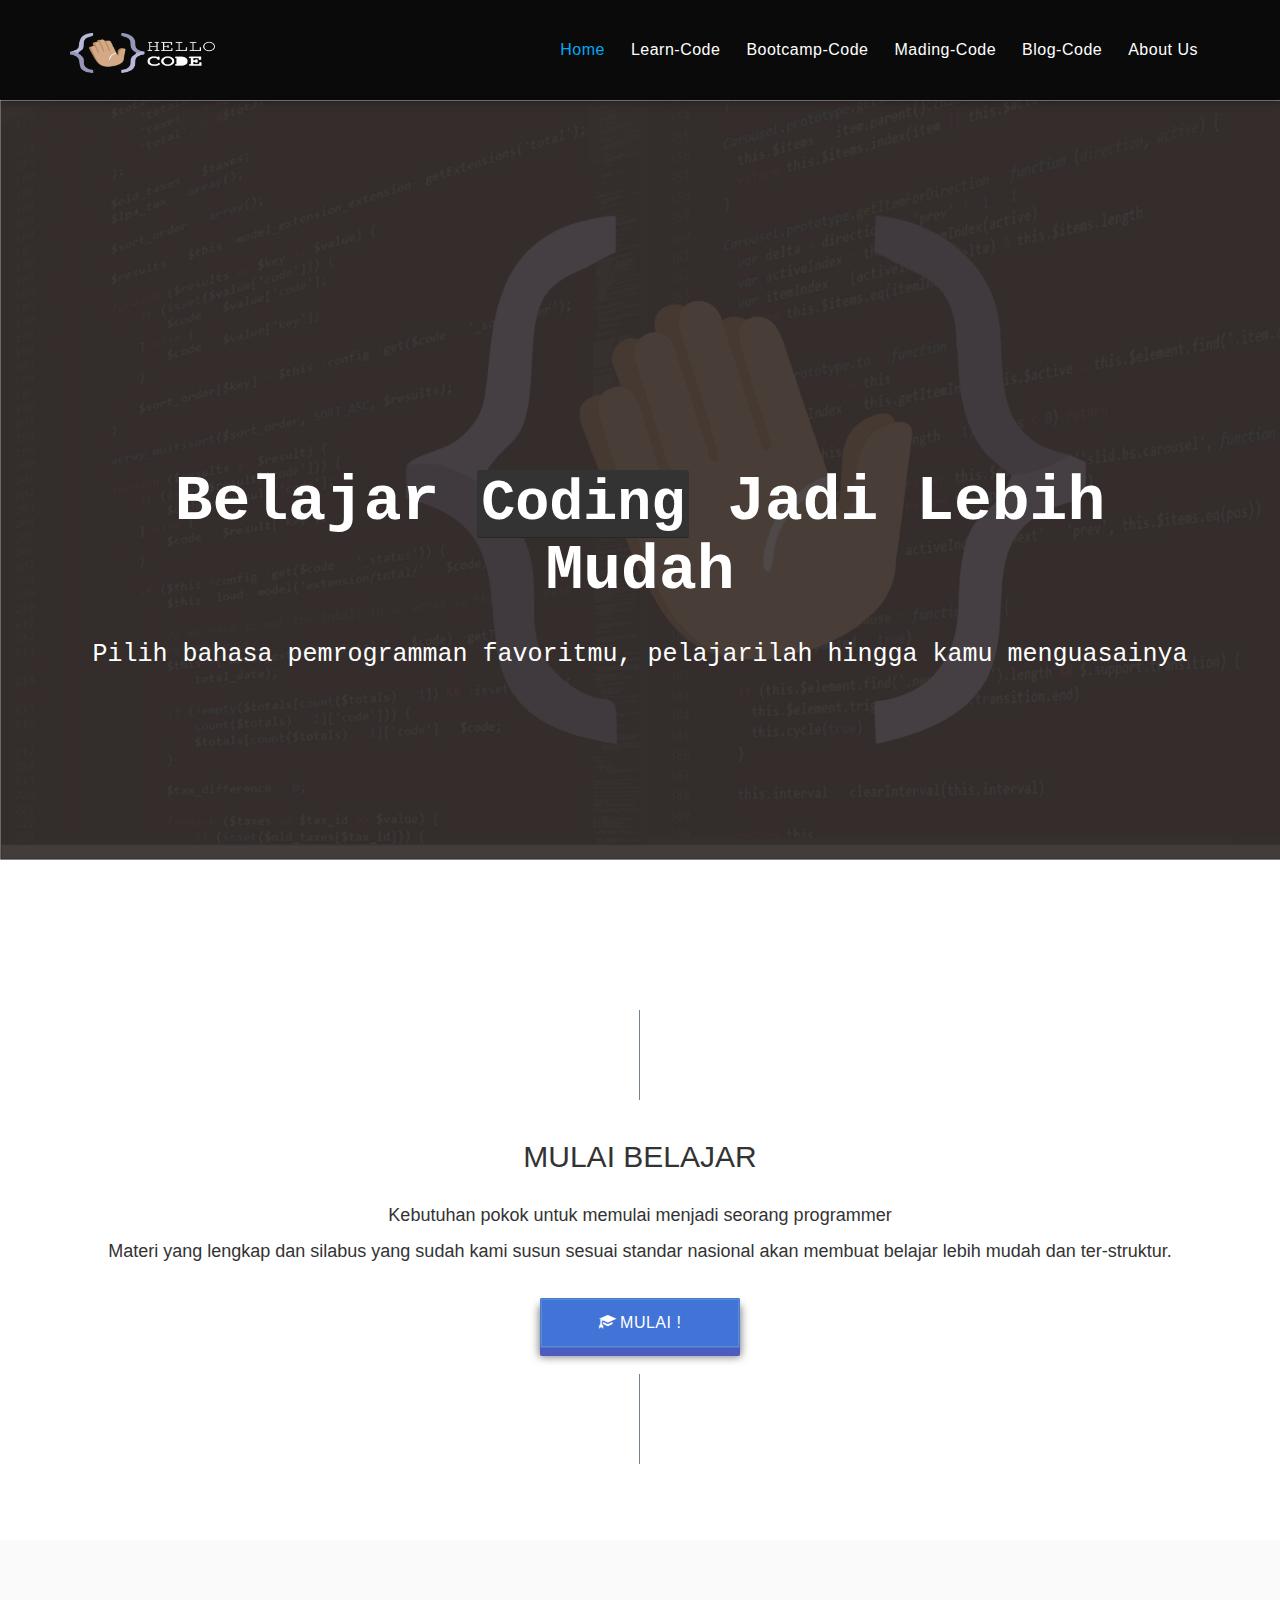
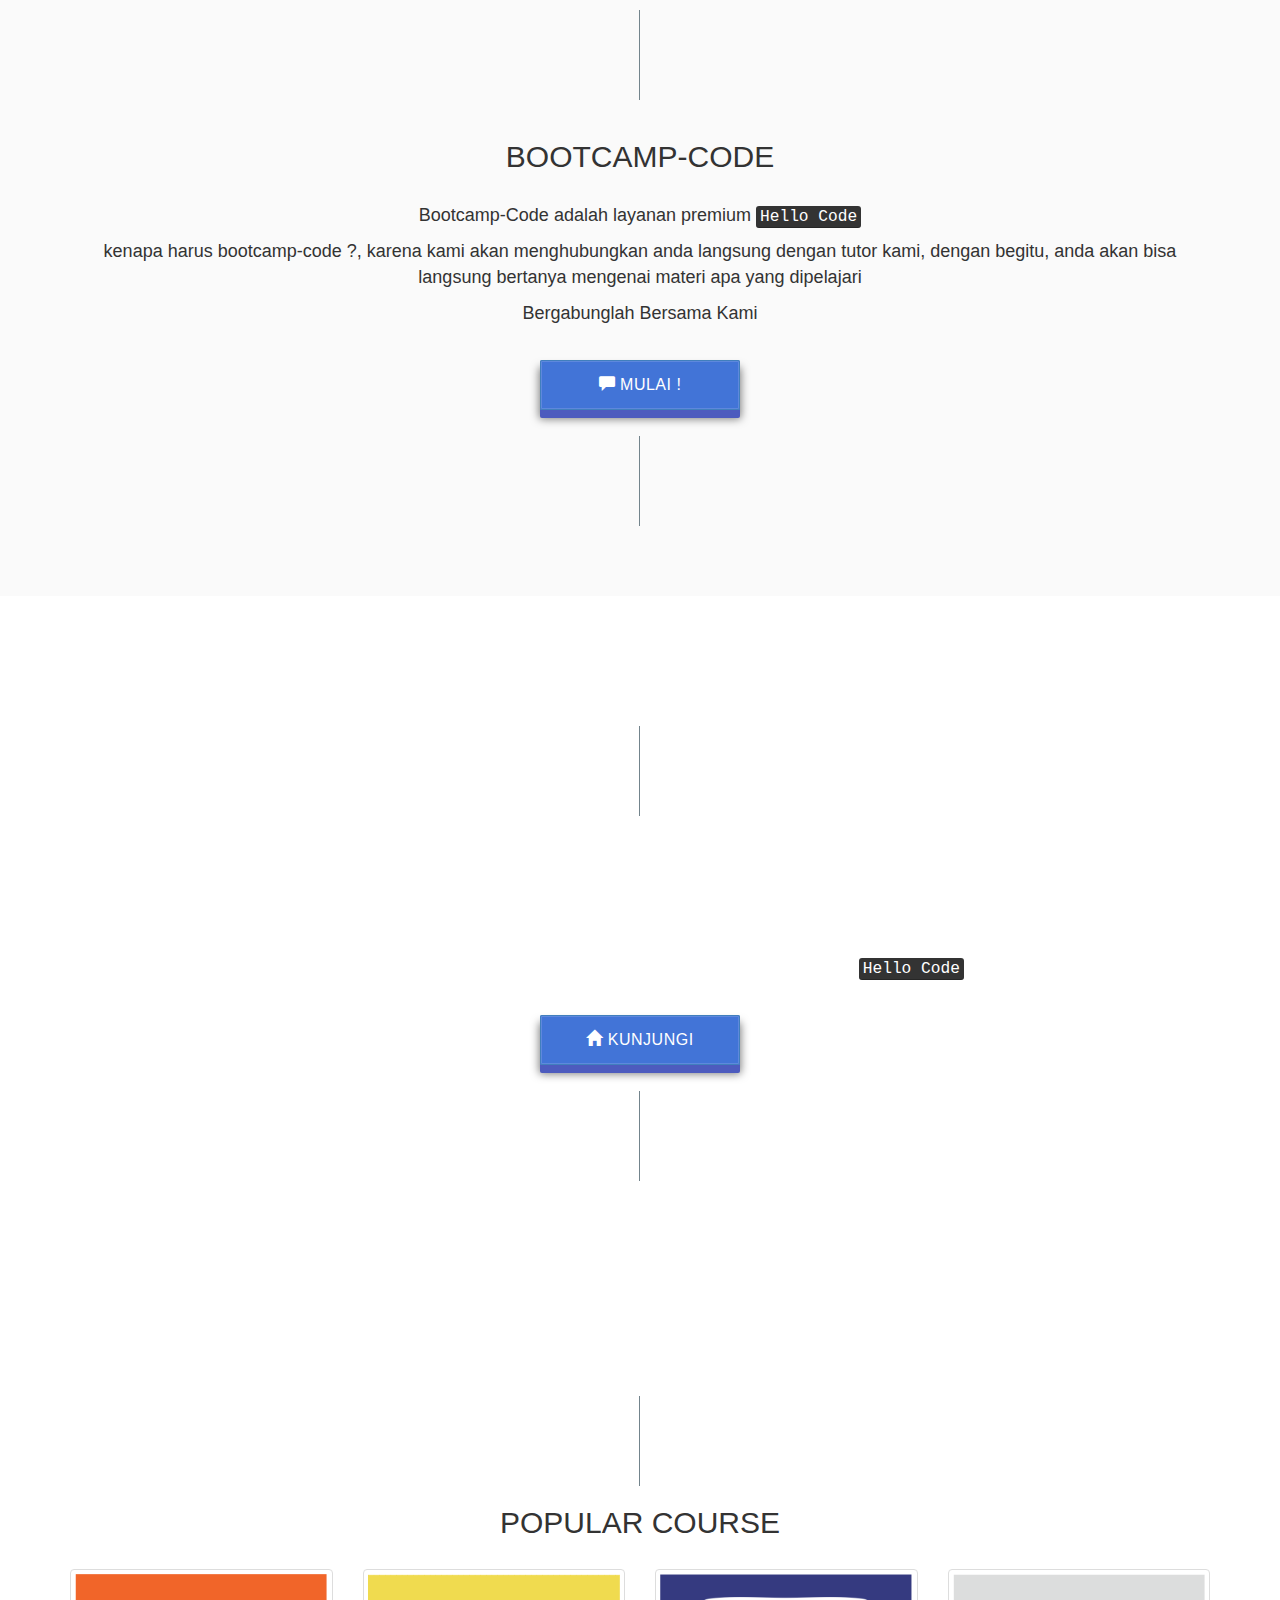
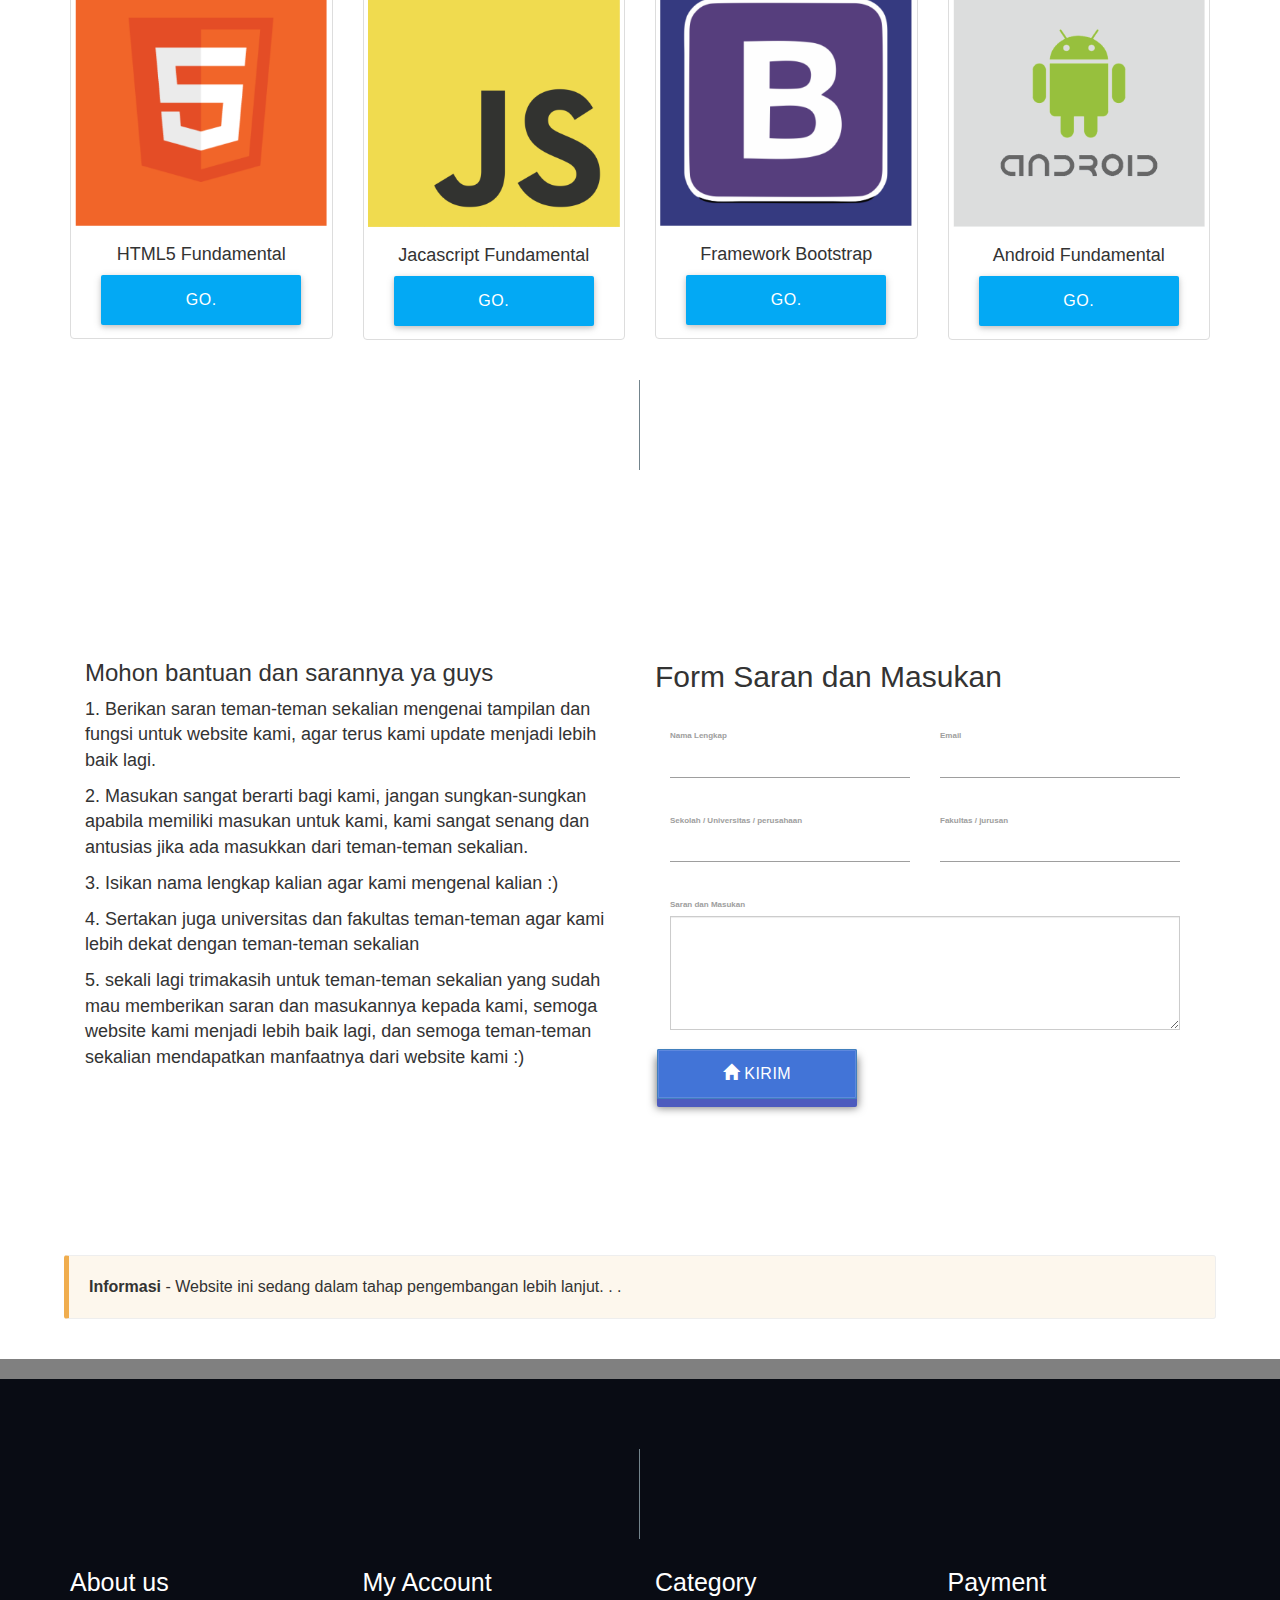
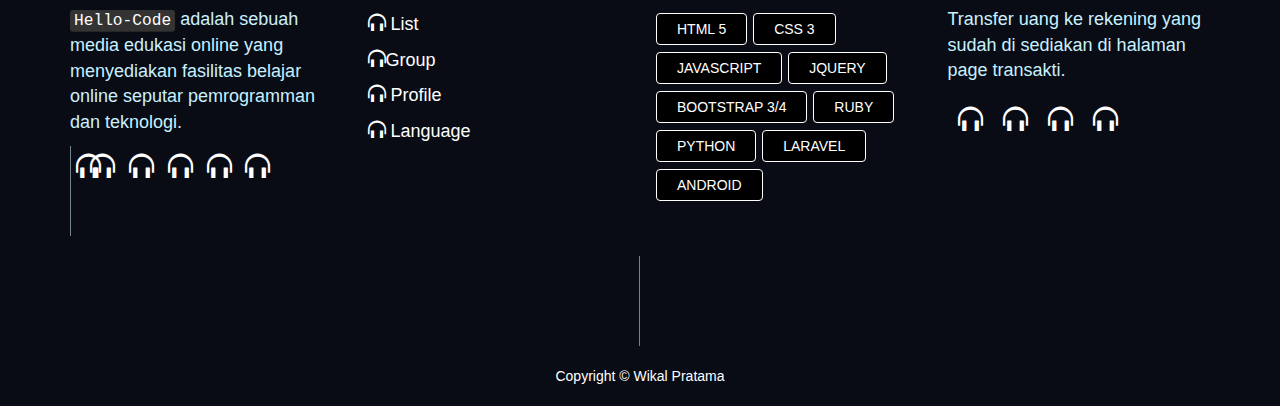
<file: index.html>
<!DOCTYPE html>
<html lang="en">

    <head>
        <meta charset="utf-8">
        <meta http-equiv="X-UA-Compatible" content="IE=edge">
        <meta name="viewport" content="width=device-width, initial-scale=1">
        <!-- The above 3 meta tags *must* come first in the head; any other head content must come *after* these tags -->
        <title>Hello_Code</title>
        <link rel="shortcut icon" href="gambar/icon/icon.png">

        <!-- Bootstrap -->
        <link href="css/bootstrap.min.css" rel="stylesheet">
        <link href="gayaku.css" rel="stylesheet">
        <link href='https://fonts.googleapis.com/css?family=Raleway:400,300,500,700,900' rel='stylesheet' type='text/css'>
        <!-- FontAwesome CSS -->
        <link href="assets/fonts/font-awesome/css/font-awesome.min.css" rel="stylesheet">
        <!-- Material Icons CSS -->
        <link href="assets/fonts/iconfont/material-icons.css" rel="stylesheet">
        <!-- animated-headline -->
        <link href="assets/css/animated-headline.css" rel="stylesheet">
        <!-- shortcodes -->
        <link href="assets/css/shortcodes/shortcodes.css" rel="stylesheet">
        <!-- materialize -->
        <link href="assets/materialize/css/materialize.min.css" rel="stylesheet">
        <!-- Bootstrap -->
        <link href="assets/bootstrap/css/bootstrap.min.css" rel="stylesheet">
        <!-- Style CSS -->
        <link href="style.css" rel="stylesheet">

        


        <!-- HTML5 shim and Respond.js for IE8 support of HTML5 elements and media queries -->
        <!-- WARNING: Respond.js doesn't work if you view the page via file:// -->
        <!--[if lt IE 9]>
<script src="https://oss.maxcdn.com/html5shiv/3.7.3/html5shiv.min.js"></script>
<script src="https://oss.maxcdn.com/respond/1.4.2/respond.min.js"></script>
<![endif]-->
    </head>

    <body>

        <header id="header" class="tt-nav">

            <div class="header-sticky dark-header">

                <div class="container">

                    

                    <div id="materialize-menu" class="menuzord">

                        <!--logo start-->
                        <a href="index.html" class="logo-brand ">
                            <img class="retina" src="gambar/icon/logo.png" alt=""/>
                        </a>
                        <!--logo end-->

                        <!--mega menu start-->
                        <ul class="menuzord-menu pull-right light">
                            <li class="active"><a href="index.html">Home</a>

                            </li>

                            <li><a href="learn.html">Learn-Code</a>

                            </li>

                            <li><a href="bootcamp.html">Bootcamp-Code</a>

                            </li>

                            <li><a href="mading.html">Mading-Code</a>

                            </li>

                            <li><a href="javascript:void(0)">Blog-Code</a>

                            </li>
                            <li><a href="about.html">About Us</a></li>
                        </ul>
                        <!--mega menu end-->

                    </div>
                </div>
            </div>

        </header>
        <!--header end-->

        <div class="jumbotron" id="jumbohome">
            <div class="container">
                <h1 class="animated jello">Belajar <kbd>Coding</kbd> Jadi Lebih Mudah</h1>
                <p>Pilih bahasa pemrogramman favoritmu, pelajarilah hingga kamu menguasainya</p>
            </div>

        </div>

        <section class="mulaibelajar text-center" id="learn-code">
            <hr class="hrsendiri">
            <div class="container">
                <div class="row">
                    <div class="col-sm-12">
                        <h2></h2>
                        <h2>MULAI BELAJAR</h2>
                        <br>
                        <p>Kebutuhan pokok untuk memulai menjadi seorang programmer</p>
                        <p>Materi yang lengkap dan silabus yang sudah kami susun sesuai standar nasional akan membuat belajar lebih mudah dan ter-struktur.</p>
                        <br>
                        <button type="button" class="btn btn-primary btn-lg btn3d"><span class="glyphicon glyphicon-education"></span> Mulai !</button>

                    </div>
                </div>
            </div>
            <hr class="hrsendiri">
        </section>

        <section class="bootcamp text-center">
            <hr class="hrsendiri">
            <div class="container">
                <div class="row">
                    <div class="col-sm-12">
                        <h2>BOOTCAMP-CODE</h2>
                        <br>
                        <p>Bootcamp-Code adalah layanan premium <kbd>Hello Code</kbd></p>
                        <p>kenapa harus bootcamp-code ?, karena kami akan menghubungkan anda langsung dengan tutor kami, dengan begitu, anda akan bisa langsung bertanya mengenai materi apa yang dipelajari</p>
                        <p>Bergabunglah Bersama Kami</p>
                        <br>
                        <button type="button" class="btn btn-primary btn-lg btn3d"><span class="glyphicon glyphicon-comment"></span> Mulai !</button>
                    </div>
                </div>
            </div>
            <hr class="hrsendiri">
        </section>

        <section class="mading text-center" style="min-height: 750px;">
            <hr class="hrsendiri">
            <div class="container">
                <div class="row">
                    <div class="col-sm-12">
                        <h2>MADING-CODE</h2>
                        <br>
                        <p>Mading-Code adalah fasilitas yang kami sediakan untuk para codingers mengupload hasil karyanya dari hasil pembelajarannya di hello,code.</p>
                        <p>Tunggu apa lagi, jadilah salah satu programmer yang berprestasi di <kbd>Hello Code</kbd> </p>
                        <br>
                        <button type="button" class="btn btn-primary btn-lg btn3d"><span class="glyphicon glyphicon-home"></span> Kunjungi</button>
                    </div>
                </div>
            </div>
            <hr class="hrsendiri">
        </section>


        <section class="pupolarcourse text-center" style="padding-top: 30px;">
            <div class="container">
                <hr class="hrsendiri">
                <h2>POPULAR COURSE</h2>
                <br>
                <div class="row">
                    <div class="col-md-3">
                        <a href="#" class="thumbnail">
                            <img class="animate" src="gambar/icon/html5.png" >
                            <div class="caption">
                                <h4>HTML5 Fundamental</h4>
                                <button type="submit" class="btn btn-primary">Go.</button>
                            </div>
                        </a>
                    </div>
                    <div class="col-md-3">
                        <a href="#" class="thumbnail">
                            <img class="animate" src="gambar/icon/js.png">
                            <div class="caption">
                                <h4>Jacascript Fundamental </h4>
                                <button type="submit" class="btn btn-primary">Go.</button>
                            </div>
                        </a>
                    </div>
                    <div class="col-md-3">
                        <a href="#" class="thumbnail">
                            <img class="animate" src="gambar/icon/bootstrap.png">
                            <div class="caption">
                                <h4>Framework Bootstrap</h4>
                                <button type="submit" class="btn btn-primary">Go.</button>
                            </div>

                        </a>
                    </div>
                    <div class="col-md-3">
                        <a href="#" class="thumbnail">
                            <img class="animate" src="gambar/icon/android.png">
                            <div class="caption">
                                <h4>Android Fundamental </h4>
                                <button type="submit" class="btn btn-primary">Go.</button>
                            </div>
                        </a>
                    </div>

                </div>
                <hr class="hrsendiri">
            </div>
        </section>





        <form class="contact-form" action="formsaran.php" method="post">
            <section class="formsaran">
                <div class="container-fluid">
                    <section class="container">
                        <div class="container-page">


                            <div class="col-md-6">
                                <h3 class="dark-grey">Mohon bantuan dan sarannya ya guys</h3>
                                <p>
                                    1. Berikan saran teman-teman sekalian mengenai tampilan dan fungsi untuk website kami, agar terus kami update menjadi lebih baik lagi.
                                </p>
                                <p>
                                    2. Masukan sangat berarti bagi kami, jangan sungkan-sungkan apabila memiliki masukan untuk kami, kami sangat senang dan antusias jika ada masukkan dari teman-teman sekalian.
                                </p>
                                <p>
                                    3. Isikan nama lengkap kalian agar kami mengenal kalian :)
                                </p>
                                <p>
                                    4. Sertakan juga universitas dan fakultas teman-teman agar kami lebih dekat dengan teman-teman sekalian
                                </p>
                                <p>
                                    5. sekali lagi trimakasih untuk teman-teman sekalian yang sudah mau memberikan saran dan masukannya kepada kami, semoga website kami menjadi lebih baik lagi, dan semoga teman-teman sekalian mendapatkan manfaatnya dari website kami :)
                                </p>
                            </div>
                            <div class="col-md-6">
                                <h3 style="font-size: 30px;" class="dark-grey">Form Saran dan Masukan</h3>
                                <br>

                                <div class="form-group col-lg-6">
                                    <label>Nama Lengkap</label>
                                    <input type="text" name="nama" class="form-control" id="" value="">
                                </div>

                                <div class="form-group col-lg-6">
                                    <label>Email</label>
                                    <input type="text" name="email" class="form-control" id="" value="">
                                </div>

                                <div class="form-group col-lg-6">
                                    <label>Sekolah / Universitas / perusahaan</label>
                                    <input type="text" name="univ" class="form-control" id="" value="">
                                </div>

                                <div class="form-group col-lg-6">
                                    <label>Fakultas / jurusan</label>
                                    <input type="text" name="jurusan" class="form-control" id="" value="">

                                </div>
                                <div class="form-group col-lg-12">
                                    <label>Saran dan Masukan</label>
                                    <textarea class="form-control" rows="5" id="comment" name="saran"></textarea>
                                </div>
                                <button type="submit" class="btn btn-primary btn-lg btn3d" name="submit" value="Send!"><span class="glyphicon glyphicon-home"></span> Kirim</button>
                            </div>
                        </div>
                    </section>
                </div>
            </section>
        </form>




        <div class="oaerror warning">
            <strong>Informasi</strong> - Website ini sedang dalam tahap pengembangan lebih lanjut. . .
        </div>
        <br>
        <br>
        <section class="footerbawah">
            <footer class="footer">
                <div class="container">
                    <hr class="hrsendiri">
                    <div class="row">
                        <div class="col-sm-3">
                            <h4 class="title ">About us</h4>
                            <p><kbd>Hello-Code</kbd> adalah sebuah media edukasi online yang menyediakan fasilitas belajar online seputar pemrogramman dan teknologi.</p>
                            <ul class="social-icon">
                                <a  class="hrsendiri"ef="#" class="social"><i class="glyphicon glyphicon-headphones" aria-hidden="true"></i></a>
                                <a href="#" class="social"><i class="glyphicon glyphicon-headphones" aria-hidden="true"></i></a>
                                <a href="#" class="social"><i class="glyphicon glyphicon-headphones" aria-hidden="true"></i></a>
                                <a href="#" class="social"><i class="glyphicon glyphicon-headphones" aria-hidden="true"></i></a>
                                <a href="#" class="social"><i class="glyphicon glyphicon-headphones" aria-hidden="true"></i></a>
                                <a href="#" class="social"><i class="glyphicon glyphicon-headphones" aria-hidden="true"></i></a>
                            </ul>
                        </div>
                        <div class="col-sm-3">
                            <h4 class="title">My Account</h4>
                            <span class="acount-icon">          
                                <a href="#"><i class="glyphicon glyphicon-headphones" aria-hidden="true"></i> List</a>
                                <a href="#"><i class="glyphicon glyphicon-headphones" aria-hidden="true"></i>Group</a>
                                <a href="#"><i class="glyphicon glyphicon-headphones" aria-hidden="true"></i> Profile</a>
                                <a href="#"><i class="glyphicon glyphicon-headphones" aria-hidden="true"></i> Language</a>           
                            </span>
                        </div>
                        <div class="col-sm-3">
                            <h4 class="title">Category</h4>
                            <div class="category">
                                <a href="#">HTML 5</a>
                                <a href="#">CSS 3</a>
                                <a href="#">JAVASCRIPT</a>
                                <a href="#">JQUERY</a>
                                <a href="#">BOOTSTRAP 3/4</a>
                                <a href="#">RUBY</a>
                                <a href="#">PYTHON</a>
                                <a href="#">LARAVEL</a>
                                <a href="#">ANDROID</a>
                            </div>
                        </div>
                        <div class="col-sm-3">
                            <h4 class="title">Payment</h4>
                            <p>Transfer uang ke rekening yang sudah di sediakan di halaman page transakti.</p>
                            <ul class="payment">
                                <li><a href="#"><i class="glyphicon glyphicon-headphones" aria-hidden="true"></i></a></li>
                                <li><a href="#"><i class="glyphicon glyphicon-headphones" aria-hidden="true"></i></a></li>
                                <li><a href="#"><i class="glyphicon glyphicon-headphones" aria-hidden="true"></i></a></li>
                                <li><a href="#"><i class="glyphicon glyphicon-headphones" aria-hidden="true"></i></a></li>
                            </ul>
                        </div>
                    </div>
                    <hr class="hrsendiri">
                    <div class="row text-center"><a href="#" style="color: #fff;">Copyright © Wikal Pratama</a></div>
                </div>
            </footer>
        </section>

        <!-- jQuery (necessary for Bootstrap's JavaScript plugins) -->
        <script src="https://ajax.googleapis.com/ajax/libs/jquery/1.12.4/jquery.min.js"></script>
        <!-- Include all compiled plugins (below), or include individual files as needed -->
        <!-- Preloader -->
        

        

        <!-- jQuery -->
        <script src="assets/js/jquery-2.1.3.min.js"></script>
        <script src="assets/bootstrap/js/bootstrap.min.js"></script>
        <script src="assets/materialize/js/materialize.min.js"></script>
        <script src="assets/js/menuzord.js"></script>
        <script src="assets/js/jquery.easing.min.js"></script>
        <script src="assets/js/jquery.sticky.min.js"></script>
        <script src="assets/js/smoothscroll.min.js"></script>
        <script src="assets/js/jquery.stellar.min.js"></script>
        <script src="assets/js/imagesloaded.js"></script>
        <script src="assets/js/animated-headline.js"></script>
        <script src="assets/js/scripts.js"></script>
    </body>

</html>
</file>
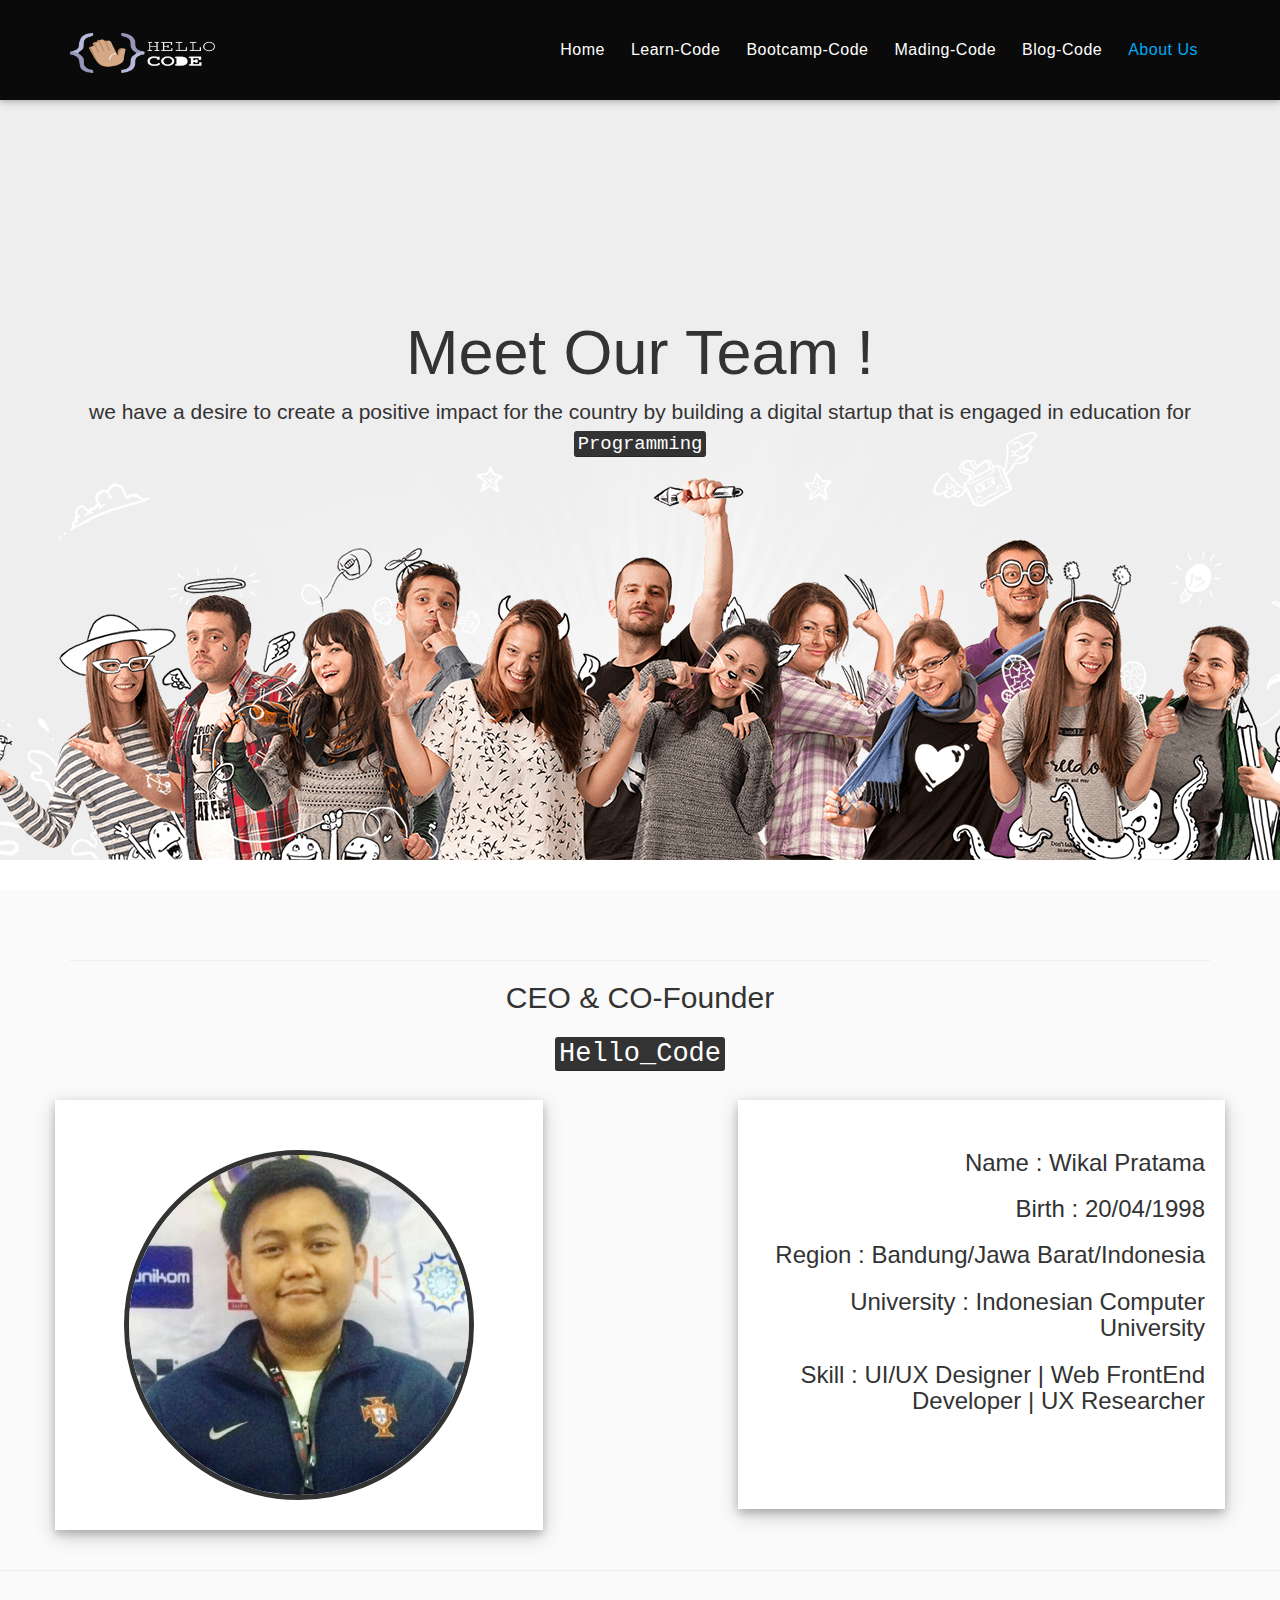
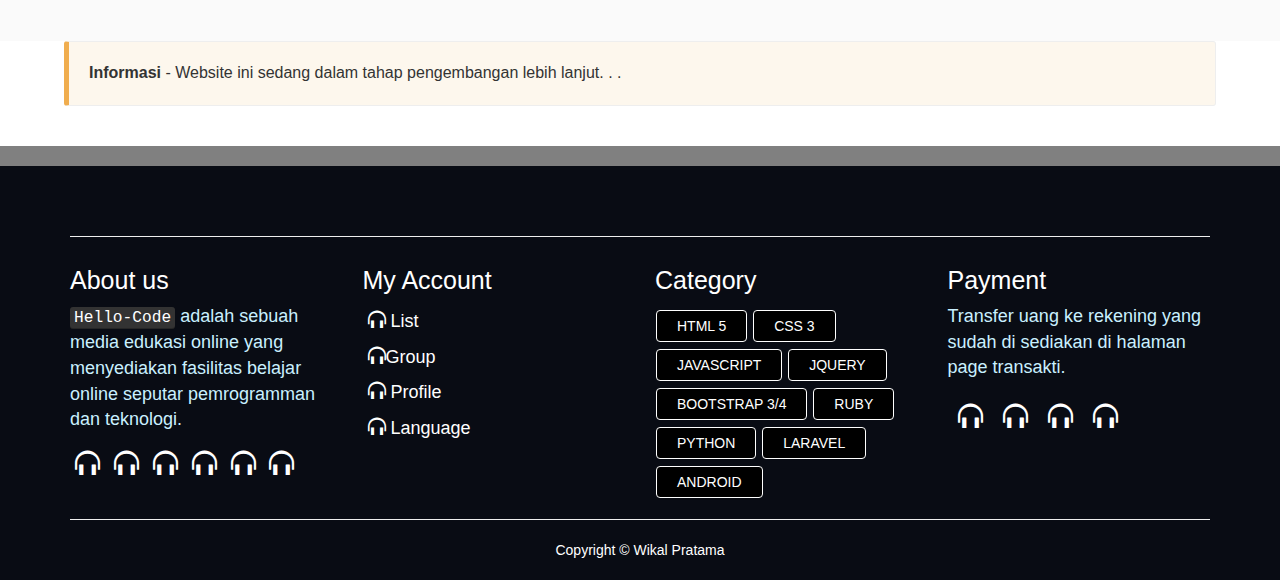
<file: about.html>
<!DOCTYPE html>
<html lang="en">

    <head>
        <meta charset="utf-8">
        <meta http-equiv="X-UA-Compatible" content="IE=edge">
        <meta name="viewport" content="width=device-width, initial-scale=1">
        <!-- The above 3 meta tags *must* come first in the head; any other head content must come *after* these tags -->
        <title>Bootcamp</title>

        <!-- Bootstrap -->
        <link rel="shortcut icon" href="gambar/icon/icon.png">
        <link href="css/bootstrap.min.css" rel="stylesheet">
        <link href="gayaku.css" rel="stylesheet">
        <link href='https://fonts.googleapis.com/css?family=Raleway:400,300,500,700,900' rel='stylesheet' type='text/css'>
        <!-- FontAwesome CSS -->
        <link href="assets/fonts/font-awesome/css/font-awesome.min.css" rel="stylesheet">
        <!-- Material Icons CSS -->
        <link href="assets/fonts/iconfont/material-icons.css" rel="stylesheet">
        <!-- animated-headline -->
        <link href="assets/css/animated-headline.css" rel="stylesheet">
        <!-- shortcodes -->
        <link href="assets/css/shortcodes/shortcodes.css" rel="stylesheet">
        <!-- materialize -->
        <link href="assets/materialize/css/materialize.min.css" rel="stylesheet">
        <!-- Bootstrap -->
        <link href="assets/bootstrap/css/bootstrap.min.css" rel="stylesheet">
        <!-- Style CSS -->
        <link href="style.css" rel="stylesheet">

        <!-- HTML5 shim and Respond.js for IE8 support of HTML5 elements and media queries -->
        <!-- WARNING: Respond.js doesn't work if you view the page via file:// -->
        <!--[if lt IE 9]>
<script src="https://oss.maxcdn.com/html5shiv/3.7.3/html5shiv.min.js"></script>
<script src="https://oss.maxcdn.com/respond/1.4.2/respond.min.js"></script>
<![endif]-->
    </head>

    <body>

        <header id="header" class="tt-nav">

            <div class="header-sticky dark-header">

                <div class="container">

                    

                    <div id="materialize-menu" class="menuzord">

                        <!--logo start-->
                        <a href="index.html" class="logo-brand ">
                            <img class="retina" src="gambar/icon/logo.png" alt=""/>
                        </a>
                        <!--logo end-->

                        <!--mega menu start-->
                        <ul class="menuzord-menu pull-right light">
                            <li><a href="index.html">Home</a>

                            </li>

                            <li><a href="learn.html">Learn-Code</a>

                            </li>

                            <li><a href="bootcamp.html">Bootcamp-Code</a>

                            </li>

                            <li><a href="mading.html">Mading-Code</a>

                            </li>

                            <li><a href="javascript:void(0)">Blog-Code</a>

                            </li>
                            <li class="active"><a href="about.html">About Us</a></li>
                        </ul>
                        <!--mega menu end-->

                    </div>
                </div>
            </div>

        </header>
        <!--header end-->

        <div class="jumbotron text-center" id="jumboabout">
            <div class="container">
                <h1 id="about">Meet Our Team ! </h1>
                <p>we have a desire to create a positive impact for the country by building a digital startup that is engaged in education for <kbd>Programming</kbd></p>
            </div>

        </div>



        <section class="ceo text-center">
            <div class="container">
                <hr>
                <h2>CEO & CO-Founder </h2>
                <h2><kbd>Hello_Code</kbd></h2>
                <br>
                <div class="row">
                    <div class="col-md-5" style="background-color: white; box-shadow: 0 4px 8px 0 rgba(0, 0, 0, 0.2), 0 6px 20px 0 rgba(0, 0, 0, 0.19); padding: 30px;">
                        <br>
                        <img class="img img-circle animate" src="gambar/wikaldawikal.jpg">
                    </div>
                    <div class="col-md-5 col-md-offset-2" style="background-color: white; box-shadow: 0 4px 8px 0 rgba(0, 0, 0, 0.2), 0 6px 20px 0 rgba(0, 0, 0, 0.19); padding: 30px; padding-bottom: 85px; margin-left: 154x; padding-right: 20px;">
                        <h3>Name : Wikal Pratama</h3>
                        <h3>Birth : 20/04/1998 </h3>
                        <h3>Region : Bandung/Jawa Barat/Indonesia </h3>
                        <h3>University : Indonesian Computer University </h3>
                        <h3>Skill : UI/UX Designer | Web FrontEnd Developer | UX Researcher</h3>
                    </div>
                </div>
            </div>
            <br>
            <hr>
        </section>




        <div class="oaerror warning">
            <strong>Informasi</strong> - Website ini sedang dalam tahap pengembangan lebih lanjut. . .
        </div>

        <br>
        <br>



        <section class="footerbawah">
            <footer class="footer">
                <div class="container">
                    <hr>
                    <div class="row">
                        <div class="col-sm-3">
                            <h4 class="title ">About us</h4>
                            <p><kbd>Hello-Code</kbd> adalah sebuah media edukasi online yang menyediakan fasilitas belajar online seputar pemrogramman dan teknologi.</p>
                            <ul class="social-icon">
                                <a href="#" class="social"><i class="glyphicon glyphicon-headphones" aria-hidden="true"></i></a>
                                <a href="#" class="social"><i class="glyphicon glyphicon-headphones" aria-hidden="true"></i></a>
                                <a href="#" class="social"><i class="glyphicon glyphicon-headphones" aria-hidden="true"></i></a>
                                <a href="#" class="social"><i class="glyphicon glyphicon-headphones" aria-hidden="true"></i></a>
                                <a href="#" class="social"><i class="glyphicon glyphicon-headphones" aria-hidden="true"></i></a>
                                <a href="#" class="social"><i class="glyphicon glyphicon-headphones" aria-hidden="true"></i></a>
                            </ul>
                        </div>
                        <div class="col-sm-3">
                            <h4 class="title">My Account</h4>
                            <span class="acount-icon">          
                                <a href="#"><i class="glyphicon glyphicon-headphones" aria-hidden="true"></i> List</a>
                                <a href="#"><i class="glyphicon glyphicon-headphones" aria-hidden="true"></i>Group</a>
                                <a href="#"><i class="glyphicon glyphicon-headphones" aria-hidden="true"></i> Profile</a>
                                <a href="#"><i class="glyphicon glyphicon-headphones" aria-hidden="true"></i> Language</a>           
                            </span>
                        </div>
                        <div class="col-sm-3">
                            <h4 class="title">Category</h4>
                            <div class="category">
                                <a href="#">HTML 5</a>
                                <a href="#">CSS 3</a>
                                <a href="#">JAVASCRIPT</a>
                                <a href="#">JQUERY</a>
                                <a href="#">BOOTSTRAP 3/4</a>
                                <a href="#">RUBY</a>
                                <a href="#">PYTHON</a>
                                <a href="#">LARAVEL</a>
                                <a href="#">ANDROID</a>
                            </div>
                        </div>
                        <div class="col-sm-3">
                            <h4 class="title">Payment</h4>
                            <p>Transfer uang ke rekening yang sudah di sediakan di halaman page transakti.</p>
                            <ul class="payment">
                                <li><a href="#"><i class="glyphicon glyphicon-headphones" aria-hidden="true"></i></a></li>
                                <li><a href="#"><i class="glyphicon glyphicon-headphones" aria-hidden="true"></i></a></li>
                                <li><a href="#"><i class="glyphicon glyphicon-headphones" aria-hidden="true"></i></a></li>
                                <li><a href="#"><i class="glyphicon glyphicon-headphones" aria-hidden="true"></i></a></li>
                            </ul>
                        </div>
                    </div>
                    <hr>
                    <div class="row text-center"><a href="#" style="color: #fff;">Copyright © Wikal Pratama</a></div>
                </div>
            </footer>
        </section>


        <!-- jQuery (necessary for Bootstrap's JavaScript plugins) -->
        <script src="https://ajax.googleapis.com/ajax/libs/jquery/1.12.4/jquery.min.js"></script>
        <!-- Include all compiled plugins (below), or include individual files as needed -->
        <!-- jQuery -->
        <script src="assets/js/jquery-2.1.3.min.js"></script>
        <script src="assets/bootstrap/js/bootstrap.min.js"></script>
        <script src="assets/materialize/js/materialize.min.js"></script>
        <script src="assets/js/menuzord.js"></script>
        <script src="assets/js/jquery.easing.min.js"></script>
        <script src="assets/js/jquery.sticky.min.js"></script>
        <script src="assets/js/smoothscroll.min.js"></script>
        <script src="assets/js/jquery.stellar.min.js"></script>
        <script src="assets/js/imagesloaded.js"></script>
        <script src="assets/js/animated-headline.js"></script>
        <script src="assets/js/scripts.js"></script>    
    </body>

</html>
</file>
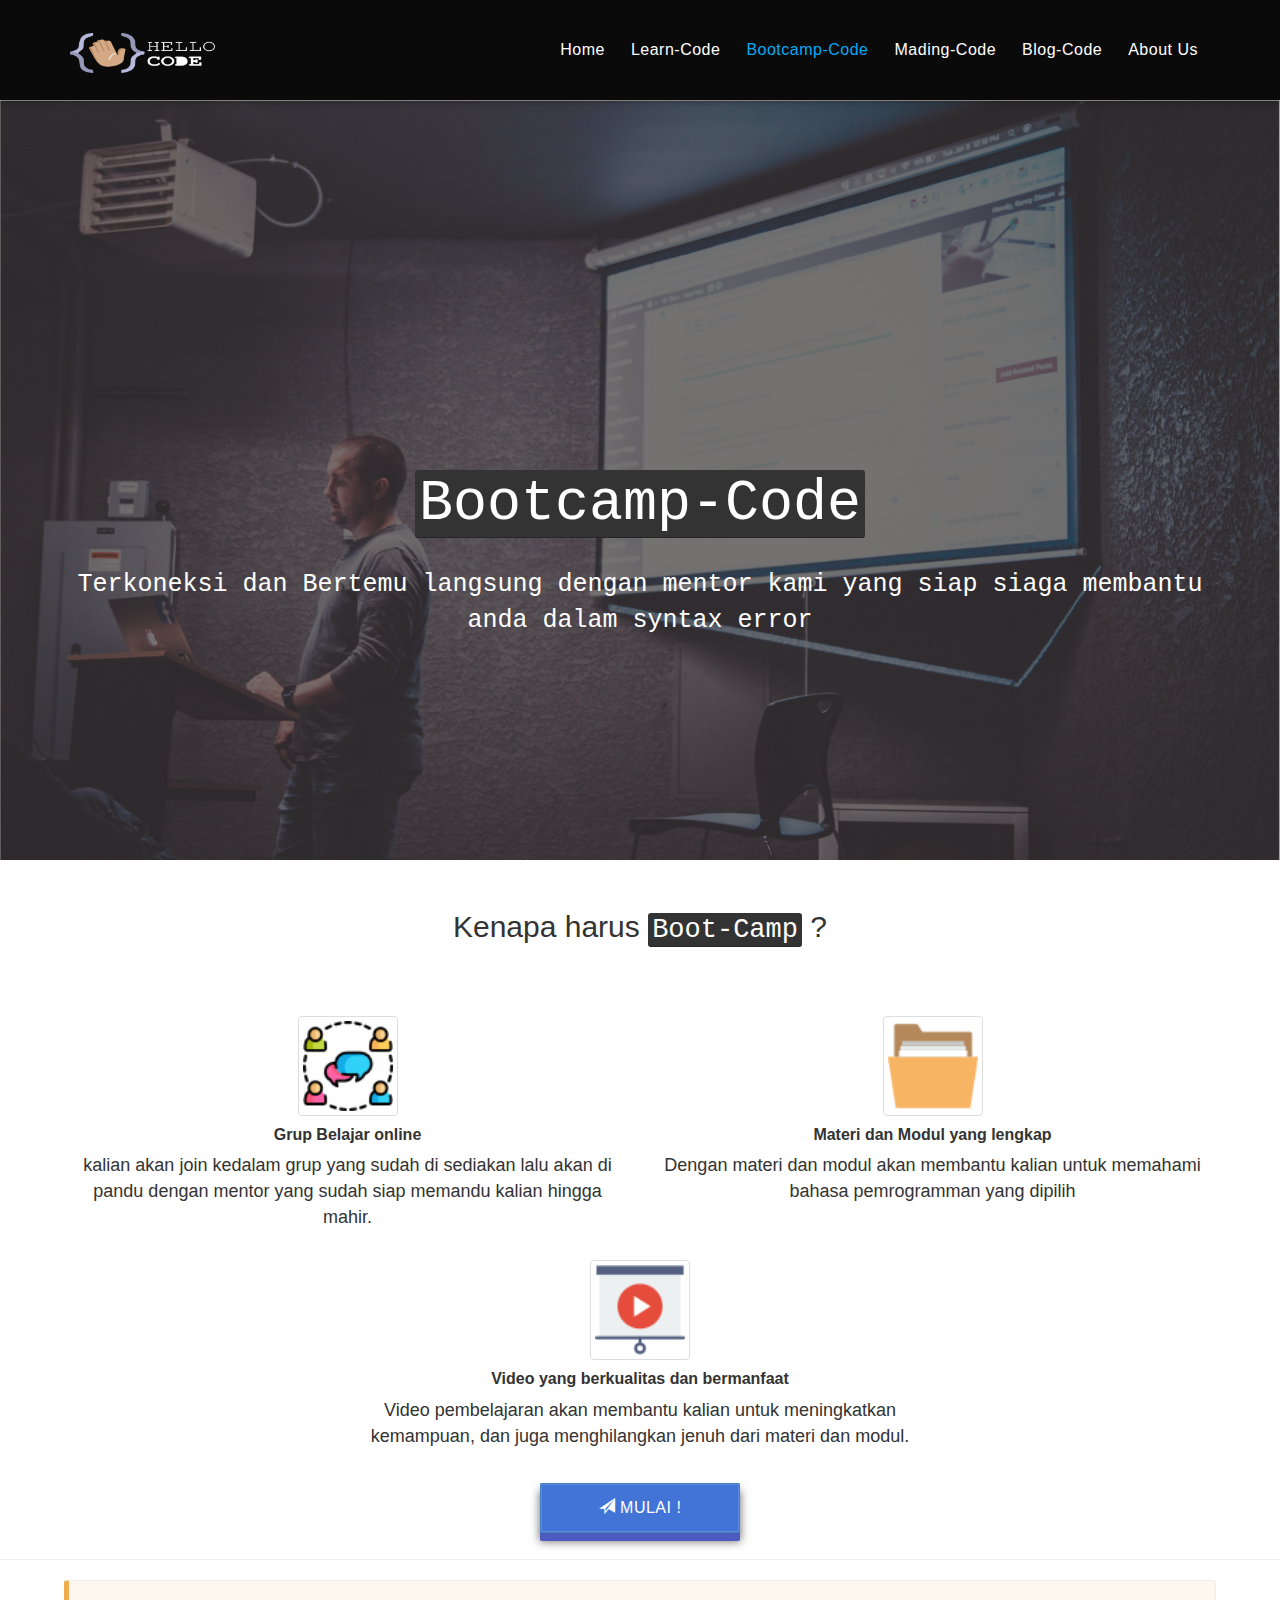
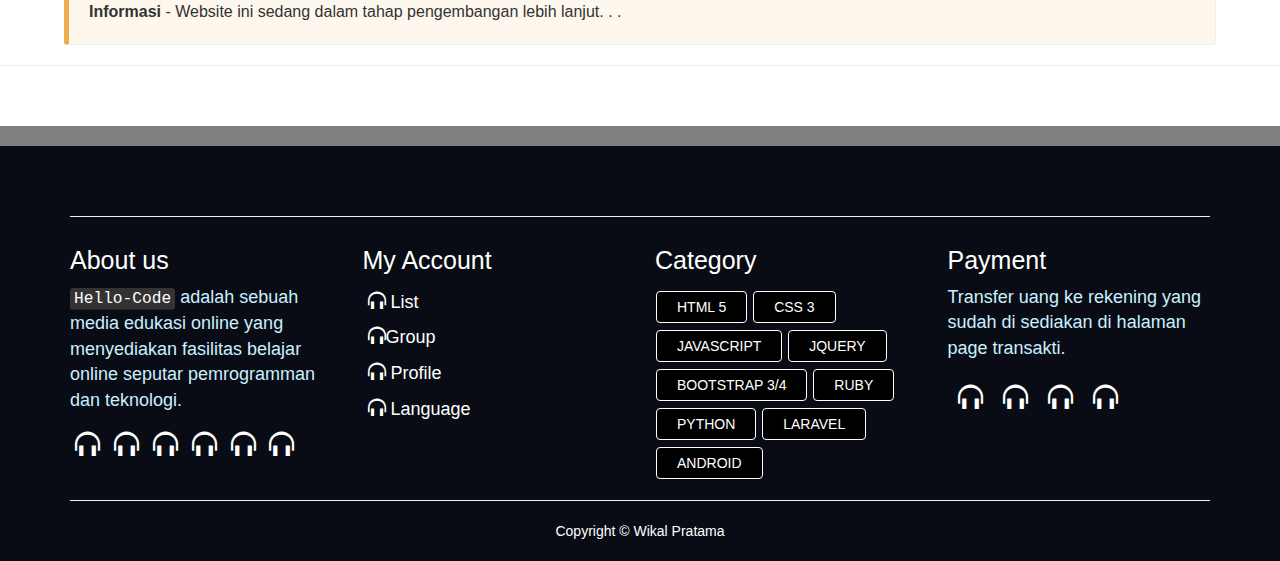
<file: bootcamp.html>
<!DOCTYPE html>
<html lang="en">

    <head>
        <meta charset="utf-8">
        <meta http-equiv="X-UA-Compatible" content="IE=edge">
        <meta name="viewport" content="width=device-width, initial-scale=1">
        <!-- The above 3 meta tags *must* come first in the head; any other head content must come *after* these tags -->
        <title>Bootcamp</title>

        <!-- Bootstrap -->
        <link rel="shortcut icon" href="gambar/icon/icon.png">
        <link href="css/bootstrap.min.css" rel="stylesheet">
        <link href="gayaku.css" rel="stylesheet">
        <link href='https://fonts.googleapis.com/css?family=Raleway:400,300,500,700,900' rel='stylesheet' type='text/css'>
        <!-- FontAwesome CSS -->
        <link href="assets/fonts/font-awesome/css/font-awesome.min.css" rel="stylesheet">
        <!-- Material Icons CSS -->
        <link href="assets/fonts/iconfont/material-icons.css" rel="stylesheet">
        <!-- animated-headline -->
        <link href="assets/css/animated-headline.css" rel="stylesheet">
        <!-- shortcodes -->
        <link href="assets/css/shortcodes/shortcodes.css" rel="stylesheet">
        <!-- materialize -->
        <link href="assets/materialize/css/materialize.min.css" rel="stylesheet">
        <!-- Bootstrap -->
        <link href="assets/bootstrap/css/bootstrap.min.css" rel="stylesheet">
        <!-- Style CSS -->
        <link href="style.css" rel="stylesheet">

        <!-- HTML5 shim and Respond.js for IE8 support of HTML5 elements and media queries -->
        <!-- WARNING: Respond.js doesn't work if you view the page via file:// -->
        <!--[if lt IE 9]>
<script src="https://oss.maxcdn.com/html5shiv/3.7.3/html5shiv.min.js"></script>
<script src="https://oss.maxcdn.com/respond/1.4.2/respond.min.js"></script>
<![endif]-->
    </head>

    <body>

        <header id="header" class="tt-nav">

            <div class="header-sticky dark-header">

                <div class="container">

                    

                    <div id="materialize-menu" class="menuzord">

                        <!--logo start-->
                        <a href="index.html" class="logo-brand ">
                            <img class="retina" src="gambar/icon/logo.png" alt=""/>
                        </a>
                        <!--logo end-->

                        <!--mega menu start-->
                        <ul class="menuzord-menu pull-right light">
                            <li><a href="index.html">Home</a>

                            </li>

                            <li><a href="learn.html">Learn-Code</a>

                            </li>

                            <li class="active"><a href="bootcamp.html">Bootcamp-Code</a>

                            </li>

                            <li><a href="mading.html">Mading-Code</a>

                            </li>

                            <li><a href="javascript:void(0)">Blog-Code</a>

                            </li>
                            <li><a href="about.html">About Us</a></li>
                        </ul>
                        <!--mega menu end-->

                    </div>
                </div>
            </div>

        </header>
        <!--header end-->

        <div class="jumbotron text-center" id="jumboboot">
            <div class="container">
                <h1><kbd>Bootcamp-Code</kbd></h1>
                <p>Terkoneksi dan Bertemu langsung dengan mentor kami yang siap siaga membantu anda dalam syntax error</p>
            </div>
        </div>


        <section class="pejelasan text-center">
            <div class="container">
                <div class="row">
                    <div class="col-md-12">
                        <h2>Kenapa harus <kbd>Boot-Camp</kbd> ?</h2>
                    </div>
                </div>
            </div>
        </section>

        <section class="isi">
            <div class="container text-center">
                <br>
                <br>
                <br>
                <div class="row">
                    <div class="col-md-6">
                        <img src="gambar/icon/ico1-group.png" class="img-thumbnail">
                        <h4><strong>Grup Belajar online</strong></h4>
                        <p>kalian akan join kedalam grup yang sudah di sediakan lalu akan di pandu dengan mentor yang sudah siap memandu kalian hingga mahir.</p>
                    </div>
                    <div class="col-md-6">
                        <img src="gambar/icon/ico2-material.png" class="img-thumbnail">
                        <h4><strong>Materi dan Modul yang lengkap</strong></h4>
                        <p>Dengan materi dan modul akan membantu kalian untuk memahami bahasa pemrogramman yang dipilih</p>
                    </div>
                </div>
                <br>
                <div class="row">
                    <div class="col-md-6 col-md-offset-3">
                        <img src="gambar/icon/ico3-video.png" class="img-thumbnail">
                        <h4><strong>Video yang berkualitas dan bermanfaat</strong></h4>
                        <p>Video pembelajaran akan membantu kalian untuk meningkatkan kemampuan, dan juga menghilangkan jenuh dari materi dan modul.</p>
                        <br>
                        <button type="button" class="btn btn-primary btn-lg btn3d"><span class="glyphicon glyphicon-send"></span> Mulai !</button>
                    </div>
                </div>

            </div>
        </section>
        <hr>
        <div class="oaerror warning">
            <strong>Informasi</strong> - Website ini sedang dalam tahap pengembangan lebih lanjut. . .
        </div>
        <hr>
        <br>
        <br>



        <section class="footerbawah">
            <footer class="footer">
                <div class="container">
                    <hr>
                    <div class="row">
                        <div class="col-sm-3">
                            <h4 class="title ">About us</h4>
                            <p><kbd>Hello-Code</kbd> adalah sebuah media edukasi online yang menyediakan fasilitas belajar online seputar pemrogramman dan teknologi.</p>
                            <ul class="social-icon">
                                <a href="#" class="social"><i class="glyphicon glyphicon-headphones" aria-hidden="true"></i></a>
                                <a href="#" class="social"><i class="glyphicon glyphicon-headphones" aria-hidden="true"></i></a>
                                <a href="#" class="social"><i class="glyphicon glyphicon-headphones" aria-hidden="true"></i></a>
                                <a href="#" class="social"><i class="glyphicon glyphicon-headphones" aria-hidden="true"></i></a>
                                <a href="#" class="social"><i class="glyphicon glyphicon-headphones" aria-hidden="true"></i></a>
                                <a href="#" class="social"><i class="glyphicon glyphicon-headphones" aria-hidden="true"></i></a>
                            </ul>
                        </div>
                        <div class="col-sm-3">
                            <h4 class="title">My Account</h4>
                            <span class="acount-icon">          
                                <a href="#"><i class="glyphicon glyphicon-headphones" aria-hidden="true"></i> List</a>
                                <a href="#"><i class="glyphicon glyphicon-headphones" aria-hidden="true"></i>Group</a>
                                <a href="#"><i class="glyphicon glyphicon-headphones" aria-hidden="true"></i> Profile</a>
                                <a href="#"><i class="glyphicon glyphicon-headphones" aria-hidden="true"></i> Language</a>           
                            </span>
                        </div>
                        <div class="col-sm-3">
                            <h4 class="title">Category</h4>
                            <div class="category">
                                <a href="#">HTML 5</a>
                                <a href="#">CSS 3</a>
                                <a href="#">JAVASCRIPT</a>
                                <a href="#">JQUERY</a>
                                <a href="#">BOOTSTRAP 3/4</a>
                                <a href="#">RUBY</a>
                                <a href="#">PYTHON</a>
                                <a href="#">LARAVEL</a>
                                <a href="#">ANDROID</a>
                            </div>
                        </div>
                        <div class="col-sm-3">
                            <h4 class="title">Payment</h4>
                            <p>Transfer uang ke rekening yang sudah di sediakan di halaman page transakti.</p>
                            <ul class="payment">
                                <li><a href="#"><i class="glyphicon glyphicon-headphones" aria-hidden="true"></i></a></li>
                                <li><a href="#"><i class="glyphicon glyphicon-headphones" aria-hidden="true"></i></a></li>
                                <li><a href="#"><i class="glyphicon glyphicon-headphones" aria-hidden="true"></i></a></li>
                                <li><a href="#"><i class="glyphicon glyphicon-headphones" aria-hidden="true"></i></a></li>
                            </ul>
                        </div>
                    </div>
                    <hr>
                    <div class="row text-center"><a href="#" style="color: #fff;">Copyright © Wikal Pratama</a></div>
                </div>
            </footer>
        </section>


        <!-- jQuery (necessary for Bootstrap's JavaScript plugins) -->
        <script src="https://ajax.googleapis.com/ajax/libs/jquery/1.12.4/jquery.min.js"></script>
        <!-- Include all compiled plugins (below), or include individual files as needed -->
        <!-- jQuery -->
        <script src="assets/js/jquery-2.1.3.min.js"></script>
        <script src="assets/bootstrap/js/bootstrap.min.js"></script>
        <script src="assets/materialize/js/materialize.min.js"></script>
        <script src="assets/js/menuzord.js"></script>
        <script src="assets/js/jquery.easing.min.js"></script>
        <script src="assets/js/jquery.sticky.min.js"></script>
        <script src="assets/js/smoothscroll.min.js"></script>
        <script src="assets/js/jquery.stellar.min.js"></script>
        <script src="assets/js/imagesloaded.js"></script>
        <script src="assets/js/animated-headline.js"></script>
        <script src="assets/js/scripts.js"></script>
    </body>

</html>
</file>
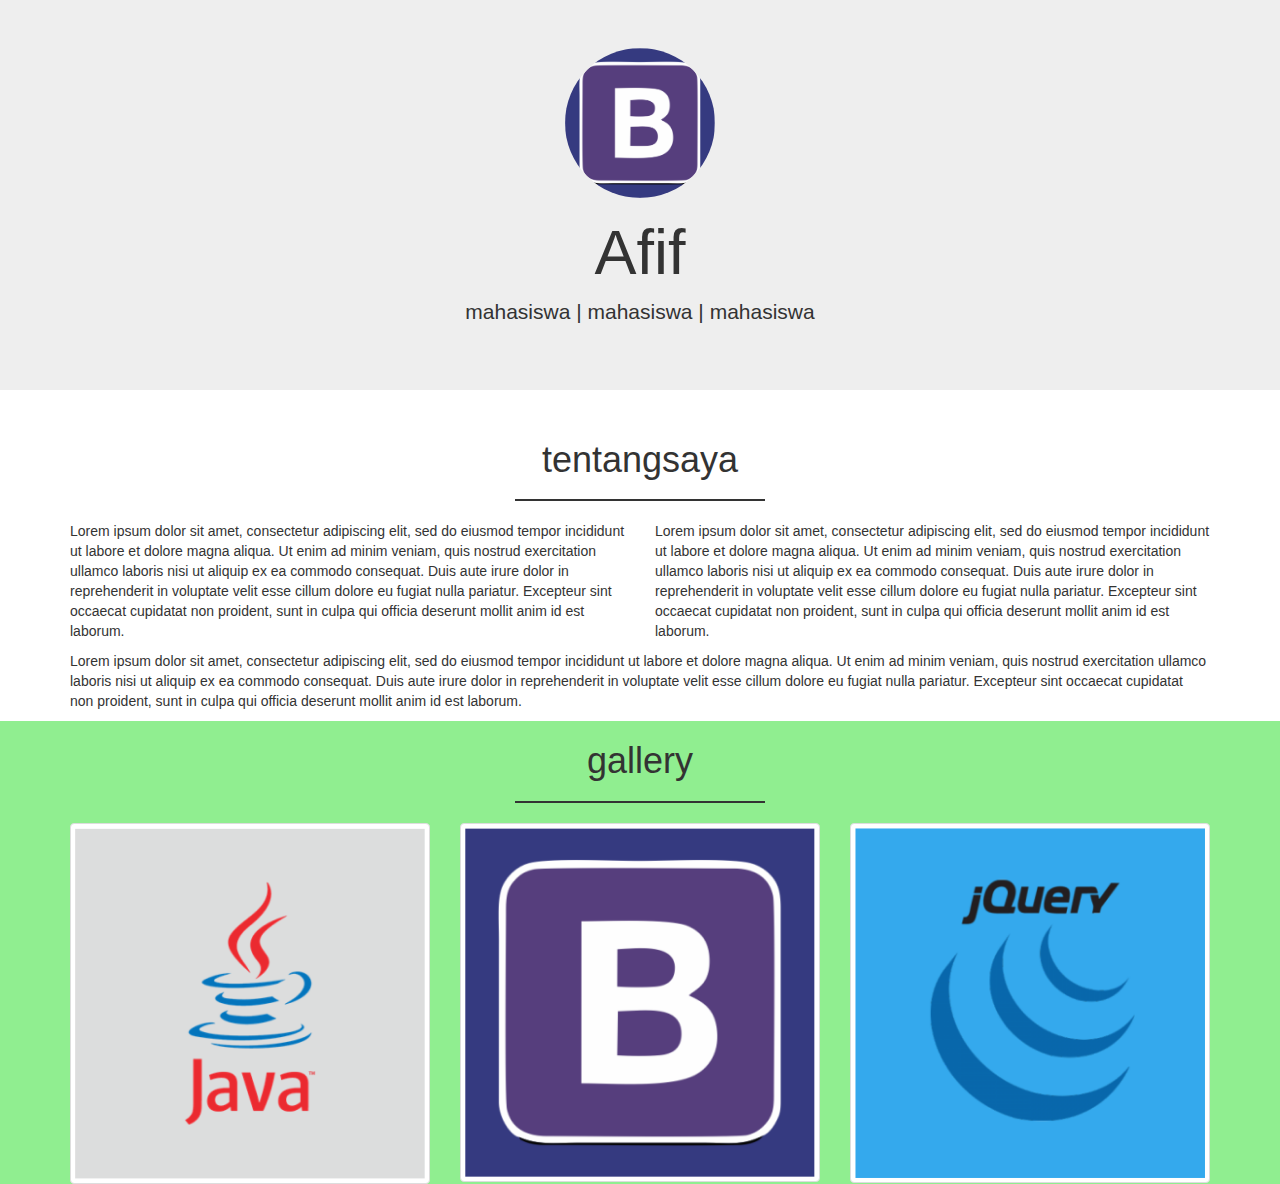
<file: coba.html>
<!DOCTYPE html>
<html lang="en">
  <head>
    <meta charset="utf-8">
    <meta http-equiv="X-UA-Compatible" content="IE=edge">
    <meta name="viewport" content="width=device-width, initial-scale=1">
    <!-- The above 3 meta tags *must* come first in the head; any other head content must come *after* these tags -->
    <title>Bootstrap 101 Template</title>

    <!-- Bootstrap -->
    <link href="css/bootstrap.min.css" rel="stylesheet">
    <link href="gayasaya.css" rel="stylesheet">
    <style>
        .animate{
            transition: 1s;
        }
        .animate:hover{
            transform: rotate(360deg);
            border-radius: 100px;
        }
    </style>

    <!-- HTML5 shim and Respond.js for IE8 support of HTML5 elements and media queries -->
    <!-- WARNING: Respond.js doesn't work if you view the page via file:// -->
    <!--[if lt IE 9]>
      <script src="https://oss.maxcdn.com/html5shiv/3.7.3/html5shiv.min.js"></script>
      <script src="https://oss.maxcdn.com/respond/1.4.2/respond.min.js"></script>
    <![endif]-->
  </head>
  <body>
    
    <div class="jumbotron text-center" id="jumbotron1">
        <img  class="img img-circle" src="gambar/icon/bootstrap.png" style="width: 150px;">
        <h1>Afif</h1>
        <p>mahasiswa | mahasiswa | mahasiswa</p>
    </div>
    
    

   <section class="konten1">
       <div class="container">
          <h1 class="text-center">tentangsaya</h1>
          <hr>
           <div class="row">
               <div class="col-md-6">
                   <p>Lorem ipsum dolor sit amet, consectetur adipiscing elit, sed do eiusmod tempor incididunt ut labore et dolore magna aliqua. Ut enim ad minim veniam, quis nostrud exercitation ullamco laboris nisi ut aliquip ex ea commodo consequat. Duis aute irure dolor in reprehenderit in voluptate velit esse cillum dolore eu fugiat nulla pariatur. Excepteur sint occaecat cupidatat non proident, sunt in culpa qui officia deserunt mollit anim id est laborum.</p>
               </div>
               <div class="col-md-6">
                   <p>Lorem ipsum dolor sit amet, consectetur adipiscing elit, sed do eiusmod tempor incididunt ut labore et dolore magna aliqua. Ut enim ad minim veniam, quis nostrud exercitation ullamco laboris nisi ut aliquip ex ea commodo consequat. Duis aute irure dolor in reprehenderit in voluptate velit esse cillum dolore eu fugiat nulla pariatur. Excepteur sint occaecat cupidatat non proident, sunt in culpa qui officia deserunt mollit anim id est laborum.</p>
               </div>
           </div>
           <div class="row">
               <div class="col-md-12 ">
                   <p>Lorem ipsum dolor sit amet, consectetur adipiscing elit, sed do eiusmod tempor incididunt ut labore et dolore magna aliqua. Ut enim ad minim veniam, quis nostrud exercitation ullamco laboris nisi ut aliquip ex ea commodo consequat. Duis aute irure dolor in reprehenderit in voluptate velit esse cillum dolore eu fugiat nulla pariatur. Excepteur sint occaecat cupidatat non proident, sunt in culpa qui officia deserunt mollit anim id est laborum.</p>
               </div>
           </div>
       </div>
   </section>
   
   <section class="konten2">
       <div class="container">
          <h1 class="text-center">gallery</h1>
          <hr>
           <div class="row">
               <div class="col-md-4">
                   <a href="#"><img class="img img-thumbnail animate" src="gambar/icon/java.png"></a>
               </div>
               <div class="col-md-4">
                   <a href="#"><img class="img img-thumbnail animate" src="gambar/icon/bootstrap.png"></a>
               </div>
               <div class="col-md-4">
                   <a href="#"><img class="img img-thumbnail animate" src="gambar/icon/jquery.png"></a>
               </div>
           </div>
       </div>
   </section>
   
   
   <section></section>
   <div></div>
   <span></span>
   
   
   <tr style="padding: 50px;">
       
   </tr>
   
   
   
   
   
   
   
   
   
    <!-- jQuery (necessary for Bootstrap's JavaScript plugins) -->
    <script src="https://ajax.googleapis.com/ajax/libs/jquery/1.12.4/jquery.min.js"></script>
    <!-- Include all compiled plugins (below), or include individual files as needed -->
    <script src="js/bootstrap.min.js"></script>
  </body>
</html>
</file>
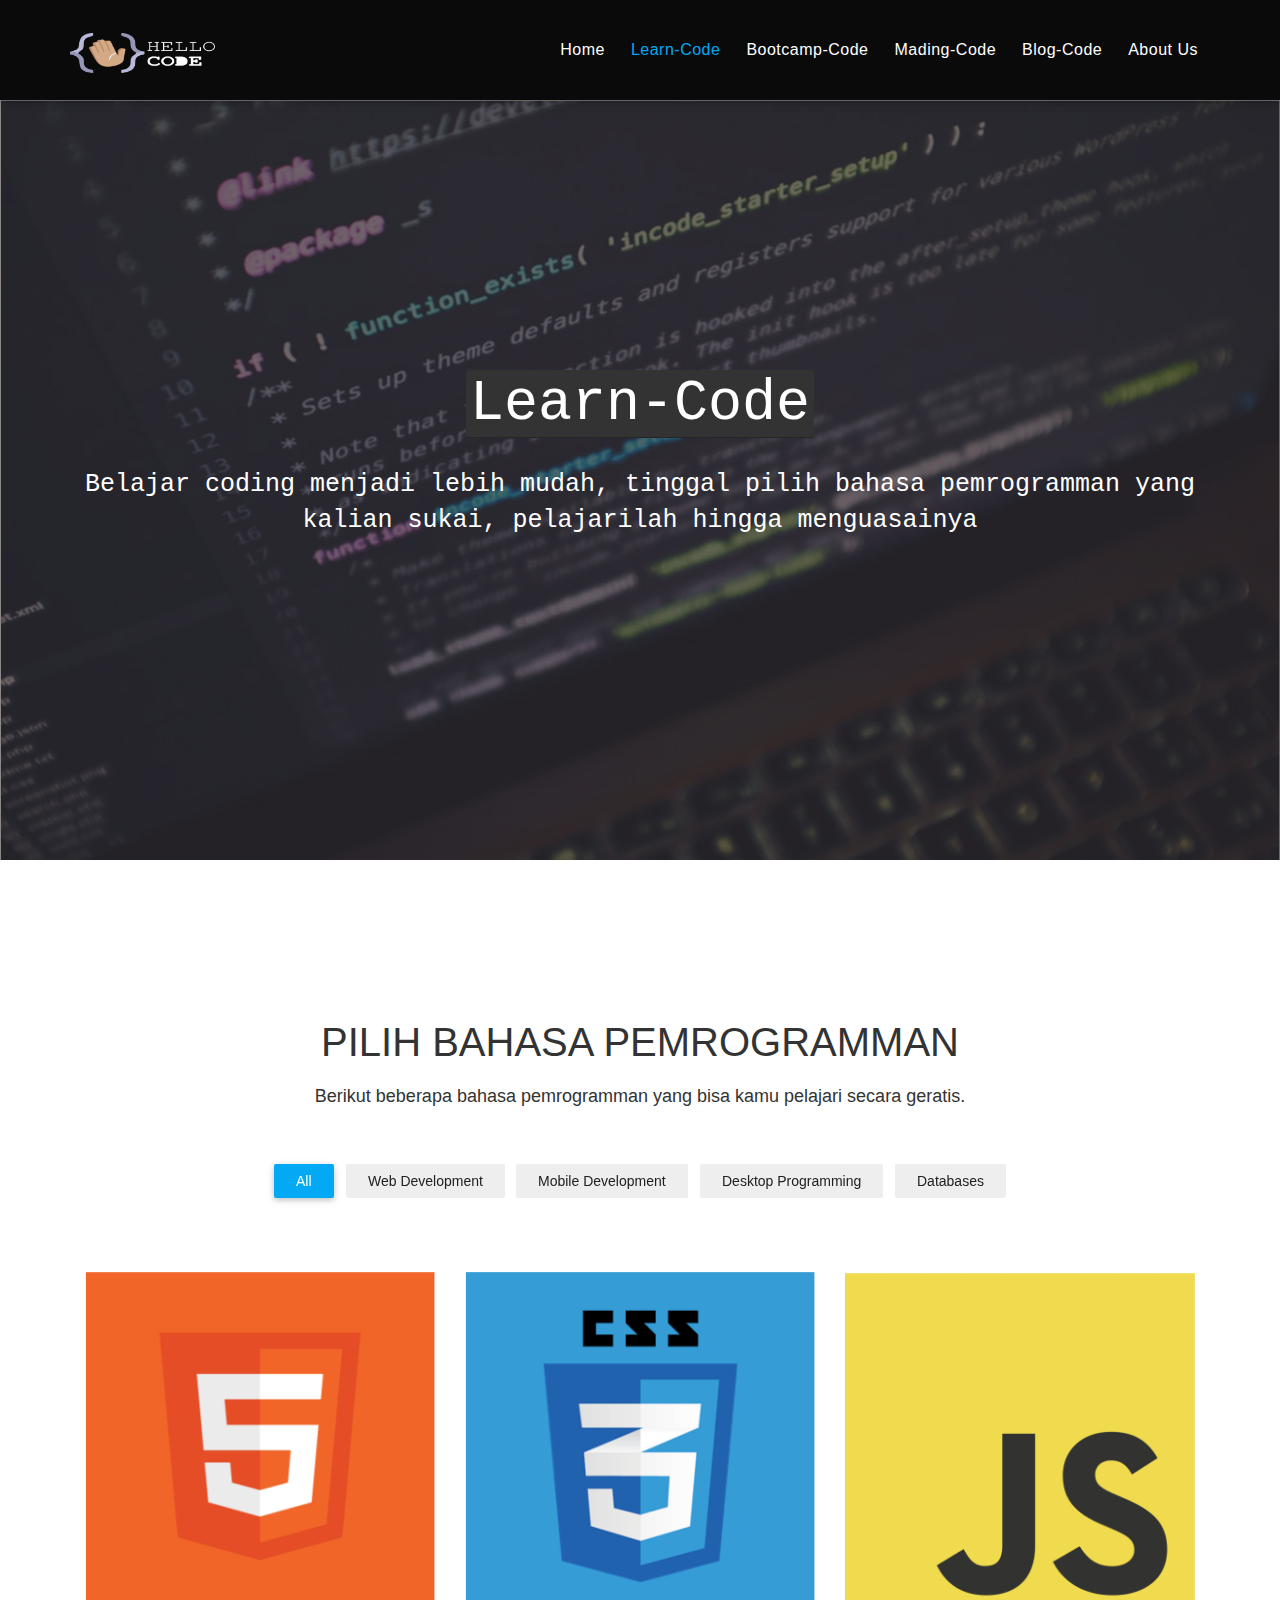
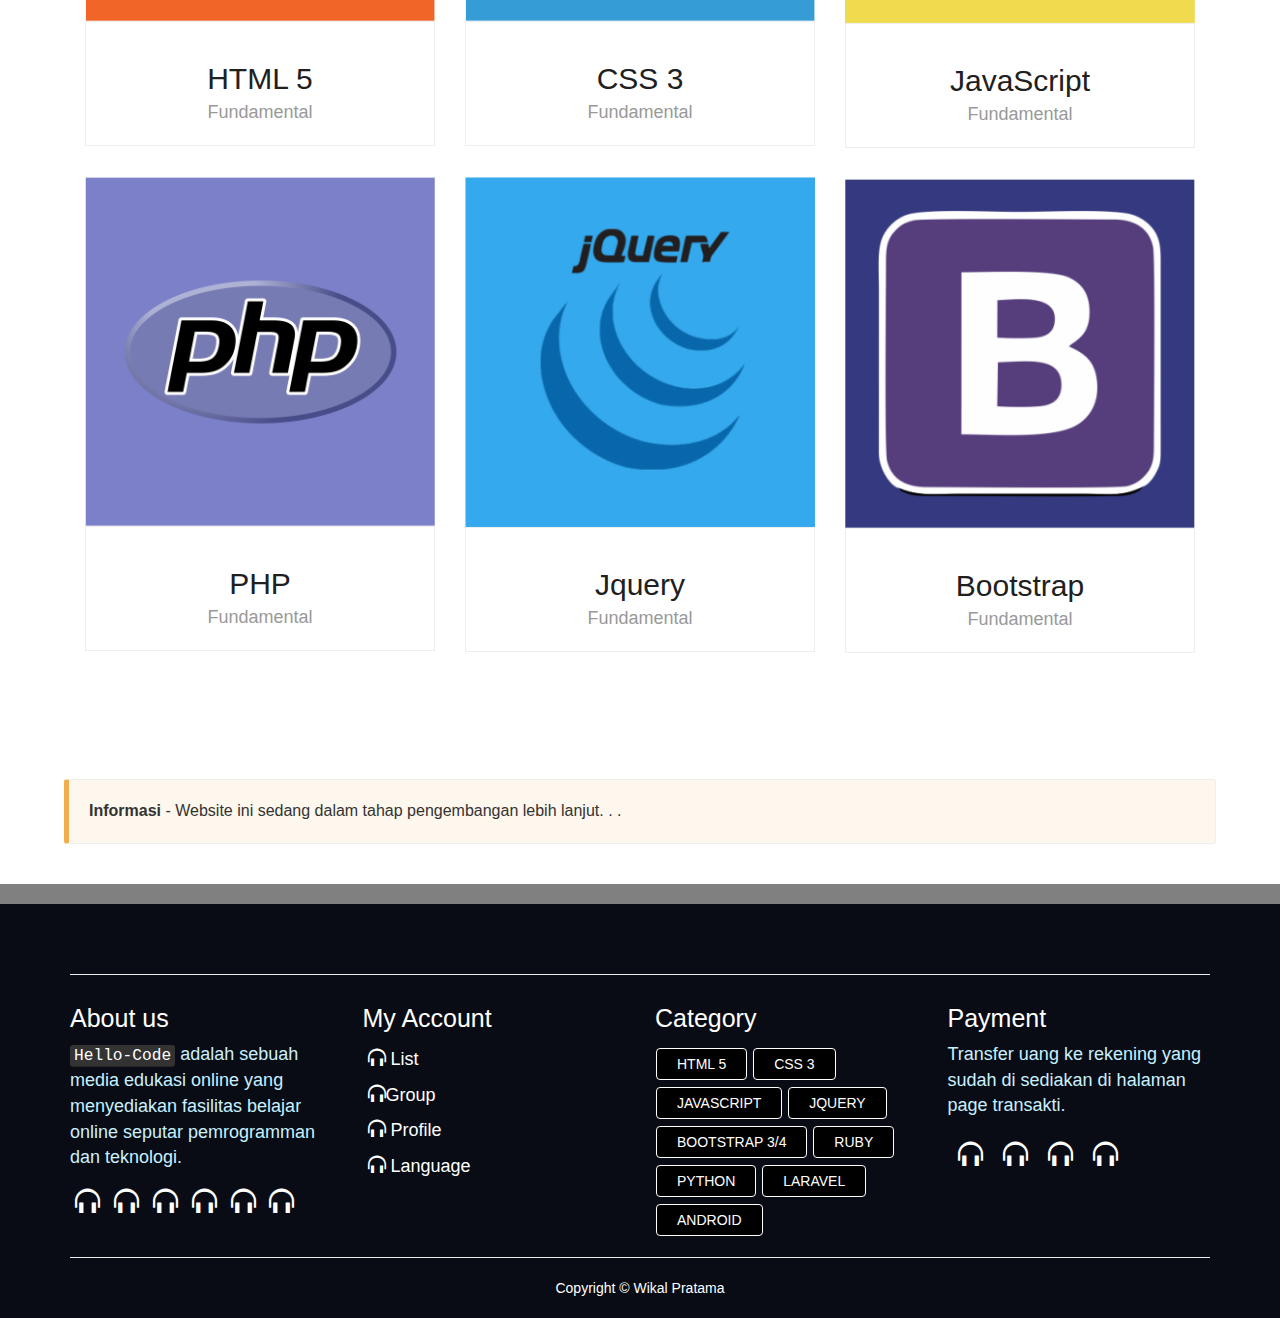
<file: learn.html>
<!DOCTYPE html>
<html lang="en">
    <head>
        <meta charset="utf-8">
        <meta http-equiv="X-UA-Compatible" content="IE=edge">
        <meta name="viewport" content="width=device-width, initial-scale=1">
        <!-- The above 3 meta tags *must* come first in the head; any other head content must come *after* these tags -->
        <title>Learn-Code</title>

        <!-- Bootstrap -->
        <link rel="shortcut icon" href="gambar/icon/icon.png">
        <link href="css/bootstrap.min.css" rel="stylesheet">
        <link href="gayaku.css" rel="stylesheet">
        <link href='https://fonts.googleapis.com/css?family=Raleway:400,300,500,700,900' rel='stylesheet' type='text/css'>
        <!-- FontAwesome CSS -->
        <link href="assets/fonts/font-awesome/css/font-awesome.min.css" rel="stylesheet">
        <!-- Material Icons CSS -->
        <link href="assets/fonts/iconfont/material-icons.css" rel="stylesheet">
        <!-- animated-headline -->
        <link href="assets/css/animated-headline.css" rel="stylesheet">
        <!-- shortcodes -->
        <link href="assets/css/shortcodes/shortcodes.css" rel="stylesheet">
        <!-- materialize -->
        <link href="assets/materialize/css/materialize.min.css" rel="stylesheet">
        <!-- Bootstrap -->
        <link href="assets/bootstrap/css/bootstrap.min.css" rel="stylesheet">
        <!-- Style CSS -->
        <link href="style.css" rel="stylesheet">
        

        <!-- HTML5 shim and Respond.js for IE8 support of HTML5 elements and media queries -->
        <!-- WARNING: Respond.js doesn't work if you view the page via file:// -->
        <!--[if lt IE 9]>
<script src="https://oss.maxcdn.com/html5shiv/3.7.3/html5shiv.min.js"></script>
<script src="https://oss.maxcdn.com/respond/1.4.2/respond.min.js"></script>
<![endif]-->
    </head>
    <body>

        <header id="header" class="tt-nav">

            <div class="header-sticky dark-header">

                <div class="container">

                    

                    <div id="materialize-menu" class="menuzord">

                        <!--logo start-->
                        <a href="index.html" class="logo-brand ">
                            <img class="retina" src="gambar/icon/logo.png" alt=""/>
                        </a>
                        <!--logo end-->

                        <!--mega menu start-->
                        <ul class="menuzord-menu pull-right light">
                            <li><a href="index.html">Home</a>

                            </li>

                            <li class="active"><a href="learn.html">Learn-Code</a>

                            </li>

                            <li><a href="bootcamp.html">Bootcamp-Code</a>

                            </li>

                            <li><a href="mading.html">Mading-Code</a>

                            </li>

                            <li><a href="javascript:void(0)">Blog-Code</a>

                            </li>
                            <li><a href="about.html">About Us</a></li>
                        </ul>
                        <!--mega menu end-->

                    </div>
                </div>
            </div>

        </header>
        <!--header end-->

        <section class="header text-center">
            <div class="jumbotron" id="jumbolearn">
                <div class="container">
                    <h1><kbd>Learn-Code</kbd></h1>
                    <p>Belajar coding menjadi lebih mudah, tinggal pilih bahasa pemrogramman yang kalian sukai, pelajarilah hingga menguasainya</p>
                </div>
            </div>
        </section>


        <section class="section-padding">
            <div class="container">

              <div class="text-center mb-50">
                  <h2 class="section-title text-uppercase">Pilih Bahasa Pemrogramman</h2>
                  <p class="section-sub">Berikut beberapa bahasa pemrogramman yang bisa kamu pelajari secara geratis.</p>
              </div>

              <div class="portfolio-container text-center">
                  <ul class="portfolio-filter brand-filter">
                      <li class="active waves-effect waves-light" data-group="all">All</li>
                      <li class="waves-effect waves-light" data-group="web">Web Development</li>
                      <li class="waves-effect waves-light" data-group="mobile">Mobile Development</li>
                      <li class="waves-effect waves-light" data-group="desktop">Desktop Programming</li>
                      <li class="waves-effect waves-light" data-group="databases">Databases</li>
                  </ul>

                  <div class="portfolio portfolio-with-title col-3 gutter mt-50">

                      <div class="portfolio-item" data-groups='["all", "web"]'>
                          <div class="portfolio-wrapper">

                            <div class="thumb">
                                <div class="bg-overlay brand-overlay"></div>
                                <img src="gambar/icon/html5.png" alt="">
                                
                                <div class="portfolio-intro">
                                  <div class="action-btn">
                                    <p>fundamental html5</p>
                                  </div>
                                </div>
                            </div><!-- thumb -->

                            <div class="portfolio-title">
                                <h2><a href="#">HTML 5</a></h2>
                                <p><a href="#">Fundamental</a> </p>
                            </div>

                          </div><!-- /.portfolio-wrapper -->
                      </div><!-- /.portfolio-item -->

                      <div class="portfolio-item" data-groups='["all", "web"]'> 
                        <div class="portfolio-wrapper">
                          <div class="thumb">
                              <div class="bg-overlay brand-overlay"></div>
                              <img src="gambar/icon/css3.png" alt="">

                              <div class="portfolio-intro">
                                <div class="action-btn">
                                    <p>css3 fundamental</p>
                                </div>
                              </div>
                          </div>
                          <div class="portfolio-title">
                              <h2><a href="#">CSS 3</a></h2>
                              <p><a href="#">Fundamental</a> </p>
                          </div>

                        </div><!-- /.portfolio-wrapper -->
                      </div><!-- /.portfolio-item -->

                      <div class="portfolio-item" data-groups='["all", "web"]'>

                        <div class="portfolio-wrapper">
                          <div class="thumb">
                              <div class="bg-overlay brand-overlay"></div>
                              <img src="gambar/icon/js.png" alt="">

                              <div class="portfolio-intro">
                                <div class="action-btn">
                                    <p>javascript fundamental</p>
                                </div>
                              </div>
                          </div>
                          <div class="portfolio-title">
                              <h2><a href="#">JavaScript</a></h2>
                              <p><a href="#">Fundamental</a> </p>
                          </div>

                        </div><!-- /.portfolio-wrapper -->
                      </div><!-- /.portfolio-item -->

                      <div class="portfolio-item" data-groups='["all", "web"]'>
                        <div class="portfolio-wrapper">
                          <div class="thumb">
                              <div class="bg-overlay brand-overlay"></div>
                              <img src="gambar/icon/php.png" alt="">

                              <div class="portfolio-intro">
                                <div class="action-btn">
                                    <p>PHP Fundamental</p>
                                </div>
                              </div>
                          </div>
                          <div class="portfolio-title">
                              <h2><a href="#">PHP</a></h2>
                              <p><a href="#">Fundamental</a> </p>
                          </div>

                        </div><!-- /.portfolio-wrapper -->
                      </div><!-- /.portfolio-item -->
                      
                      <div class="portfolio-item" data-groups='["all", "web"]'>
                        <div class="portfolio-wrapper">
                          <div class="thumb">
                              <div class="bg-overlay brand-overlay"></div>
                              <img src="gambar/icon/jquery.png" alt="">

                              <div class="portfolio-intro">
                                <div class="action-btn">
                                    <p>Jquery Fundamental</p>
                                </div>
                              </div>
                          </div>
                          <div class="portfolio-title">
                              <h2><a href="#">Jquery</a></h2>
                              <p><a href="#">Fundamental</a> </p>
                          </div>

                        </div><!-- /.portfolio-wrapper -->
                      </div><!-- /.portfolio-item -->
                      
                      <div class="portfolio-item" data-groups='["all", "web"]'>
                        <div class="portfolio-wrapper">
                          <div class="thumb">
                              <div class="bg-overlay brand-overlay"></div>
                              <img src="gambar/icon/bootstrap.png" alt="">

                              <div class="portfolio-intro">
                                <div class="action-btn">
                                    <p>Bootstrap Fundamental</p>
                                </div>
                              </div>
                          </div>
                          <div class="portfolio-title">
                              <h2><a href="#">Bootstrap</a></h2>
                              <p><a href="#">Fundamental</a> </p>
                          </div>

                        </div><!-- /.portfolio-wrapper -->
                      </div><!-- /.portfolio-item -->

                      

                  </div><!-- /.portfolio -->

              </div><!-- portfolio-container -->

            </div><!-- /.container -->
        </section>


        <div class="oaerror warning">
            <strong>Informasi</strong> - Website ini sedang dalam tahap pengembangan lebih lanjut. . .
        </div>
        <br>
        <br>


        <section class="footerbawah">
            <footer class="footer">
                <div class="container">
                    <hr>
                    <div class="row">
                        <div class="col-sm-3">
                            <h4 class="title ">About us</h4>
                            <p><kbd>Hello-Code</kbd> adalah sebuah media edukasi online yang menyediakan fasilitas belajar online seputar pemrogramman dan teknologi.</p>
                            <ul class="social-icon">
                                <a href="#" class="social"><i class="glyphicon glyphicon-headphones" aria-hidden="true"></i></a>
                                <a href="#" class="social"><i class="glyphicon glyphicon-headphones" aria-hidden="true"></i></a>
                                <a href="#" class="social"><i class="glyphicon glyphicon-headphones" aria-hidden="true"></i></a>
                                <a href="#" class="social"><i class="glyphicon glyphicon-headphones" aria-hidden="true"></i></a>
                                <a href="#" class="social"><i class="glyphicon glyphicon-headphones" aria-hidden="true"></i></a>
                                <a href="#" class="social"><i class="glyphicon glyphicon-headphones" aria-hidden="true"></i></a>
                            </ul>
                        </div>
                        <div class="col-sm-3">
                            <h4 class="title">My Account</h4>
                            <span class="acount-icon">          
                                <a href="#"><i class="glyphicon glyphicon-headphones" aria-hidden="true"></i> List</a>
                                <a href="#"><i class="glyphicon glyphicon-headphones" aria-hidden="true"></i>Group</a>
                                <a href="#"><i class="glyphicon glyphicon-headphones" aria-hidden="true"></i> Profile</a>
                                <a href="#"><i class="glyphicon glyphicon-headphones" aria-hidden="true"></i> Language</a>           
                            </span>
                        </div>
                        <div class="col-sm-3">
                            <h4 class="title">Category</h4>
                            <div class="category">
                                <a href="#">HTML 5</a>
                                <a href="#">CSS 3</a>
                                <a href="#">JAVASCRIPT</a>
                                <a href="#">JQUERY</a>
                                <a href="#">BOOTSTRAP 3/4</a>
                                <a href="#">RUBY</a>
                                <a href="#">PYTHON</a>
                                <a href="#">LARAVEL</a>
                                <a href="#">ANDROID</a>          
                            </div>
                        </div>
                        <div class="col-sm-3">
                            <h4 class="title">Payment</h4>
                            <p>Transfer uang ke rekening yang sudah di sediakan di halaman page transakti.</p>
                            <ul class="payment">
                                <li><a href="#"><i class="glyphicon glyphicon-headphones" aria-hidden="true"></i></a></li>
                                <li><a href="#"><i class="glyphicon glyphicon-headphones" aria-hidden="true"></i></a></li>            
                                <li><a href="#"><i class="glyphicon glyphicon-headphones" aria-hidden="true"></i></a></li>
                                <li><a href="#"><i class="glyphicon glyphicon-headphones" aria-hidden="true"></i></a></li>
                            </ul>
                        </div>
                    </div>
                    <hr>
                    <div class="row text-center"><a href="#" style="color: #fff;">Copyright © Wikal Pratama</a></div>
                </div>	
            </footer>
        </section>




        <!-- jQuery (necessary for Bootstrap's JavaScript plugins) -->
        <script src="https://ajax.googleapis.com/ajax/libs/jquery/1.12.4/jquery.min.js"></script>
        <!-- Include all compiled plugins (below), or include individual files as needed -->


        <!-- jQuery -->
       <script src="assets/js/jquery-2.1.3.min.js"></script>
        <script src="assets/bootstrap/js/bootstrap.min.js"></script>
        <script src="assets/materialize/js/materialize.min.js"></script>
        <script src="assets/js/jquery.easing.min.js"></script>
        <script src="assets/js/jquery.sticky.min.js"></script>
        <script src="assets/js/smoothscroll.min.js"></script>
        <script src="assets/js/imagesloaded.js"></script>
        <script src="assets/js/jquery.stellar.min.js"></script>
        <script src="assets/js/jquery.inview.min.js"></script>
        <script src="assets/js/jquery.shuffle.min.js"></script>
        <script src="assets/js/menuzord.js"></script>
        <script src="assets/js/bootstrap-tabcollapse.min.js"></script>
        <script src="assets/owl.carousel/owl.carousel.min.js"></script>
        <script src="assets/flexSlider/jquery.flexslider-min.js"></script>
        <script src="assets/magnific-popup/jquery.magnific-popup.min.js"></script>
        <script src="assets/js/scripts.js"></script>
    </body>
</html>
</file>
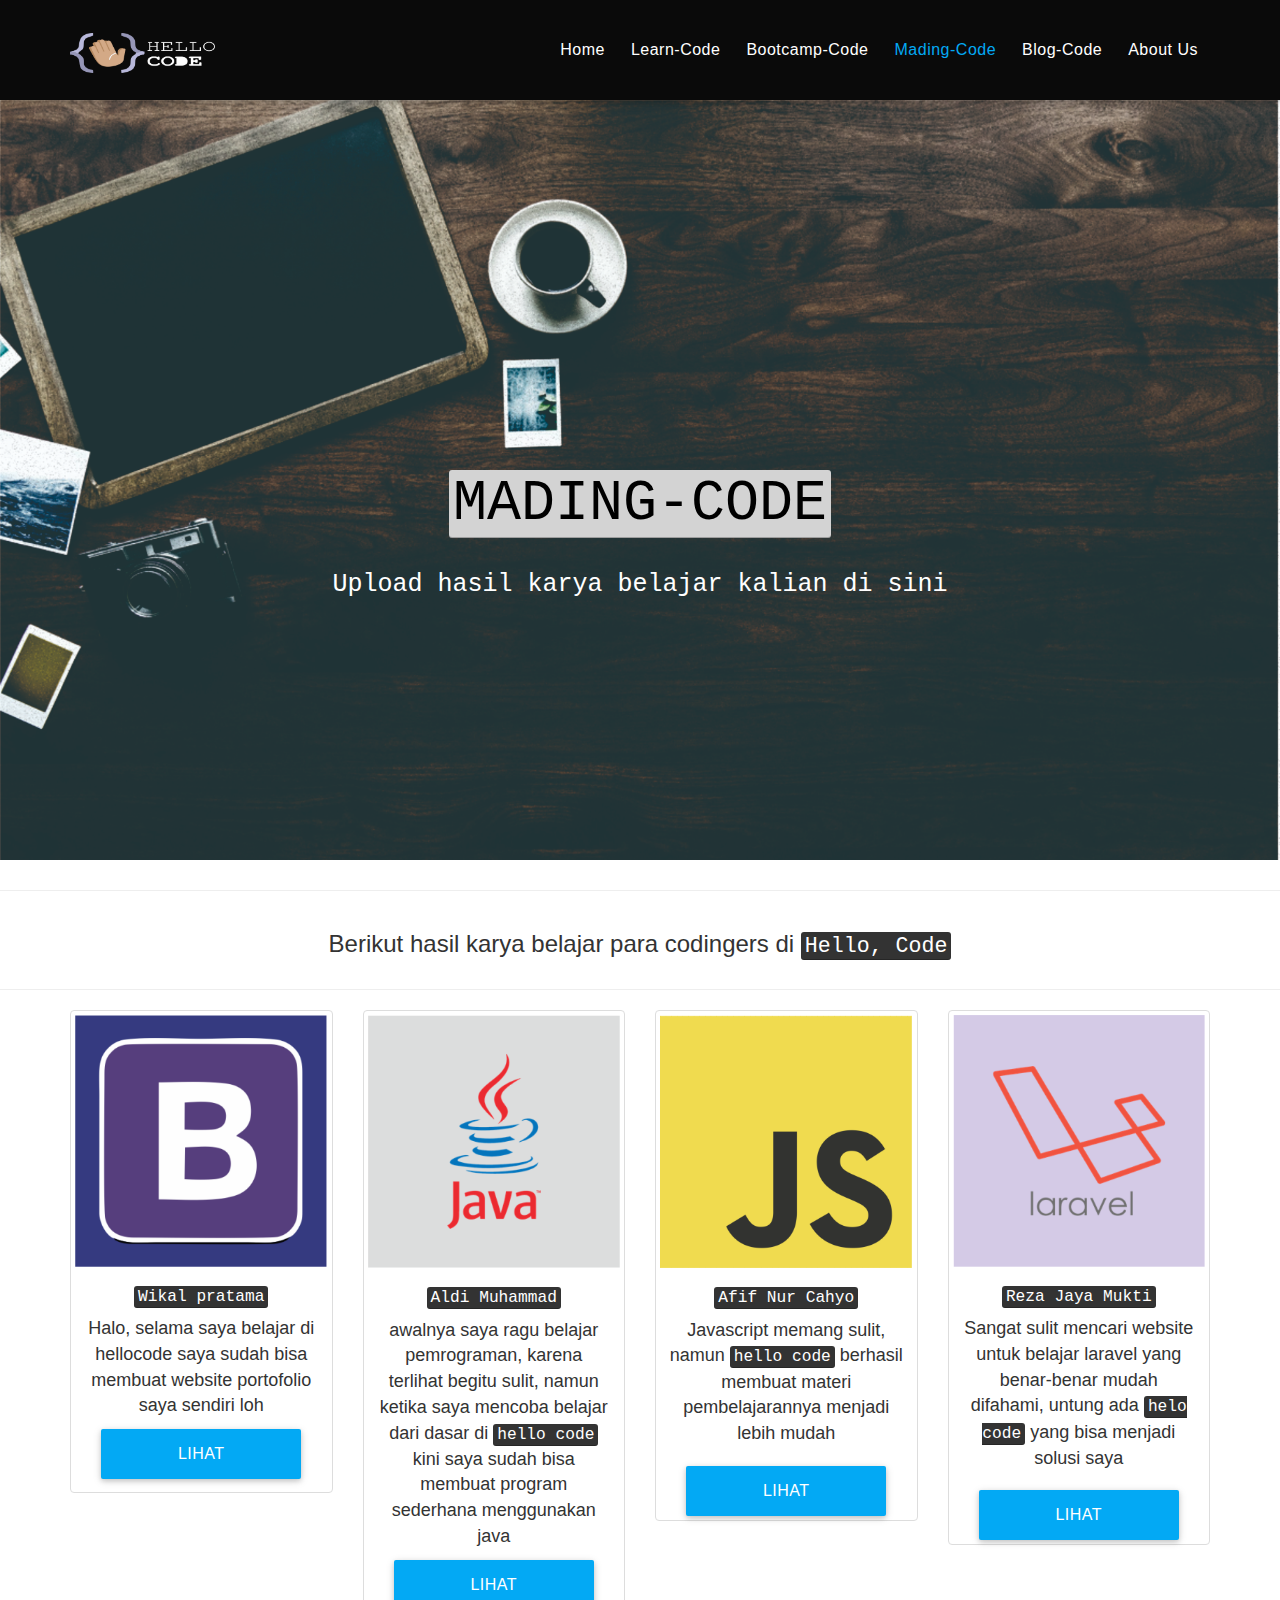
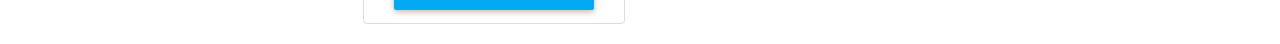
<file: mading.html>
<!DOCTYPE html>
<html lang="en">

    <head>
        <meta charset="utf-8">
        <meta http-equiv="X-UA-Compatible" content="IE=edge">
        <meta name="viewport" content="width=device-width, initial-scale=1">
        <!-- The above 3 meta tags *must* come first in the head; any other head content must come *after* these tags -->
        <title>Mading</title>

        <!-- Bootstrap -->
        <link rel="shortcut icon" href="gambar/icon/icon.png">
        <link href="css/bootstrap.min.css" rel="stylesheet">
        <link href="gayaku.css" rel="stylesheet">
        <link href='https://fonts.googleapis.com/css?family=Raleway:400,300,500,700,900' rel='stylesheet' type='text/css'>
        <!-- FontAwesome CSS -->
        <link href="assets/fonts/font-awesome/css/font-awesome.min.css" rel="stylesheet">
        <!-- Material Icons CSS -->
        <link href="assets/fonts/iconfont/material-icons.css" rel="stylesheet">
        <!-- animated-headline -->
        <link href="assets/css/animated-headline.css" rel="stylesheet">
        <!-- shortcodes -->
        <link href="assets/css/shortcodes/shortcodes.css" rel="stylesheet">
        <!-- materialize -->
        <link href="assets/materialize/css/materialize.min.css" rel="stylesheet">
        <!-- Bootstrap -->
        <link href="assets/bootstrap/css/bootstrap.min.css" rel="stylesheet">
        <!-- Style CSS -->
        <link href="style.css" rel="stylesheet">

        <!-- HTML5 shim and Respond.js for IE8 support of HTML5 elements and media queries -->
        <!-- WARNING: Respond.js doesn't work if you view the page via file:// -->
        <!--[if lt IE 9]>
<script src="https://oss.maxcdn.com/html5shiv/3.7.3/html5shiv.min.js"></script>
<script src="https://oss.maxcdn.com/respond/1.4.2/respond.min.js"></script>
<![endif]-->
    </head>

    <body>


        <header id="header" class="tt-nav">

            <div class="header-sticky dark-header">

                <div class="container">

                    

                    <div id="materialize-menu" class="menuzord">

                        <!--logo start-->
                        <a href="index.html" class="logo-brand ">
                            <img class="retina" src="gambar/icon/logo.png" alt=""/>
                        </a>
                        <!--logo end-->

                        <!--mega menu start-->
                        <ul class="menuzord-menu pull-right light">
                            <li><a href="index.html">Home</a>

                            </li>

                            <li><a href="learn.html">Learn-Code</a>

                            </li>

                            <li><a href="bootcamp.html">Bootcamp-Code</a>

                            </li>

                            <li class="active"><a href="mading.html">Mading-Code</a>

                            </li>

                            <li><a href="javascript:void(0)">Blog-Code</a>

                            </li>
                            <li><a href="about.html">About Us</a></li>
                        </ul>
                        <!--mega menu end-->

                    </div>
                </div>
            </div>

        </header>
        <!--header end-->


        <div class="jumbotron text-center" id="jumbomading">
            <div class="container">
                <h1><kbd id="madding">MADING-CODE</kbd></h1>
                <p>Upload hasil karya belajar kalian di sini</p>
            </div>
        </div>

        <section class="judul text-center">
            <hr>
            <div class="container">
                <div class="row">
                    <div class="col-md-12">
                        <h3>Berikut hasil karya belajar para codingers di <kbd>Hello, Code</kbd></h3>
                    </div>
                </div>
            </div>
        </section>

        <section class="isi-mading text-center">
            <hr>
            <div class="container">
                <div class="row">
                    <div class="col-md-3">
                        <a href="#" class="thumbnail">
                            <img src="gambar/icon/bootstrap.png">
                            <div class="caption">
                                <strong><h4><kbd>Wikal pratama</kbd></h4></strong>
                                <p>Halo, selama saya belajar di hellocode saya sudah bisa membuat website portofolio saya sendiri loh</p>
                                <button type="submit" class="btn btn-primary">
                                    Lihat
                                </button>
                            </div>
                        </a>
                    </div>
                    <div class="col-md-3">
                        <a href="#" class="thumbnail">
                            <img src="gambar/icon/java.png">
                            <div class="caption">
                                <h4><kbd>Aldi Muhammad</kbd></h4>
                                <p>awalnya saya ragu belajar pemrograman, karena terlihat begitu sulit, namun ketika saya mencoba belajar dari dasar di <kbd>hello code</kbd> kini saya sudah bisa membuat program sederhana menggunakan java</p>
                                <button type="submit" class="btn btn-primary">
                                    Lihat
                                </button>
                            </div>
                        </a>
                    </div>
                    <div class="col-md-3">
                        <a href="#" class="thumbnail">
                            <img src="gambar/icon/js.png">
                            <div class="caption">
                                <h4><kbd>Afif Nur Cahyo</kbd></h4>
                                <p>Javascript memang sulit, namun <kbd>hello code</kbd> berhasil membuat materi pembelajarannya menjadi lebih mudah </p>
                            </div>
                            <button type="submit" class="btn btn-primary">
                                Lihat
                            </button>
                        </a>
                    </div>
                    <div class="col-md-3">
                        <a href="#" class="thumbnail">
                            <img src="gambar/icon/laravel.png">
                            <div class="caption">
                                <h4><kbd>Reza Jaya Mukti</kbd></h4>
                                <p>Sangat sulit mencari website untuk belajar laravel yang benar-benar mudah difahami, untung ada <kbd>helo code</kbd> yang bisa menjadi solusi saya</p>
                            </div>
                            <button type="submit" class="btn btn-primary">
                                Lihat
                            </button>
                        </a>
                    </div>
                </div>
            </div>
        </section>

        <!-- jQuery (necessary for Bootstrap's JavaScript plugins) -->
        <script src="https://ajax.googleapis.com/ajax/libs/jquery/1.12.4/jquery.min.js"></script>
        <!-- Include all compiled plugins (below), or include individual files as needed -->
        <!-- jQuery -->
        <script src="assets/js/jquery-2.1.3.min.js"></script>
        <script src="assets/bootstrap/js/bootstrap.min.js"></script>
        <script src="assets/materialize/js/materialize.min.js"></script>
        <script src="assets/js/menuzord.js"></script>
        <script src="assets/js/jquery.easing.min.js"></script>
        <script src="assets/js/jquery.sticky.min.js"></script>
        <script src="assets/js/smoothscroll.min.js"></script>
        <script src="assets/js/jquery.stellar.min.js"></script>
        <script src="assets/js/imagesloaded.js"></script>
        <script src="assets/js/animated-headline.js"></script>
        <script src="assets/js/scripts.js"></script>
    </body>

</html>
</file>
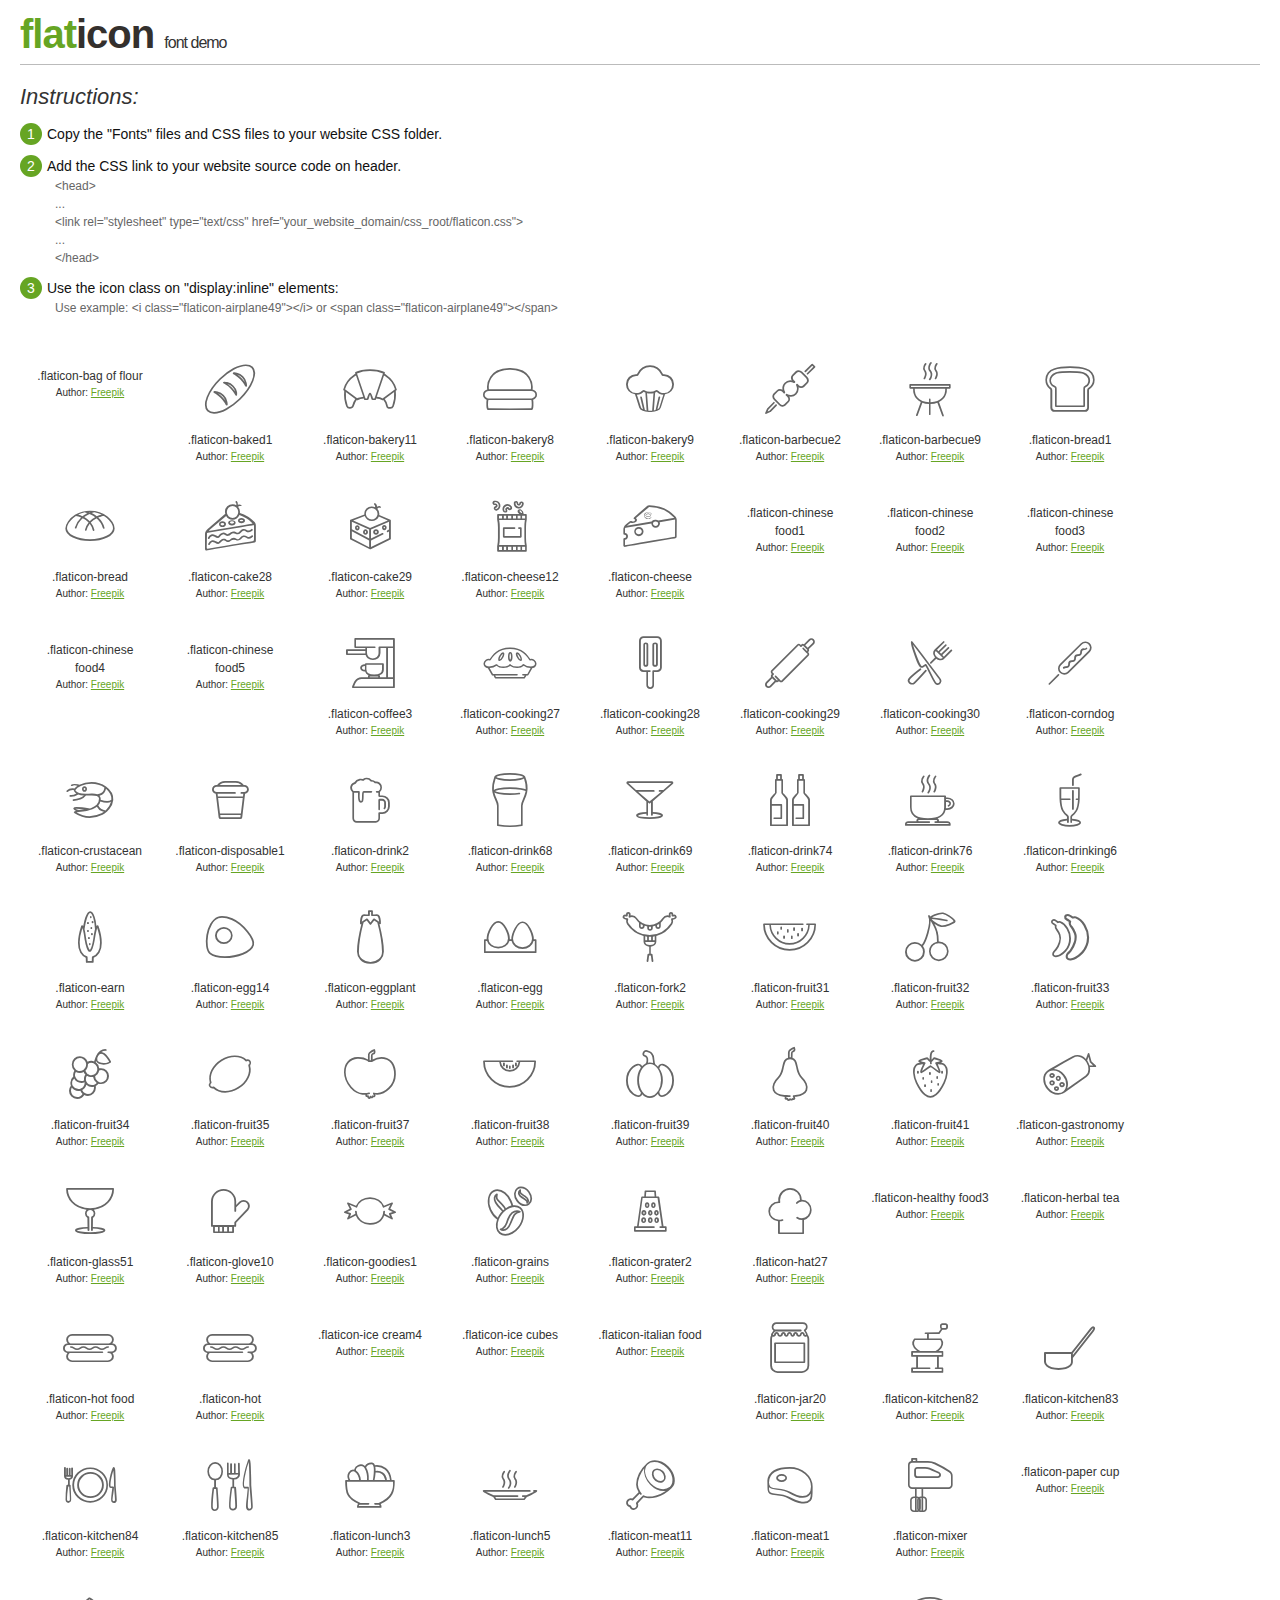
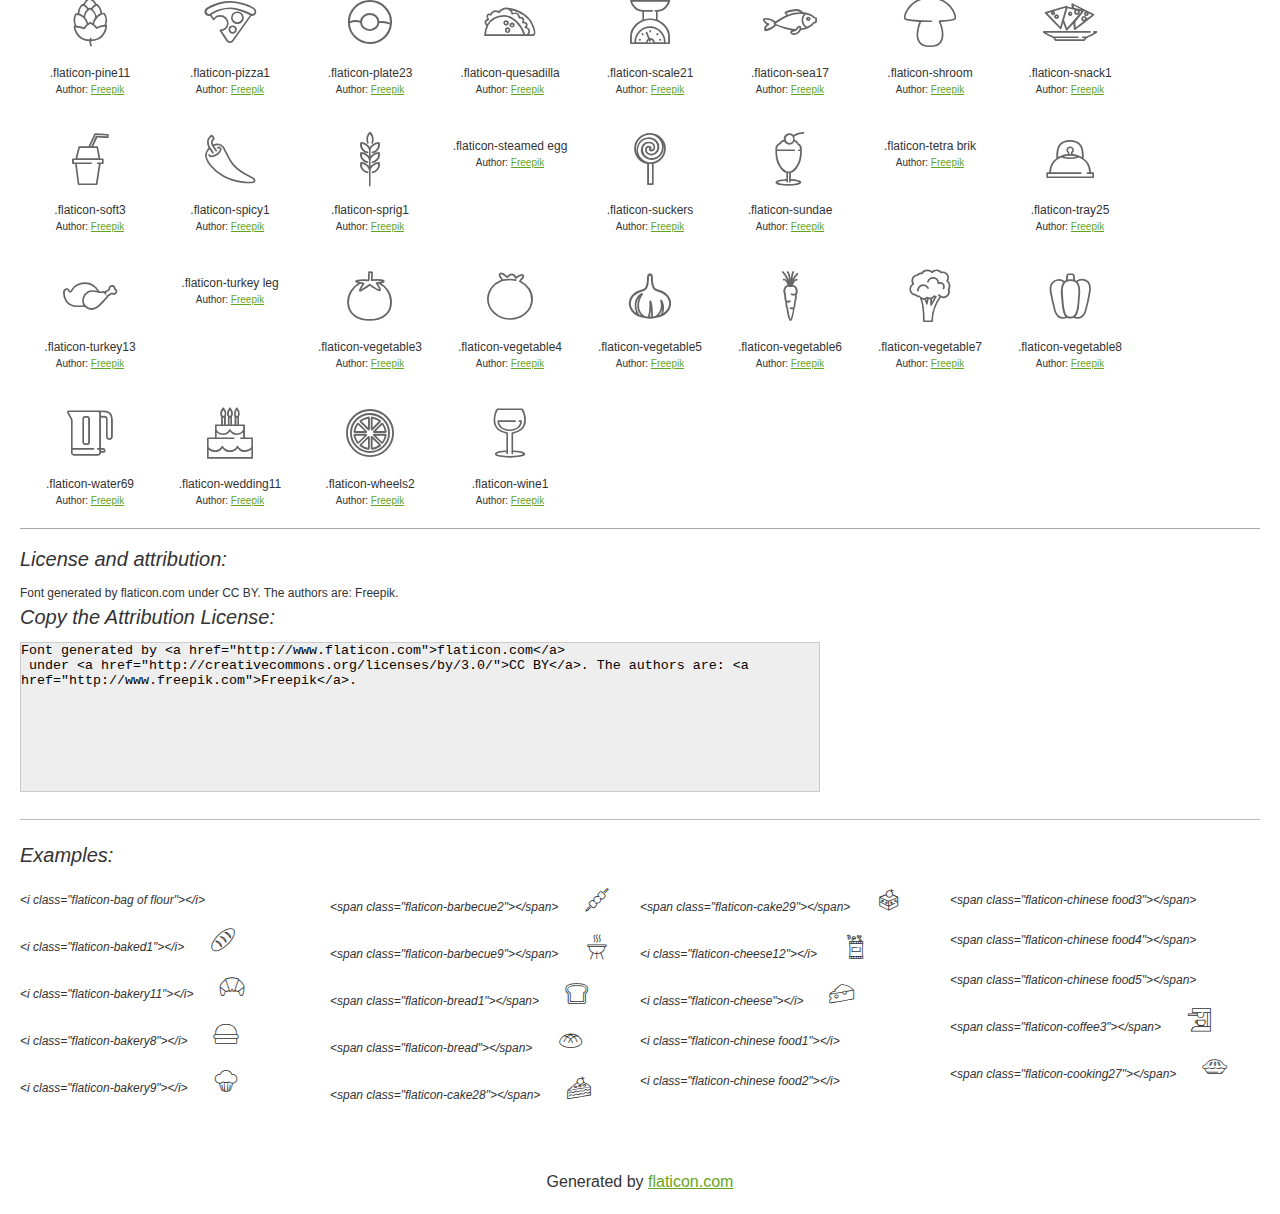
<file: assets/fonts/flaticon/flaticon.html>
<!DOCTYPE html>
<html>

<head>
    <title>Flaticon WebFont</title>
    <link rel="stylesheet" type="text/css" href="flaticon.css">
    <meta charset="UTF-8">
    <style>
    body {
        font-family: sans-serif;
        line-height: 1.5;
        font-size: 16px;
        padding: 20px;
        color:#333;
    }
    * {
        -moz-box-sizing: border-box;
        -webkit-box-sizing: border-box;
        box-sizing: border-box;
        margin: 0;
        padding: 0;
    }
    [class^="flaticon-"]:before, [class*=" flaticon-"]:before, [class^="flaticon-"]:after, [class*=" flaticon-"]:after {
        font-family: Flaticon;
        font-size: 30px;
        font-style: normal;
        margin-left: 20px;
        color: #333;
    }
    .image p {
		font-size: 12px;
		margin: 0px;
		clear: none;
		width: 300px;
		line-height: 40px;
	}
    .text {
        float: left;
        font-size:14px;
        margin-top: 15px;
    }
    .text ul {
        margin-left:0px;
        color:#111;
        margin-bottom:20px;
    }
    .text .ex {
        font-size:12px;
        color:#666;
        margin-left:35px;
        display:block;
    }
    .text ul li {
        margin-top:10px;
        list-style:none;
    }
    .num {
        background:#66A523;
        color:#fff;
        border-radius:20px;
        padding:1px;
        display:inline-block;
        width:22px;
        height:22px;
        text-align:center;
        margin-right: 5px;
    }
    .text ul strong {
        font-weight:normal;
        color:#000;
    }
    .image {
        width: 280px;
        float: left;
        margin-bottom: 15px;
        margin-right: 30px;
    }
    #glyphs {
        clear: both;
    }
    .image p:nth-child(even) i {
        clear: none;
    }
    .glyph {
        display: inline-block;
        width: 120px;
        margin: 10px;
        text-align: center;
        vertical-align: top;
        background: #FFF;
    }
    .glyph .glyph-icon {
        padding: 10px;
        display: block;
        font-family:"Flaticon";
        font-size: 64px;
        line-height: 1;
    }
    .glyph .glyph-icon:before {
        font-size: 64px;
        color: #666;
        margin-left: 0;
    }
    .class-name {
        font-size: 12px;
    }
    .author-name {
		font-size: 10px;
	}
	a{
		color: #66A523;
	}
    .instructions {
        font-style:italic;
        font-size:22px;
        margin-bottom:10px;
    }
    .iconsuse {
        font-size:22px;
        font-style:italic;
        padding-top:20px;
        margin-top:20px;
        border-top:1px solid #bbb;
    }
    .usetitle {
        margin-bottom: 10px;
        font-size: 20px;
        font-style: italic;
    }
    .class-name:last-child {
        font-size: 10px;
        color:#888;
    }
    .class-name:last-child a {
        font-size: 10px;
        color:#555;
    }
    .class-name:last-child a:hover {
        color:#66A523;
    }
    .glyph > input {
        display: block;
        width: 100px;
        margin: 5px auto;
        text-align: center;
        font-size: 12px;
        cursor: text;
    }
    .glyph > input.icon-input {
        font-family:"Flaticon";
        font-size: 16px;
        margin-bottom: 10px;
    }
    h1.logo {
        font-size: 40px;
        letter-spacing: -1px;
        margin-top: -16px;
        text-transform: lowercase;
        border-bottom:1px solid #bbb;
    }
    h1.logo strong {
        font-size: 16px;
        font-family:sans-serif;
        font-weight:normal;
        color:#333;
    }
    h1.logo a {
        color:#34302d;
        text-decoration: none;
    }
    h1.logo a span {
        color:#66A523;
    }
    #footer {
        padding-top:40px;
        clear:both;
        text-align:center;
    }
    #footer a {
        color:#66A523;
    }
    textarea {
		margin: 0px;
		width: 800px;
		height: 150px;
		border: 1px solid #CCC;
		resize: none;
		background: #EEE;
    }
    .author-link, .attrDiv a{
    	font-size: 12px;
    	color: #333;
    	text-decoration: none;
    }
    .external {
    	display: block;
    }
    .attrDiv {
		font-size: 12px;
	}
    .attribution {
        border-top: 1px solid #AAA;
        margin: 10px 0;
        padding-top: 15px;
    }
    </style>
</head>

<body>
    <header>
        <h1 class="logo">
            <a href="http://www.flaticon.com">
                <span>FLAT</span>ICON</a>
            <strong>Font Demo</strong>
        </h1>
    </header>

    <section class="demo">
        <div class="text">

            <div class="instructions">Instructions:</div>

            <ul>
                <li>
                    <p>
                        <span class="num">1</span>Copy the "Fonts" files and CSS files to your website CSS folder.
                </li>
                <li>
                    <p>
                        <span class="num">2</span>Add the CSS link to your website source code on header.
                        <br />
                        <span class="ex">&lt;head&gt;
                            <br/>...
                            <br/>&lt;link rel="stylesheet" type="text/css" href="your_website_domain/css_root/flaticon.css"&gt;
                            <br/>...
                            <br/>&lt;/head&gt;</span>
                </li>

                <li>
                    <p>
                        <span class="num">3</span>Use the icon class on "display:inline" elements:
                        <br />
                        <span class="ex">Use example: &lt;i class=&quot;flaticon-airplane49&quot;&gt;&lt;/i&gt; or &lt;span class=&quot;flaticon-airplane49&quot;&gt;&lt;/span&gt;</span>
                </li>
            </ul>
        </div>

    </section>

    <section id="glyphs"><div class="glyph">
		<div class="glyph-icon flaticon-bag of flour"></div>
		<div class="class-name">.flaticon-bag of flour</div><div class="author-name">Author: <a href="http://www.flaticon.com/free-icon/bag-of-sugar_66645">Freepik</a></div></div><div class="glyph">
		<div class="glyph-icon flaticon-baked1"></div>
		<div class="class-name">.flaticon-baked1</div><div class="author-name">Author: <a href="http://www.flaticon.com/free-icon/loaf-of-bread_66615">Freepik</a></div></div><div class="glyph">
		<div class="glyph-icon flaticon-bakery11"></div>
		<div class="class-name">.flaticon-bakery11</div><div class="author-name">Author: <a href="http://www.flaticon.com/free-icon/croissant-outline_66643">Freepik</a></div></div><div class="glyph">
		<div class="glyph-icon flaticon-bakery8"></div>
		<div class="class-name">.flaticon-bakery8</div><div class="author-name">Author: <a href="http://www.flaticon.com/free-icon/baked-bun_66457">Freepik</a></div></div><div class="glyph">
		<div class="glyph-icon flaticon-bakery9"></div>
		<div class="class-name">.flaticon-bakery9</div><div class="author-name">Author: <a href="http://www.flaticon.com/free-icon/muffin_66495">Freepik</a></div></div><div class="glyph">
		<div class="glyph-icon flaticon-barbecue2"></div>
		<div class="class-name">.flaticon-barbecue2</div><div class="author-name">Author: <a href="http://www.flaticon.com/free-icon/skewer_66293">Freepik</a></div></div><div class="glyph">
		<div class="glyph-icon flaticon-barbecue9"></div>
		<div class="class-name">.flaticon-barbecue9</div><div class="author-name">Author: <a href="http://www.flaticon.com/free-icon/smoking-barbecue_66498">Freepik</a></div></div><div class="glyph">
		<div class="glyph-icon flaticon-bread1"></div>
		<div class="class-name">.flaticon-bread1</div><div class="author-name">Author: <a href="http://www.flaticon.com/free-icon/slice-of-bread_66730">Freepik</a></div></div><div class="glyph">
		<div class="glyph-icon flaticon-bread"></div>
		<div class="class-name">.flaticon-bread</div><div class="author-name">Author: <a href="http://www.flaticon.com/free-icon/round-bread_66456">Freepik</a></div></div><div class="glyph">
		<div class="glyph-icon flaticon-cake28"></div>
		<div class="class-name">.flaticon-cake28</div><div class="author-name">Author: <a href="http://www.flaticon.com/free-icon/piece-of-cake-with-berries_66451">Freepik</a></div></div><div class="glyph">
		<div class="glyph-icon flaticon-cake29"></div>
		<div class="class-name">.flaticon-cake29</div><div class="author-name">Author: <a href="http://www.flaticon.com/free-icon/piece-of-cake-with-berries_66534">Freepik</a></div></div><div class="glyph">
		<div class="glyph-icon flaticon-cheese12"></div>
		<div class="class-name">.flaticon-cheese12</div><div class="author-name">Author: <a href="http://www.flaticon.com/free-icon/corn-snacks_66696">Freepik</a></div></div><div class="glyph">
		<div class="glyph-icon flaticon-cheese"></div>
		<div class="class-name">.flaticon-cheese</div><div class="author-name">Author: <a href="http://www.flaticon.com/free-icon/piece-of-cheese_66507">Freepik</a></div></div><div class="glyph">
		<div class="glyph-icon flaticon-chinese food1"></div>
		<div class="class-name">.flaticon-chinese food1</div><div class="author-name">Author: <a href="http://www.flaticon.com/free-icon/bowl-with-chopsticks_66260">Freepik</a></div></div><div class="glyph">
		<div class="glyph-icon flaticon-chinese food2"></div>
		<div class="class-name">.flaticon-chinese food2</div><div class="author-name">Author: <a href="http://www.flaticon.com/free-icon/rice-bowl_66316">Freepik</a></div></div><div class="glyph">
		<div class="glyph-icon flaticon-chinese food3"></div>
		<div class="class-name">.flaticon-chinese food3</div><div class="author-name">Author: <a href="http://www.flaticon.com/free-icon/cardboard-box-with-chopsticks_66438">Freepik</a></div></div><div class="glyph">
		<div class="glyph-icon flaticon-chinese food4"></div>
		<div class="class-name">.flaticon-chinese food4</div><div class="author-name">Author: <a href="http://www.flaticon.com/free-icon/bowl-of-noodles_66459">Freepik</a></div></div><div class="glyph">
		<div class="glyph-icon flaticon-chinese food5"></div>
		<div class="class-name">.flaticon-chinese food5</div><div class="author-name">Author: <a href="http://www.flaticon.com/free-icon/bowl-of-white-rice_66482">Freepik</a></div></div><div class="glyph">
		<div class="glyph-icon flaticon-coffee3"></div>
		<div class="class-name">.flaticon-coffee3</div><div class="author-name">Author: <a href="http://www.flaticon.com/free-icon/coffee-maker-with-coffee-cup_66371">Freepik</a></div></div><div class="glyph">
		<div class="glyph-icon flaticon-cooking27"></div>
		<div class="class-name">.flaticon-cooking27</div><div class="author-name">Author: <a href="http://www.flaticon.com/free-icon/meat-pie_66342">Freepik</a></div></div><div class="glyph">
		<div class="glyph-icon flaticon-cooking28"></div>
		<div class="class-name">.flaticon-cooking28</div><div class="author-name">Author: <a href="http://www.flaticon.com/free-icon/spatula_66528">Freepik</a></div></div><div class="glyph">
		<div class="glyph-icon flaticon-cooking29"></div>
		<div class="class-name">.flaticon-cooking29</div><div class="author-name">Author: <a href="http://www.flaticon.com/free-icon/rolling-pin_66581">Freepik</a></div></div><div class="glyph">
		<div class="glyph-icon flaticon-cooking30"></div>
		<div class="class-name">.flaticon-cooking30</div><div class="author-name">Author: <a href="http://www.flaticon.com/free-icon/crossed-knife-and-fork_66649">Freepik</a></div></div><div class="glyph">
		<div class="glyph-icon flaticon-corndog"></div>
		<div class="class-name">.flaticon-corndog</div><div class="author-name">Author: <a href="http://www.flaticon.com/free-icon/corn-dog_66568">Freepik</a></div></div><div class="glyph">
		<div class="glyph-icon flaticon-crustacean"></div>
		<div class="class-name">.flaticon-crustacean</div><div class="author-name">Author: <a href="http://www.flaticon.com/free-icon/prawn_66430">Freepik</a></div></div><div class="glyph">
		<div class="glyph-icon flaticon-disposable1"></div>
		<div class="class-name">.flaticon-disposable1</div><div class="author-name">Author: <a href="http://www.flaticon.com/free-icon/plastic-coffee-cup_66435">Freepik</a></div></div><div class="glyph">
		<div class="glyph-icon flaticon-drink2"></div>
		<div class="class-name">.flaticon-drink2</div><div class="author-name">Author: <a href="http://www.flaticon.com/free-icon/jar-of-beer_66280">Freepik</a></div></div><div class="glyph">
		<div class="glyph-icon flaticon-drink68"></div>
		<div class="class-name">.flaticon-drink68</div><div class="author-name">Author: <a href="http://www.flaticon.com/free-icon/filled-glass_66345">Freepik</a></div></div><div class="glyph">
		<div class="glyph-icon flaticon-drink69"></div>
		<div class="class-name">.flaticon-drink69</div><div class="author-name">Author: <a href="http://www.flaticon.com/free-icon/cocktail-glass_66468">Freepik</a></div></div><div class="glyph">
		<div class="glyph-icon flaticon-drink74"></div>
		<div class="class-name">.flaticon-drink74</div><div class="author-name">Author: <a href="http://www.flaticon.com/free-icon/pair-of-bottles_66625">Freepik</a></div></div><div class="glyph">
		<div class="glyph-icon flaticon-drink76"></div>
		<div class="class-name">.flaticon-drink76</div><div class="author-name">Author: <a href="http://www.flaticon.com/free-icon/hot-cup-of-tea_66913">Freepik</a></div></div><div class="glyph">
		<div class="glyph-icon flaticon-drinking6"></div>
		<div class="class-name">.flaticon-drinking6</div><div class="author-name">Author: <a href="http://www.flaticon.com/free-icon/glass-of-drink_66287">Freepik</a></div></div><div class="glyph">
		<div class="glyph-icon flaticon-earn"></div>
		<div class="class-name">.flaticon-earn</div><div class="author-name">Author: <a href="http://www.flaticon.com/free-icon/corncob_66664">Freepik</a></div></div><div class="glyph">
		<div class="glyph-icon flaticon-egg14"></div>
		<div class="class-name">.flaticon-egg14</div><div class="author-name">Author: <a href="http://www.flaticon.com/free-icon/fried-egg_66417">Freepik</a></div></div><div class="glyph">
		<div class="glyph-icon flaticon-eggplant"></div>
		<div class="class-name">.flaticon-eggplant</div><div class="author-name">Author: <a href="http://www.flaticon.com/free-icon/aubergine_66411">Freepik</a></div></div><div class="glyph">
		<div class="glyph-icon flaticon-egg"></div>
		<div class="class-name">.flaticon-egg</div><div class="author-name">Author: <a href="http://www.flaticon.com/free-icon/eggs_66322">Freepik</a></div></div><div class="glyph">
		<div class="glyph-icon flaticon-fork2"></div>
		<div class="class-name">.flaticon-fork2</div><div class="author-name">Author: <a href="http://www.flaticon.com/free-icon/sausage-and-fork_66694">Freepik</a></div></div><div class="glyph">
		<div class="glyph-icon flaticon-fruit31"></div>
		<div class="class-name">.flaticon-fruit31</div><div class="author-name">Author: <a href="http://www.flaticon.com/free-icon/slice-of-watermelon_66330">Freepik</a></div></div><div class="glyph">
		<div class="glyph-icon flaticon-fruit32"></div>
		<div class="class-name">.flaticon-fruit32</div><div class="author-name">Author: <a href="http://www.flaticon.com/free-icon/cherries_66341">Freepik</a></div></div><div class="glyph">
		<div class="glyph-icon flaticon-fruit33"></div>
		<div class="class-name">.flaticon-fruit33</div><div class="author-name">Author: <a href="http://www.flaticon.com/free-icon/pair-of-bananas_66351">Freepik</a></div></div><div class="glyph">
		<div class="glyph-icon flaticon-fruit34"></div>
		<div class="class-name">.flaticon-fruit34</div><div class="author-name">Author: <a href="http://www.flaticon.com/free-icon/bunch-of-grapes_66376">Freepik</a></div></div><div class="glyph">
		<div class="glyph-icon flaticon-fruit35"></div>
		<div class="class-name">.flaticon-fruit35</div><div class="author-name">Author: <a href="http://www.flaticon.com/free-icon/lemon_66408">Freepik</a></div></div><div class="glyph">
		<div class="glyph-icon flaticon-fruit37"></div>
		<div class="class-name">.flaticon-fruit37</div><div class="author-name">Author: <a href="http://www.flaticon.com/free-icon/pomegranate_66433">Freepik</a></div></div><div class="glyph">
		<div class="glyph-icon flaticon-fruit38"></div>
		<div class="class-name">.flaticon-fruit38</div><div class="author-name">Author: <a href="http://www.flaticon.com/free-icon/slice-of-melon_66474">Freepik</a></div></div><div class="glyph">
		<div class="glyph-icon flaticon-fruit39"></div>
		<div class="class-name">.flaticon-fruit39</div><div class="author-name">Author: <a href="http://www.flaticon.com/free-icon/pumpkin_66540">Freepik</a></div></div><div class="glyph">
		<div class="glyph-icon flaticon-fruit40"></div>
		<div class="class-name">.flaticon-fruit40</div><div class="author-name">Author: <a href="http://www.flaticon.com/free-icon/pear_66674">Freepik</a></div></div><div class="glyph">
		<div class="glyph-icon flaticon-fruit41"></div>
		<div class="class-name">.flaticon-fruit41</div><div class="author-name">Author: <a href="http://www.flaticon.com/free-icon/strawberry_66892">Freepik</a></div></div><div class="glyph">
		<div class="glyph-icon flaticon-gastronomy"></div>
		<div class="class-name">.flaticon-gastronomy</div><div class="author-name">Author: <a href="http://www.flaticon.com/free-icon/salami_66918">Freepik</a></div></div><div class="glyph">
		<div class="glyph-icon flaticon-glass51"></div>
		<div class="class-name">.flaticon-glass51</div><div class="author-name">Author: <a href="http://www.flaticon.com/free-icon/glass-of-alcoholic-beverage_66412">Freepik</a></div></div><div class="glyph">
		<div class="glyph-icon flaticon-glove10"></div>
		<div class="class-name">.flaticon-glove10</div><div class="author-name">Author: <a href="http://www.flaticon.com/free-icon/oven-mitt_66311">Freepik</a></div></div><div class="glyph">
		<div class="glyph-icon flaticon-goodies1"></div>
		<div class="class-name">.flaticon-goodies1</div><div class="author-name">Author: <a href="http://www.flaticon.com/free-icon/candy_66687">Freepik</a></div></div><div class="glyph">
		<div class="glyph-icon flaticon-grains"></div>
		<div class="class-name">.flaticon-grains</div><div class="author-name">Author: <a href="http://www.flaticon.com/free-icon/coffee-beans_66574">Freepik</a></div></div><div class="glyph">
		<div class="glyph-icon flaticon-grater2"></div>
		<div class="class-name">.flaticon-grater2</div><div class="author-name">Author: <a href="http://www.flaticon.com/free-icon/cheese-grater_66666">Freepik</a></div></div><div class="glyph">
		<div class="glyph-icon flaticon-hat27"></div>
		<div class="class-name">.flaticon-hat27</div><div class="author-name">Author: <a href="http://www.flaticon.com/free-icon/toque_66500">Freepik</a></div></div><div class="glyph">
		<div class="glyph-icon flaticon-healthy food3"></div>
		<div class="class-name">.flaticon-healthy food3</div><div class="author-name">Author: <a href="http://www.flaticon.com/free-icon/fruits-on-branch_66908">Freepik</a></div></div><div class="glyph">
		<div class="glyph-icon flaticon-herbal tea"></div>
		<div class="class-name">.flaticon-herbal tea</div><div class="author-name">Author: <a href="http://www.flaticon.com/free-icon/tea-bag_66361">Freepik</a></div></div><div class="glyph">
		<div class="glyph-icon flaticon-hot food"></div>
		<div class="class-name">.flaticon-hot food</div><div class="author-name">Author: <a href="http://www.flaticon.com/free-icon/bell-covering-hot-dish_66348">Freepik</a></div></div><div class="glyph">
		<div class="glyph-icon flaticon-hot"></div>
		<div class="class-name">.flaticon-hot</div><div class="author-name">Author: <a href="http://www.flaticon.com/free-icon/hot-dog_66409">Freepik</a></div></div><div class="glyph">
		<div class="glyph-icon flaticon-ice cream4"></div>
		<div class="class-name">.flaticon-ice cream4</div><div class="author-name">Author: <a href="http://www.flaticon.com/free-icon/ice-cream-cone-with-three-scoops_66565">Freepik</a></div></div><div class="glyph">
		<div class="glyph-icon flaticon-ice cubes"></div>
		<div class="class-name">.flaticon-ice cubes</div><div class="author-name">Author: <a href="http://www.flaticon.com/free-icon/cubes_66916">Freepik</a></div></div><div class="glyph">
		<div class="glyph-icon flaticon-italian food"></div>
		<div class="class-name">.flaticon-italian food</div><div class="author-name">Author: <a href="http://www.flaticon.com/free-icon/pasta-serving_66304">Freepik</a></div></div><div class="glyph">
		<div class="glyph-icon flaticon-jar20"></div>
		<div class="class-name">.flaticon-jar20</div><div class="author-name">Author: <a href="http://www.flaticon.com/free-icon/jar-of-jam_66389">Freepik</a></div></div><div class="glyph">
		<div class="glyph-icon flaticon-kitchen82"></div>
		<div class="class-name">.flaticon-kitchen82</div><div class="author-name">Author: <a href="http://www.flaticon.com/free-icon/mincer_66452">Freepik</a></div></div><div class="glyph">
		<div class="glyph-icon flaticon-kitchen83"></div>
		<div class="class-name">.flaticon-kitchen83</div><div class="author-name">Author: <a href="http://www.flaticon.com/free-icon/soup-ladle_66536">Freepik</a></div></div><div class="glyph">
		<div class="glyph-icon flaticon-kitchen84"></div>
		<div class="class-name">.flaticon-kitchen84</div><div class="author-name">Author: <a href="http://www.flaticon.com/free-icon/knife-fork-and-plate_66550">Freepik</a></div></div><div class="glyph">
		<div class="glyph-icon flaticon-kitchen85"></div>
		<div class="class-name">.flaticon-kitchen85</div><div class="author-name">Author: <a href="http://www.flaticon.com/free-icon/cutlery_66679">Freepik</a></div></div><div class="glyph">
		<div class="glyph-icon flaticon-lunch3"></div>
		<div class="class-name">.flaticon-lunch3</div><div class="author-name">Author: <a href="http://www.flaticon.com/free-icon/bowl-of-food_66582">Freepik</a></div></div><div class="glyph">
		<div class="glyph-icon flaticon-lunch5"></div>
		<div class="class-name">.flaticon-lunch5</div><div class="author-name">Author: <a href="http://www.flaticon.com/free-icon/hot-soup_66909">Freepik</a></div></div><div class="glyph">
		<div class="glyph-icon flaticon-meat11"></div>
		<div class="class-name">.flaticon-meat11</div><div class="author-name">Author: <a href="http://www.flaticon.com/free-icon/ham_66919">Freepik</a></div></div><div class="glyph">
		<div class="glyph-icon flaticon-meat1"></div>
		<div class="class-name">.flaticon-meat1</div><div class="author-name">Author: <a href="http://www.flaticon.com/free-icon/meat-steak_66584">Freepik</a></div></div><div class="glyph">
		<div class="glyph-icon flaticon-mixer"></div>
		<div class="class-name">.flaticon-mixer</div><div class="author-name">Author: <a href="http://www.flaticon.com/free-icon/electric-mixer_66721">Freepik</a></div></div><div class="glyph">
		<div class="glyph-icon flaticon-paper cup"></div>
		<div class="class-name">.flaticon-paper cup</div><div class="author-name">Author: <a href="http://www.flaticon.com/free-icon/soft-drink-with-straw_66398">Freepik</a></div></div><div class="glyph">
		<div class="glyph-icon flaticon-pine11"></div>
		<div class="class-name">.flaticon-pine11</div><div class="author-name">Author: <a href="http://www.flaticon.com/free-icon/pinecone_66715">Freepik</a></div></div><div class="glyph">
		<div class="glyph-icon flaticon-pizza1"></div>
		<div class="class-name">.flaticon-pizza1</div><div class="author-name">Author: <a href="http://www.flaticon.com/free-icon/slice-of-pizza_66508">Freepik</a></div></div><div class="glyph">
		<div class="glyph-icon flaticon-plate23"></div>
		<div class="class-name">.flaticon-plate23</div><div class="author-name">Author: <a href="http://www.flaticon.com/free-icon/empty-plate_66515">Freepik</a></div></div><div class="glyph">
		<div class="glyph-icon flaticon-quesadilla"></div>
		<div class="class-name">.flaticon-quesadilla</div><div class="author-name">Author: <a href="http://www.flaticon.com/free-icon/mexican-taco_66642">Freepik</a></div></div><div class="glyph">
		<div class="glyph-icon flaticon-scale21"></div>
		<div class="class-name">.flaticon-scale21</div><div class="author-name">Author: <a href="http://www.flaticon.com/free-icon/kitchen-scale_66390">Freepik</a></div></div><div class="glyph">
		<div class="glyph-icon flaticon-sea17"></div>
		<div class="class-name">.flaticon-sea17</div><div class="author-name">Author: <a href="http://www.flaticon.com/free-icon/fish_66575">Freepik</a></div></div><div class="glyph">
		<div class="glyph-icon flaticon-shroom"></div>
		<div class="class-name">.flaticon-shroom</div><div class="author-name">Author: <a href="http://www.flaticon.com/free-icon/mushroom-outline_66618">Freepik</a></div></div><div class="glyph">
		<div class="glyph-icon flaticon-snack1"></div>
		<div class="class-name">.flaticon-snack1</div><div class="author-name">Author: <a href="http://www.flaticon.com/free-icon/nachos-and-dish_66346">Freepik</a></div></div><div class="glyph">
		<div class="glyph-icon flaticon-soft3"></div>
		<div class="class-name">.flaticon-soft3</div><div class="author-name">Author: <a href="http://www.flaticon.com/free-icon/soft-drink-in-paper-cup-with-drinking-straw_66685">Freepik</a></div></div><div class="glyph">
		<div class="glyph-icon flaticon-spicy1"></div>
		<div class="class-name">.flaticon-spicy1</div><div class="author-name">Author: <a href="http://www.flaticon.com/free-icon/hot-pepper-outline_66619">Freepik</a></div></div><div class="glyph">
		<div class="glyph-icon flaticon-sprig1"></div>
		<div class="class-name">.flaticon-sprig1</div><div class="author-name">Author: <a href="http://www.flaticon.com/free-icon/ear-of-wheat_66307">Freepik</a></div></div><div class="glyph">
		<div class="glyph-icon flaticon-steamed egg"></div>
		<div class="class-name">.flaticon-steamed egg</div><div class="author-name">Author: <a href="http://www.flaticon.com/free-icon/boiled-egg-on-cup_66597">Freepik</a></div></div><div class="glyph">
		<div class="glyph-icon flaticon-suckers"></div>
		<div class="class-name">.flaticon-suckers</div><div class="author-name">Author: <a href="http://www.flaticon.com/free-icon/lollipop-candy_66699">Freepik</a></div></div><div class="glyph">
		<div class="glyph-icon flaticon-sundae"></div>
		<div class="class-name">.flaticon-sundae</div><div class="author-name">Author: <a href="http://www.flaticon.com/free-icon/ice-cream-with-topping_66321">Freepik</a></div></div><div class="glyph">
		<div class="glyph-icon flaticon-tetra brik"></div>
		<div class="class-name">.flaticon-tetra brik</div><div class="author-name">Author: <a href="http://www.flaticon.com/free-icon/tetra-brik-with-cap_66383">Freepik</a></div></div><div class="glyph">
		<div class="glyph-icon flaticon-tray25"></div>
		<div class="class-name">.flaticon-tray25</div><div class="author-name">Author: <a href="http://www.flaticon.com/free-icon/restaurant-tray_66662">Freepik</a></div></div><div class="glyph">
		<div class="glyph-icon flaticon-turkey13"></div>
		<div class="class-name">.flaticon-turkey13</div><div class="author-name">Author: <a href="http://www.flaticon.com/free-icon/roast-chicken_66320">Freepik</a></div></div><div class="glyph">
		<div class="glyph-icon flaticon-turkey leg"></div>
		<div class="class-name">.flaticon-turkey leg</div><div class="author-name">Author: <a href="http://www.flaticon.com/free-icon/chicken-leg_66291">Freepik</a></div></div><div class="glyph">
		<div class="glyph-icon flaticon-vegetable3"></div>
		<div class="class-name">.flaticon-vegetable3</div><div class="author-name">Author: <a href="http://www.flaticon.com/free-icon/tomato_66404">Freepik</a></div></div><div class="glyph">
		<div class="glyph-icon flaticon-vegetable4"></div>
		<div class="class-name">.flaticon-vegetable4</div><div class="author-name">Author: <a href="http://www.flaticon.com/free-icon/onion_66526">Freepik</a></div></div><div class="glyph">
		<div class="glyph-icon flaticon-vegetable5"></div>
		<div class="class-name">.flaticon-vegetable5</div><div class="author-name">Author: <a href="http://www.flaticon.com/free-icon/garlic_66556">Freepik</a></div></div><div class="glyph">
		<div class="glyph-icon flaticon-vegetable6"></div>
		<div class="class-name">.flaticon-vegetable6</div><div class="author-name">Author: <a href="http://www.flaticon.com/free-icon/carrot_66570">Freepik</a></div></div><div class="glyph">
		<div class="glyph-icon flaticon-vegetable7"></div>
		<div class="class-name">.flaticon-vegetable7</div><div class="author-name">Author: <a href="http://www.flaticon.com/free-icon/broccoli-outline_66639">Freepik</a></div></div><div class="glyph">
		<div class="glyph-icon flaticon-vegetable8"></div>
		<div class="class-name">.flaticon-vegetable8</div><div class="author-name">Author: <a href="http://www.flaticon.com/free-icon/pepper_66675">Freepik</a></div></div><div class="glyph">
		<div class="glyph-icon flaticon-water69"></div>
		<div class="class-name">.flaticon-water69</div><div class="author-name">Author: <a href="http://www.flaticon.com/free-icon/jar-for-measuring-liquids_66541">Freepik</a></div></div><div class="glyph">
		<div class="glyph-icon flaticon-wedding11"></div>
		<div class="class-name">.flaticon-wedding11</div><div class="author-name">Author: <a href="http://www.flaticon.com/free-icon/wedding-cake_66396">Freepik</a></div></div><div class="glyph">
		<div class="glyph-icon flaticon-wheels2"></div>
		<div class="class-name">.flaticon-wheels2</div><div class="author-name">Author: <a href="http://www.flaticon.com/free-icon/cart-wheel_66308">Freepik</a></div></div><div class="glyph">
		<div class="glyph-icon flaticon-wine1"></div>
		<div class="class-name">.flaticon-wine1</div><div class="author-name">Author: <a href="http://www.flaticon.com/free-icon/wine-glass_66259">Freepik</a></div></div></section>

<section class="attribution">

	<div class="usetitle">License and attribution:</div><div class="attrDiv">Font generated by <a href="http://www.flaticon.com">flaticon.com</a>
 under <a href="http://creativecommons.org/licenses/by/3.0/">CC BY</a>. The authors are: <a href="http://www.freepik.com">Freepik</a>.</div><div class="usetitle">Copy the Attribution License:</div>

<textarea onclick="this.focus();this.select();">Font generated by &lt;a href=&quot;http://www.flaticon.com&quot;&gt;flaticon.com&lt;/a&gt;
 under &lt;a href=&quot;http://creativecommons.org/licenses/by/3.0/&quot;&gt;CC BY&lt;/a&gt;. The authors are: &lt;a href=&quot;http://www.freepik.com&quot;&gt;Freepik&lt;/a&gt;.</textarea>

</section>

<section class="iconsuse">
    	<div class="usetitle">Examples:</div>
		<div class="image"><p>&lt;i class=&quot;flaticon-bag of flour&quot;&gt;&lt;/i&gt; <i class="flaticon-bag of flour"></i></p><p>&lt;i class=&quot;flaticon-baked1&quot;&gt;&lt;/i&gt; <i class="flaticon-baked1"></i></p><p>&lt;i class=&quot;flaticon-bakery11&quot;&gt;&lt;/i&gt; <i class="flaticon-bakery11"></i></p><p>&lt;i class=&quot;flaticon-bakery8&quot;&gt;&lt;/i&gt; <i class="flaticon-bakery8"></i></p><p>&lt;i class=&quot;flaticon-bakery9&quot;&gt;&lt;/i&gt; <i class="flaticon-bakery9"></i></p></div><div class="image"><p>&lt;span class=&quot;flaticon-barbecue2&quot;&gt;&lt;/span&gt; <span class="flaticon-barbecue2"></span></p><p>&lt;span class=&quot;flaticon-barbecue9&quot;&gt;&lt;/span&gt; <span class="flaticon-barbecue9"></span></p><p>&lt;span class=&quot;flaticon-bread1&quot;&gt;&lt;/span&gt; <span class="flaticon-bread1"></span></p><p>&lt;span class=&quot;flaticon-bread&quot;&gt;&lt;/span&gt; <span class="flaticon-bread"></span></p><p>&lt;span class=&quot;flaticon-cake28&quot;&gt;&lt;/span&gt; <span class="flaticon-cake28"></span></p></div><div class="image"><p>&lt;span class=&quot;flaticon-cake29&quot;&gt;&lt;/span&gt; <span class="flaticon-cake29"></span></p><p>&lt;i class=&quot;flaticon-cheese12&quot;&gt;&lt;/i&gt; <i class="flaticon-cheese12"></i></p><p>&lt;i class=&quot;flaticon-cheese&quot;&gt;&lt;/i&gt; <i class="flaticon-cheese"></i></p><p>&lt;i class=&quot;flaticon-chinese food1&quot;&gt;&lt;/i&gt; <i class="flaticon-chinese food1"></i></p><p>&lt;i class=&quot;flaticon-chinese food2&quot;&gt;&lt;/i&gt; <i class="flaticon-chinese food2"></i></p></div><div class="image"><p>&lt;span class=&quot;flaticon-chinese food3&quot;&gt;&lt;/span&gt; <span class="flaticon-chinese food3"></span></p><p>&lt;span class=&quot;flaticon-chinese food4&quot;&gt;&lt;/span&gt; <span class="flaticon-chinese food4"></span></p><p>&lt;span class=&quot;flaticon-chinese food5&quot;&gt;&lt;/span&gt; <span class="flaticon-chinese food5"></span></p><p>&lt;span class=&quot;flaticon-coffee3&quot;&gt;&lt;/span&gt; <span class="flaticon-coffee3"></span></p><p>&lt;span class=&quot;flaticon-cooking27&quot;&gt;&lt;/span&gt; <span class="flaticon-cooking27"></span></p></div><div class="image"></div>
</section>
<div id="footer">
    <div>Generated by <a href="http://www.flaticon.com">flaticon.com</a>
    </div>
</div>
	</body>
</html>
</file>
<file: gayaku.css>
#jumbohome {
    background-image:url(gambar/icon/hellocodeblur.png);
    background-size: cover;
    height: 550px;
    min-height: 760px;
    font-family : “Courier New”, Courier, monospace

}

#jumbohome h1 {
    color: white;
    font-weight: 700;
    text-align: center;
    padding-top: 300px;
}

#jumbohome p {
    color: white;
    text-align: center;
    padding-top: 20px;
    font-size: 25px;
}

#jumbolearn {
    background-image: url(gambar/learncode.png);
    background-size: cover;
    height: 550px;
    min-height: 760px;
    font-family : “Courier New”, Courier, monospace
}
#jumbolearn h1 {
    color: white;
    font-weight: 700px;
    text-align: center;
    padding-top: 200px;
}

#jumbolearn p {
    color : white;
    padding-top: 20px;
    font-size: 25px;
}

#jumboboot {
    background-image: url(gambar/bootcamp.png);
    background-size: cover;
    height: 550px;
    min-height: 760px;
    font-family : “Courier New”, Courier, monospace
}



#jumboboot p {
    color: white;
    padding-top: 20px;
    font-size: 25px;
}



#jumbomading {
    background-image: url(gambar/mading.jpg);
    background-size: cover;
    height: 550px;
    min-height: 760px;
    font-family : “Courier New”, Courier, monospace
}

#jumbomading p {
    color: white;
    padding-top: 20px;
    font-size: 25px;
}

#jumboabout {
    background-image: url(gambar/team-about.png);
     background-repeat:no-repeat;
    background-position: bottom;
    min-height: 760px;
    font-family : “Courier New”, Courier, monospace
    height: 550px;
}





.animate {
    transition: 0.8s;
}

.animate:hover{
    transform: rotate(360deg);
    border-radius: 50%;
}

.animate2{
    transition: 0.8s;
}

.animate2:hover{
    transform: rotate3d(360deg);
    
}

 h1 {
    color: white;
    font-weight: 700;
    text-align: center;
    padding-top: 300px;
}

#about {
    padding-top: 150px;
}


h2 {
    font-size: 50px;
}



#madding {
    background-color: lightgray;
    color: black;
}


p {
    font-size: 18px;
}

.mulaibelajar {
    padding-top: 100px;
    min-height: 650px;
    background-image: url(gambar/bg1.png);
    background-size: cover;
    /* Create the parallax scrolling effect */
    background-attachment: fixed;
    background-position: center;
    background-repeat: no-repeat;
    background-size: cover;
}

.hrsendiri {
    border:         none;
    border-left:    1px solid hsla(200, 10%, 50%,100);
    height:         10vh;
    width:          1px;
}

body {
    font-family: 'Open Sans',sans-serif;
}

.bootcamp{
    background-color: #FAFAFA;
    padding-top: 50px;
    min-height: 500px;
    padding-bottom: 50px;
}

.mading {
    padding-top: 110px;
    padding-bottom: 100px;
    

    background-image: url(gambar/papantulis.jpg);

    background-size: cover;
    /* Create the parallax scrolling effect */
    background-attachment: fixed;
    background-position: center;
    background-repeat: no-repeat;
    background-size: cover;
    color: white;
}

.ceo {
    padding-top: 50px;
    padding-bottom: 50px;
    min-height: 580px;
    background-color: #FAFAFA;
}

.ceo img {
    border: 5px solid #333;
    width: 350px;
}

.ceo h3{
    text-align: right;
}

.formsaran{
    padding-top: 150px;
    padding-bottom: 150px;
}



.footerbawah {
    background-color: gray;
    min-height: 100px;
    padding-top: 20px;
}



button{
    width: 200px;
}

.caption {
    padding-bottom: 0;
}


.isi{
    min-height: 580px;
}

.isi img{
    width: 100px;
}

.isi h4{
    font-size: 16px;
}




/* button 3 dimensi */

.btn3d {
    position:relative;
    top: -6px;
    border:0;
    transition: all 40ms linear;
    margin-top:10px;
    margin-bottom:10px;
    margin-left:2px;
    margin-right:2px;
}

.btn3d:active, .btn3d.active {
    top:2px;
}

.btn3d.btn-primary {
    box-shadow:0 0 0 1px #417fbd inset, 0 0 0 2px rgba(255,255,255,0.15) inset, 0 8px 0 0 #4D5BBE, 0 8px 8px 1px rgba(0,0,0,0.5);
    background-color:#4274D7;
}
.btn3d.btn-primary:active, .btn3d.btn-primary.active {
    box-shadow:0 0 0 1px #417fbd inset, 0 0 0 1px rgba(255,255,255,0.15) inset, 0 1px 3px 1px rgba(0,0,0,0.3);
    background-color:#4274D7;
}








.oaerror {
    width: 90%; /* Configure it fit in your design  */
    margin: 0 auto; /* Centering Stuff */
    background-color: #FFFFFF; /* Default background */
    padding: 20px;
    border: 1px solid #eee;
    border-left-width: 5px;
    border-radius: 3px;
    margin: 0 auto;
    font-family: 'Open Sans', sans-serif;
    font-size: 16px;
}

.warning {
    border-left-color: #f0ad4e;
    background-color: rgba(240, 173, 78, 0.1);
}








/*FOOTER START///////////////////*/
.footer {
    padding: 50px 0 20px 0;
    background-color: #090c14;
    color: #878c94;
}
.footer .title{
    text-align: left;
    color:#fff;
    font-size:25px;
}
.footer .social-icon{
    padding:0px;
    margin:0px;
}
.footer .social-icon a{
    display:inline-block;
    color:#fff;
    font-size:25px;
    padding:5px;
}
.footer .acount-icon a{
    display:block;
    color:#fff;
    font-size:18px;
    padding:5px;
    text-decoration:none;
}
.footer .acount-icon .fa{
    margin-right:25px;
}
.footer .category a {
    text-decoration: none;
    color: #fff;
    display: inline-block;
    padding: 5px 20px;
    margin: 1px;
    border-radius:4px;
    margin-top: 6px;
    background-color: black;
    border: solid 1px #fff;
}
.footer .payment{
    margin:0px;
    padding:0px;
    list-style-type:none
}
.footer .payment li{
    list-style-type:none
}
.footer .payment li a {
    text-decoration: none;
    display: inline-block;
    color: #fff;
    float: left;
    font-size: 25px;
    padding: 10px 10px;
}






@-webkit-keyframes bounce {
  from,
  20%,
  53%,
  80%,
  to {
    -webkit-animation-timing-function: cubic-bezier(0.215, 0.61, 0.355, 1);
    animation-timing-function: cubic-bezier(0.215, 0.61, 0.355, 1);
    -webkit-transform: translate3d(0, 0, 0);
    transform: translate3d(0, 0, 0);
  }

  40%,
  43% {
    -webkit-animation-timing-function: cubic-bezier(0.755, 0.05, 0.855, 0.06);
    animation-timing-function: cubic-bezier(0.755, 0.05, 0.855, 0.06);
    -webkit-transform: translate3d(0, -30px, 0);
    transform: translate3d(0, -30px, 0);
  }

  70% {
    -webkit-animation-timing-function: cubic-bezier(0.755, 0.05, 0.855, 0.06);
    animation-timing-function: cubic-bezier(0.755, 0.05, 0.855, 0.06);
    -webkit-transform: translate3d(0, -15px, 0);
    transform: translate3d(0, -15px, 0);
  }

  90% {
    -webkit-transform: translate3d(0, -4px, 0);
    transform: translate3d(0, -4px, 0);
  }
}

@keyframes bounce {
  from,
  20%,
  53%,
  80%,
  to {
    -webkit-animation-timing-function: cubic-bezier(0.215, 0.61, 0.355, 1);
    animation-timing-function: cubic-bezier(0.215, 0.61, 0.355, 1);
    -webkit-transform: translate3d(0, 0, 0);
    transform: translate3d(0, 0, 0);
  }

  40%,
  43% {
    -webkit-animation-timing-function: cubic-bezier(0.755, 0.05, 0.855, 0.06);
    animation-timing-function: cubic-bezier(0.755, 0.05, 0.855, 0.06);
    -webkit-transform: translate3d(0, -30px, 0);
    transform: translate3d(0, -30px, 0);
  }

  70% {
    -webkit-animation-timing-function: cubic-bezier(0.755, 0.05, 0.855, 0.06);
    animation-timing-function: cubic-bezier(0.755, 0.05, 0.855, 0.06);
    -webkit-transform: translate3d(0, -15px, 0);
    transform: translate3d(0, -15px, 0);
  }

  90% {
    -webkit-transform: translate3d(0, -4px, 0);
    transform: translate3d(0, -4px, 0);
  }
}

.bounce {
  -webkit-animation-name: bounce;
  animation-name: bounce;
  -webkit-transform-origin: center bottom;
  transform-origin: center bottom;
}






















.material-button-anim {
    position: relative;
    padding: 127px 15px 27px;
    text-align: center;
    max-width: 320px;
    margin: 0 auto 20px;
}

.material-button {
    position: relative;
    top: 0;
    z-index: 1;
    width: 70px;
    height: 70px;
    font-size: 1.5em;
    color: #fff;
    background: #2C98DE;
    border: none;
    border-radius: 50%;
    box-shadow: 0 3px 6px rgba(0,0,0,.275);
    outline: none;
}
.material-button-toggle {
    z-index: 3;
    width: 90px;
    height: 90px;
    margin: 0 auto;
}
.material-button-toggle span {
    -webkit-transform: none;
    transform:         none;
    -webkit-transition: -webkit-transform .175s cubic-bazier(.175,.67,.83,.67);
    transition:         transform .175s cubic-bazier(.175,.67,.83,.67);
}
.material-button-toggle.open {
    -webkit-transform: scale(1.3,1.3);
    transform:         scale(1.3,1.3);
    -webkit-animation: toggleBtnAnim .175s;
    animation:         toggleBtnAnim .175s;
}
.material-button-toggle.open span {
    -webkit-transform: rotate(45deg);
    transform:         rotate(45deg);
    -webkit-transition: -webkit-transform .175s cubic-bazier(.175,.67,.83,.67);
    transition:         transform .175s cubic-bazier(.175,.67,.83,.67);
}

#options {
    height: 70px;
}
.option {
    position: relative;
}
.option .option1,
.option .option2,
.option .option3 {
    filter: blur(5px);
    -webkit-filter: blur(5px);
    -webkit-transition: all .175s;
    transition:         all .175s;
}
.option .option1 {
    -webkit-transform: translate3d(90px,90px,0) scale(.8,.8);
    transform:         translate3d(90px,90px,0) scale(.8,.8);
}
.option .option2 {
    -webkit-transform: translate3d(0,90px,0) scale(.8,.8);
    transform:         translate3d(0,90px,0) scale(.8,.8);
}
.option .option3 {
    -webkit-transform: translate3d(-90px,90px,0) scale(.8,.8);
    transform:         translate3d(-90px,90px,0) scale(.8,.8);
}
.option.scale-on .option1, 
.option.scale-on .option2,
.option.scale-on .option3 {
    filter: blur(0);
    -webkit-filter: blur(0);
    -webkit-transform: none;
    transform:         none;
    -webkit-transition: all .175s;
    transition:         all .175s;
}
.option.scale-on .option2 {
    -webkit-transform: translateY(-28px) translateZ(0);
    transform:         translateY(-28px) translateZ(0);
    -webkit-transition: all .175s;
    transition:         all .175s;
}

@keyframes toggleBtnAnim {
    0% {
        -webkit-transform: scale(1,1);
        transform:         scale(1,1);
    }
    25% {
        -webkit-transform: scale(1.4,1.4);
        transform:         scale(1.4,1.4); 
    }
    75% {
        -webkit-transform: scale(1.2,1.2);
        transform:         scale(1.2,1.2);
    }
    100% {
        -webkit-transform: scale(1.3,1.3);
        transform:         scale(1.3,1.3);
    }
}
@-webkit-keyframes toggleBtnAnim {
    0% {
        -webkit-transform: scale(1,1);
        transform:         scale(1,1);
    }
    25% {
        -webkit-transform: scale(1.4,1.4);
        transform:         scale(1.4,1.4); 
    }
    75% {
        -webkit-transform: scale(1.2,1.2);
        transform:         scale(1.2,1.2);
    }
    100% {
        -webkit-transform: scale(1.3,1.3);
        transform:         scale(1.3,1.3);
    }
}
</file>
<file: assets/fonts/iconfont/material-icons.css>
@font-face {
  font-family: 'Material Icons';
  font-style: normal;
  font-weight: 400;
  src: url(MaterialIcons-Regular.eot); /* For IE6-8 */
  src: local('Material Icons'),
       local('MaterialIcons-Regular'),
       url(MaterialIcons-Regular.woff2) format('woff2'),
       url(MaterialIcons-Regular.woff) format('woff'),
       url(MaterialIcons-Regular.ttf) format('truetype');
}

.material-icons {
  font-family: 'Material Icons';
  font-weight: normal;
  font-style: normal;
  font-size: 24px;  /* Preferred icon size */
  display: inline-block;
  width: 1em;
  height: 1em;
  line-height: 1;
  text-transform: none;
  letter-spacing: normal;
  word-wrap: normal;
  white-space: nowrap;
  direction: ltr;

  /* Support for all WebKit browsers. */
  -webkit-font-smoothing: antialiased;
  /* Support for Safari and Chrome. */
  text-rendering: optimizeLegibility;

  /* Support for Firefox. */
  -moz-osx-font-smoothing: grayscale;

  /* Support for IE. */
  font-feature-settings: 'liga';
}
</file>
<file: assets/css/shortcodes/shortcodes.css>
/*-----------------------------------------------------------------------------------
Shortcodes style
-----------------------------------------------------------------------------------*/

@import url("accordion.css");
@import url("alert.css");
@import url("blog.css");
@import url("countdown.css");
@import url("facts.css");
@import url("form-style.css");
@import url("featured-box.css");
@import url("footer.css");
@import url("header.css");
@import url("page-title.css");
@import url("portfolio.css");
@import url("promo-box.css");
@import url("pricing.css");
@import url("slider.css");
@import url("tabs.css");
@import url("team.css");
@import url("testimonial.css");
</file>
<file: gayasaya.css>
hr{
    width: 250px;
    border-top: 2px solid #333;
}

.konten2{
    background-color: lightgreen;
}
</file>
<file: assets/fonts/flaticon/flaticon.css>
@font-face {
	font-family: "Flaticon";
	src: url("flaticon.eot");
	src: url("flaticon.eot#iefix") format("embedded-opentype"),
	url("flaticon.woff") format("woff"),
	url("flaticon.ttf") format("truetype"),
	url("flaticon.svg") format("svg");
	font-weight: normal;
	font-style: normal;
}
[class^="flaticon-"]:before, [class*=" flaticon-"]:before,
[class^="flaticon-"]:after, [class*=" flaticon-"]:after {   
	font-family: Flaticon;
        font-size: 20px;
font-style: normal;
margin-left: 20px;
}.flaticon-bag of flour:before {
	content: "\e000";
}
.flaticon-baked1:before {
	content: "\e001";
}
.flaticon-bakery11:before {
	content: "\e002";
}
.flaticon-bakery8:before {
	content: "\e003";
}
.flaticon-bakery9:before {
	content: "\e004";
}
.flaticon-barbecue2:before {
	content: "\e005";
}
.flaticon-barbecue9:before {
	content: "\e006";
}
.flaticon-bread1:before {
	content: "\e007";
}
.flaticon-bread:before {
	content: "\e008";
}
.flaticon-cake28:before {
	content: "\e009";
}
.flaticon-cake29:before {
	content: "\e00a";
}
.flaticon-cheese12:before {
	content: "\e00b";
}
.flaticon-cheese:before {
	content: "\e00c";
}
.flaticon-chinese food1:before {
	content: "\e00d";
}
.flaticon-chinese food2:before {
	content: "\e00e";
}
.flaticon-chinese food3:before {
	content: "\e00f";
}
.flaticon-chinese food4:before {
	content: "\e010";
}
.flaticon-chinese food5:before {
	content: "\e011";
}
.flaticon-coffee3:before {
	content: "\e012";
}
.flaticon-cooking27:before {
	content: "\e013";
}
.flaticon-cooking28:before {
	content: "\e014";
}
.flaticon-cooking29:before {
	content: "\e015";
}
.flaticon-cooking30:before {
	content: "\e016";
}
.flaticon-corndog:before {
	content: "\e017";
}
.flaticon-crustacean:before {
	content: "\e018";
}
.flaticon-disposable1:before {
	content: "\e019";
}
.flaticon-drink2:before {
	content: "\e01a";
}
.flaticon-drink68:before {
	content: "\e01b";
}
.flaticon-drink69:before {
	content: "\e01c";
}
.flaticon-drink74:before {
	content: "\e01d";
}
.flaticon-drink76:before {
	content: "\e01e";
}
.flaticon-drinking6:before {
	content: "\e01f";
}
.flaticon-earn:before {
	content: "\e020";
}
.flaticon-egg14:before {
	content: "\e021";
}
.flaticon-eggplant:before {
	content: "\e022";
}
.flaticon-egg:before {
	content: "\e023";
}
.flaticon-fork2:before {
	content: "\e024";
}
.flaticon-fruit31:before {
	content: "\e025";
}
.flaticon-fruit32:before {
	content: "\e026";
}
.flaticon-fruit33:before {
	content: "\e027";
}
.flaticon-fruit34:before {
	content: "\e028";
}
.flaticon-fruit35:before {
	content: "\e029";
}
.flaticon-fruit37:before {
	content: "\e02a";
}
.flaticon-fruit38:before {
	content: "\e02b";
}
.flaticon-fruit39:before {
	content: "\e02c";
}
.flaticon-fruit40:before {
	content: "\e02d";
}
.flaticon-fruit41:before {
	content: "\e02e";
}
.flaticon-gastronomy:before {
	content: "\e02f";
}
.flaticon-glass51:before {
	content: "\e030";
}
.flaticon-glove10:before {
	content: "\e031";
}
.flaticon-goodies1:before {
	content: "\e032";
}
.flaticon-grains:before {
	content: "\e033";
}
.flaticon-grater2:before {
	content: "\e034";
}
.flaticon-hat27:before {
	content: "\e035";
}
.flaticon-healthy food3:before {
	content: "\e036";
}
.flaticon-herbal tea:before {
	content: "\e037";
}
.flaticon-hot food:before {
	content: "\e038";
}
.flaticon-hot:before {
	content: "\e039";
}
.flaticon-ice cream4:before {
	content: "\e03a";
}
.flaticon-ice cubes:before {
	content: "\e03b";
}
.flaticon-italian food:before {
	content: "\e03c";
}
.flaticon-jar20:before {
	content: "\e03d";
}
.flaticon-kitchen82:before {
	content: "\e03e";
}
.flaticon-kitchen83:before {
	content: "\e03f";
}
.flaticon-kitchen84:before {
	content: "\e040";
}
.flaticon-kitchen85:before {
	content: "\e041";
}
.flaticon-lunch3:before {
	content: "\e042";
}
.flaticon-lunch5:before {
	content: "\e043";
}
.flaticon-meat11:before {
	content: "\e044";
}
.flaticon-meat1:before {
	content: "\e045";
}
.flaticon-mixer:before {
	content: "\e046";
}
.flaticon-paper cup:before {
	content: "\e047";
}
.flaticon-pine11:before {
	content: "\e048";
}
.flaticon-pizza1:before {
	content: "\e049";
}
.flaticon-plate23:before {
	content: "\e04a";
}
.flaticon-quesadilla:before {
	content: "\e04b";
}
.flaticon-scale21:before {
	content: "\e04c";
}
.flaticon-sea17:before {
	content: "\e04d";
}
.flaticon-shroom:before {
	content: "\e04e";
}
.flaticon-snack1:before {
	content: "\e04f";
}
.flaticon-soft3:before {
	content: "\e050";
}
.flaticon-spicy1:before {
	content: "\e051";
}
.flaticon-sprig1:before {
	content: "\e052";
}
.flaticon-steamed egg:before {
	content: "\e053";
}
.flaticon-suckers:before {
	content: "\e054";
}
.flaticon-sundae:before {
	content: "\e055";
}
.flaticon-tetra brik:before {
	content: "\e056";
}
.flaticon-tray25:before {
	content: "\e057";
}
.flaticon-turkey13:before {
	content: "\e058";
}
.flaticon-turkey leg:before {
	content: "\e059";
}
.flaticon-vegetable3:before {
	content: "\e05a";
}
.flaticon-vegetable4:before {
	content: "\e05b";
}
.flaticon-vegetable5:before {
	content: "\e05c";
}
.flaticon-vegetable6:before {
	content: "\e05d";
}
.flaticon-vegetable7:before {
	content: "\e05e";
}
.flaticon-vegetable8:before {
	content: "\e05f";
}
.flaticon-water69:before {
	content: "\e060";
}
.flaticon-wedding11:before {
	content: "\e061";
}
.flaticon-wheels2:before {
	content: "\e062";
}
.flaticon-wine1:before {
	content: "\e063";
}
</file>
<file: assets/css/animated-headline.css>
/* -------------------------------- 
Primary style
-------------------------------- */

.tt-text-intro {
  margin: 4em auto 3em;
}

.tt-headline {
  font-size: 3rem;
  line-height: 1.2;
  color: #fff;
}
@media only screen and (min-width: 768px) {
  .tt-headline {
    font-size: 4.4rem;
    font-weight: 300;
  }
}
@media only screen and (min-width: 1170px) {
  .tt-headline {
    font-size: 7rem;
  }
}


.tt-sub-intro {
    font-size: 24px;
    line-height: 35px;
    color: #fff;
    text-transform: uppercase;
    display: block;
    margin: 30px 0 50px;
    letter-spacing: 5px;
}



.tt-words-wrapper {
  display: inline-block;
  position: relative;
  text-align: center;
}
.tt-words-wrapper b {
  display: inline-block;
  position: absolute;
  white-space: nowrap;
  left: 0;
  right: 0;
  top: 0;
  font-weight: 900;
  text-transform: uppercase;
}
.tt-words-wrapper b.is-visible {
  position: relative;
}
.no-js .tt-words-wrapper b {
  opacity: 0;
}
.no-js .tt-words-wrapper b.is-visible {
  opacity: 1;
}

/* -------------------------------- 

xrotate-1 

-------------------------------- */
.tt-headline.rotate-1 .tt-words-wrapper {
  -webkit-perspective: 300px;
  -moz-perspective: 300px;
  perspective: 300px;
}
.tt-headline.rotate-1 b {
  opacity: 0;
  -webkit-transform-origin: 50% 100%;
  -moz-transform-origin: 50% 100%;
  -ms-transform-origin: 50% 100%;
  -o-transform-origin: 50% 100%;
  transform-origin: 50% 100%;
  -webkit-transform: rotateX(180deg);
  -moz-transform: rotateX(180deg);
  -ms-transform: rotateX(180deg);
  -o-transform: rotateX(180deg);
  transform: rotateX(180deg);
}
.tt-headline.rotate-1 b.is-visible {
  opacity: 1;
  -webkit-transform: rotateX(0deg);
  -moz-transform: rotateX(0deg);
  -ms-transform: rotateX(0deg);
  -o-transform: rotateX(0deg);
  transform: rotateX(0deg);
  -webkit-animation: tt-rotate-1-in 1.2s;
  -moz-animation: tt-rotate-1-in 1.2s;
  animation: tt-rotate-1-in 1.2s;
}
.tt-headline.rotate-1 b.is-hidden {
  -webkit-transform: rotateX(180deg);
  -moz-transform: rotateX(180deg);
  -ms-transform: rotateX(180deg);
  -o-transform: rotateX(180deg);
  transform: rotateX(180deg);
  -webkit-animation: tt-rotate-1-out 1.2s;
  -moz-animation: tt-rotate-1-out 1.2s;
  animation: tt-rotate-1-out 1.2s;
}

@-webkit-keyframes tt-rotate-1-in {
  0% {
    -webkit-transform: rotateX(180deg);
    opacity: 0;
  }
  35% {
    -webkit-transform: rotateX(120deg);
    opacity: 0;
  }
  65% {
    opacity: 0;
  }
  100% {
    -webkit-transform: rotateX(360deg);
    opacity: 1;
  }
}
@-moz-keyframes tt-rotate-1-in {
  0% {
    -moz-transform: rotateX(180deg);
    opacity: 0;
  }
  35% {
    -moz-transform: rotateX(120deg);
    opacity: 0;
  }
  65% {
    opacity: 0;
  }
  100% {
    -moz-transform: rotateX(360deg);
    opacity: 1;
  }
}
@keyframes tt-rotate-1-in {
  0% {
    -webkit-transform: rotateX(180deg);
    -moz-transform: rotateX(180deg);
    -ms-transform: rotateX(180deg);
    -o-transform: rotateX(180deg);
    transform: rotateX(180deg);
    opacity: 0;
  }
  35% {
    -webkit-transform: rotateX(120deg);
    -moz-transform: rotateX(120deg);
    -ms-transform: rotateX(120deg);
    -o-transform: rotateX(120deg);
    transform: rotateX(120deg);
    opacity: 0;
  }
  65% {
    opacity: 0;
  }
  100% {
    -webkit-transform: rotateX(360deg);
    -moz-transform: rotateX(360deg);
    -ms-transform: rotateX(360deg);
    -o-transform: rotateX(360deg);
    transform: rotateX(360deg);
    opacity: 1;
  }
}
@-webkit-keyframes tt-rotate-1-out {
  0% {
    -webkit-transform: rotateX(0deg);
    opacity: 1;
  }
  35% {
    -webkit-transform: rotateX(-40deg);
    opacity: 1;
  }
  65% {
    opacity: 0;
  }
  100% {
    -webkit-transform: rotateX(180deg);
    opacity: 0;
  }
}
@-moz-keyframes tt-rotate-1-out {
  0% {
    -moz-transform: rotateX(0deg);
    opacity: 1;
  }
  35% {
    -moz-transform: rotateX(-40deg);
    opacity: 1;
  }
  65% {
    opacity: 0;
  }
  100% {
    -moz-transform: rotateX(180deg);
    opacity: 0;
  }
}
@keyframes tt-rotate-1-out {
  0% {
    -webkit-transform: rotateX(0deg);
    -moz-transform: rotateX(0deg);
    -ms-transform: rotateX(0deg);
    -o-transform: rotateX(0deg);
    transform: rotateX(0deg);
    opacity: 1;
  }
  35% {
    -webkit-transform: rotateX(-40deg);
    -moz-transform: rotateX(-40deg);
    -ms-transform: rotateX(-40deg);
    -o-transform: rotateX(-40deg);
    transform: rotateX(-40deg);
    opacity: 1;
  }
  65% {
    opacity: 0;
  }
  100% {
    -webkit-transform: rotateX(180deg);
    -moz-transform: rotateX(180deg);
    -ms-transform: rotateX(180deg);
    -o-transform: rotateX(180deg);
    transform: rotateX(180deg);
    opacity: 0;
  }
}
/* -------------------------------- 

xtype 

-------------------------------- */
.tt-headline.type .tt-words-wrapper {
  vertical-align: top;
  overflow: hidden;
}
.tt-headline.type .tt-words-wrapper::after {
  /* vertical bar */
  content: '';
  position: absolute;
  right: 0;
  top: 50%;
  bottom: auto;
  -webkit-transform: translateY(-50%);
  -moz-transform: translateY(-50%);
  -ms-transform: translateY(-50%);
  -o-transform: translateY(-50%);
  transform: translateY(-50%);
  height: 90%;
  width: 1px;
  background-color: #03a9f4;
}
.tt-headline.type .tt-words-wrapper.waiting::after {
  -webkit-animation: tt-pulse 1s infinite;
  -moz-animation: tt-pulse 1s infinite;
  animation: tt-pulse 1s infinite;
}
.tt-headline.type .tt-words-wrapper.selected {
  background-color: #03a9f4;
}
.tt-headline.type .tt-words-wrapper.selected::after {
  visibility: hidden;
}
.tt-headline.type .tt-words-wrapper.selected b {
  color: #fff;
}
.tt-headline.type b {
  visibility: hidden;
}
.tt-headline.type b.is-visible {
  visibility: visible;
}
.tt-headline.type i {
  position: absolute;
  visibility: hidden;
  font-style: normal;
}
.tt-headline.type i.in {
  position: relative;
  visibility: visible;
}

@-webkit-keyframes tt-pulse {
  0% {
    -webkit-transform: translateY(-50%) scale(1);
    opacity: 1;
  }
  40% {
    -webkit-transform: translateY(-50%) scale(0.9);
    opacity: 0;
  }
  100% {
    -webkit-transform: translateY(-50%) scale(0);
    opacity: 0;
  }
}
@-moz-keyframes tt-pulse {
  0% {
    -moz-transform: translateY(-50%) scale(1);
    opacity: 1;
  }
  40% {
    -moz-transform: translateY(-50%) scale(0.9);
    opacity: 0;
  }
  100% {
    -moz-transform: translateY(-50%) scale(0);
    opacity: 0;
  }
}
@keyframes tt-pulse {
  0% {
    -webkit-transform: translateY(-50%) scale(1);
    -moz-transform: translateY(-50%) scale(1);
    -ms-transform: translateY(-50%) scale(1);
    -o-transform: translateY(-50%) scale(1);
    transform: translateY(-50%) scale(1);
    opacity: 1;
  }
  40% {
    -webkit-transform: translateY(-50%) scale(0.9);
    -moz-transform: translateY(-50%) scale(0.9);
    -ms-transform: translateY(-50%) scale(0.9);
    -o-transform: translateY(-50%) scale(0.9);
    transform: translateY(-50%) scale(0.9);
    opacity: 0;
  }
  100% {
    -webkit-transform: translateY(-50%) scale(0);
    -moz-transform: translateY(-50%) scale(0);
    -ms-transform: translateY(-50%) scale(0);
    -o-transform: translateY(-50%) scale(0);
    transform: translateY(-50%) scale(0);
    opacity: 0;
  }
}
/* -------------------------------- 

xrotate-2 

-------------------------------- */
.tt-headline.rotate-2 .tt-words-wrapper {
  -webkit-perspective: 300px;
  -moz-perspective: 300px;
  perspective: 300px;
}
@media screen and (min-width: 550px) {
  .tt-headline.rotate-2 .tt-words-wrapper {
    min-width: 500px;
  }
}
.tt-headline.rotate-2 .rotate-top {
    display: block;
    font-size: 24px;
    text-transform: uppercase;
    letter-spacing: 5px;
    margin-bottom: 20px;
}
.tt-headline.rotate-2 i, .tt-headline.rotate-2 em {
  display: inline-block;
  -webkit-backface-visibility: hidden;
  backface-visibility: hidden;
  font-style: normal;
}
.tt-headline.rotate-2 b {
  opacity: 0;
}
.tt-headline.rotate-2 i {
  -webkit-transform-style: preserve-3d;
  -moz-transform-style: preserve-3d;
  -ms-transform-style: preserve-3d;
  -o-transform-style: preserve-3d;
  transform-style: preserve-3d;
  -webkit-transform: translateZ(-20px) rotateX(90deg);
  -moz-transform: translateZ(-20px) rotateX(90deg);
  -ms-transform: translateZ(-20px) rotateX(90deg);
  -o-transform: translateZ(-20px) rotateX(90deg);
  transform: translateZ(-20px) rotateX(90deg);
  opacity: 0;
}
.is-visible .tt-headline.rotate-2 i {
  opacity: 1;
}
.tt-headline.rotate-2 i.in {
  -webkit-animation: tt-rotate-2-in 0.4s forwards;
  -moz-animation: tt-rotate-2-in 0.4s forwards;
  animation: tt-rotate-2-in 0.4s forwards;
}
.tt-headline.rotate-2 i.out {
  -webkit-animation: tt-rotate-2-out 0.4s forwards;
  -moz-animation: tt-rotate-2-out 0.4s forwards;
  animation: tt-rotate-2-out 0.4s forwards;
}
.tt-headline.rotate-2 em {
  -webkit-transform: translateZ(20px);
  -moz-transform: translateZ(20px);
  -ms-transform: translateZ(20px);
  -o-transform: translateZ(20px);
  transform: translateZ(20px);
}

.no-csstransitions .tt-headline.rotate-2 i {
  -webkit-transform: rotateX(0deg);
  -moz-transform: rotateX(0deg);
  -ms-transform: rotateX(0deg);
  -o-transform: rotateX(0deg);
  transform: rotateX(0deg);
  opacity: 0;
}
.no-csstransitions .tt-headline.rotate-2 i em {
  -webkit-transform: scale(1);
  -moz-transform: scale(1);
  -ms-transform: scale(1);
  -o-transform: scale(1);
  transform: scale(1);
}

.no-csstransitions .tt-headline.rotate-2 .is-visible i {
  opacity: 1;
}

@-webkit-keyframes tt-rotate-2-in {
  0% {
    opacity: 0;
    -webkit-transform: translateZ(-20px) rotateX(90deg);
  }
  60% {
    opacity: 1;
    -webkit-transform: translateZ(-20px) rotateX(-10deg);
  }
  100% {
    opacity: 1;
    -webkit-transform: translateZ(-20px) rotateX(0deg);
  }
}
@-moz-keyframes tt-rotate-2-in {
  0% {
    opacity: 0;
    -moz-transform: translateZ(-20px) rotateX(90deg);
  }
  60% {
    opacity: 1;
    -moz-transform: translateZ(-20px) rotateX(-10deg);
  }
  100% {
    opacity: 1;
    -moz-transform: translateZ(-20px) rotateX(0deg);
  }
}
@keyframes tt-rotate-2-in {
  0% {
    opacity: 0;
    -webkit-transform: translateZ(-20px) rotateX(90deg);
    -moz-transform: translateZ(-20px) rotateX(90deg);
    -ms-transform: translateZ(-20px) rotateX(90deg);
    -o-transform: translateZ(-20px) rotateX(90deg);
    transform: translateZ(-20px) rotateX(90deg);
  }
  60% {
    opacity: 1;
    -webkit-transform: translateZ(-20px) rotateX(-10deg);
    -moz-transform: translateZ(-20px) rotateX(-10deg);
    -ms-transform: translateZ(-20px) rotateX(-10deg);
    -o-transform: translateZ(-20px) rotateX(-10deg);
    transform: translateZ(-20px) rotateX(-10deg);
  }
  100% {
    opacity: 1;
    -webkit-transform: translateZ(-20px) rotateX(0deg);
    -moz-transform: translateZ(-20px) rotateX(0deg);
    -ms-transform: translateZ(-20px) rotateX(0deg);
    -o-transform: translateZ(-20px) rotateX(0deg);
    transform: translateZ(-20px) rotateX(0deg);
  }
}
@-webkit-keyframes tt-rotate-2-out {
  0% {
    opacity: 1;
    -webkit-transform: translateZ(-20px) rotateX(0);
  }
  60% {
    opacity: 0;
    -webkit-transform: translateZ(-20px) rotateX(-100deg);
  }
  100% {
    opacity: 0;
    -webkit-transform: translateZ(-20px) rotateX(-90deg);
  }
}
@-moz-keyframes tt-rotate-2-out {
  0% {
    opacity: 1;
    -moz-transform: translateZ(-20px) rotateX(0);
  }
  60% {
    opacity: 0;
    -moz-transform: translateZ(-20px) rotateX(-100deg);
  }
  100% {
    opacity: 0;
    -moz-transform: translateZ(-20px) rotateX(-90deg);
  }
}
@keyframes tt-rotate-2-out {
  0% {
    opacity: 1;
    -webkit-transform: translateZ(-20px) rotateX(0);
    -moz-transform: translateZ(-20px) rotateX(0);
    -ms-transform: translateZ(-20px) rotateX(0);
    -o-transform: translateZ(-20px) rotateX(0);
    transform: translateZ(-20px) rotateX(0);
  }
  60% {
    opacity: 0;
    -webkit-transform: translateZ(-20px) rotateX(-100deg);
    -moz-transform: translateZ(-20px) rotateX(-100deg);
    -ms-transform: translateZ(-20px) rotateX(-100deg);
    -o-transform: translateZ(-20px) rotateX(-100deg);
    transform: translateZ(-20px) rotateX(-100deg);
  }
  100% {
    opacity: 0;
    -webkit-transform: translateZ(-20px) rotateX(-90deg);
    -moz-transform: translateZ(-20px) rotateX(-90deg);
    -ms-transform: translateZ(-20px) rotateX(-90deg);
    -o-transform: translateZ(-20px) rotateX(-90deg);
    transform: translateZ(-20px) rotateX(-90deg);
  }
}
/* -------------------------------- 

xloading-bar 

-------------------------------- */
.tt-headline.loading-bar span {
  display: inline-block;
  padding: .2em 0;
}
.tt-headline.loading-bar .tt-words-wrapper {
  overflow: hidden;
  vertical-align: top;
}
.tt-headline.loading-bar .tt-words-wrapper::after {
  /* loading bar */
  content: '';
  position: absolute;
  left: 0;
  bottom: 0;
  height: 3px;
  width: 0;
  background: #03a9f4;
  z-index: 2;
  -webkit-transition: width 0.3s -0.1s;
  -moz-transition: width 0.3s -0.1s;
  transition: width 0.3s -0.1s;
}
.tt-headline.loading-bar .tt-words-wrapper.is-loading::after {
  width: 100%;
  -webkit-transition: width 3s;
  -moz-transition: width 3s;
  transition: width 3s;
}
.tt-headline.loading-bar b {
  top: .2em;
  opacity: 0;
  -webkit-transition: opacity 0.3s;
  -moz-transition: opacity 0.3s;
  transition: opacity 0.3s;
}
.tt-headline.loading-bar b.is-visible {
  opacity: 1;
  top: 0;
}

/* -------------------------------- 

xslide 

-------------------------------- */
.tt-headline.slide span {
  display: inline-block;
  padding: .2em 0;
}
.tt-headline.slide .tt-words-wrapper {
  overflow: hidden;
  vertical-align: top;
}
.tt-headline.slide b {
  opacity: 0;
  top: .2em;
}
.tt-headline.slide b.is-visible {
  top: 0;
  opacity: 1;
  -webkit-animation: slide-in 0.6s;
  -moz-animation: slide-in 0.6s;
  animation: slide-in 0.6s;
}
.tt-headline.slide b.is-hidden {
  -webkit-animation: slide-out 0.6s;
  -moz-animation: slide-out 0.6s;
  animation: slide-out 0.6s;
}

@-webkit-keyframes slide-in {
  0% {
    opacity: 0;
    -webkit-transform: translateY(-100%);
  }
  60% {
    opacity: 1;
    -webkit-transform: translateY(20%);
  }
  100% {
    opacity: 1;
    -webkit-transform: translateY(0);
  }
}
@-moz-keyframes slide-in {
  0% {
    opacity: 0;
    -moz-transform: translateY(-100%);
  }
  60% {
    opacity: 1;
    -moz-transform: translateY(20%);
  }
  100% {
    opacity: 1;
    -moz-transform: translateY(0);
  }
}
@keyframes slide-in {
  0% {
    opacity: 0;
    -webkit-transform: translateY(-100%);
    -moz-transform: translateY(-100%);
    -ms-transform: translateY(-100%);
    -o-transform: translateY(-100%);
    transform: translateY(-100%);
  }
  60% {
    opacity: 1;
    -webkit-transform: translateY(20%);
    -moz-transform: translateY(20%);
    -ms-transform: translateY(20%);
    -o-transform: translateY(20%);
    transform: translateY(20%);
  }
  100% {
    opacity: 1;
    -webkit-transform: translateY(0);
    -moz-transform: translateY(0);
    -ms-transform: translateY(0);
    -o-transform: translateY(0);
    transform: translateY(0);
  }
}
@-webkit-keyframes slide-out {
  0% {
    opacity: 1;
    -webkit-transform: translateY(0);
  }
  60% {
    opacity: 0;
    -webkit-transform: translateY(120%);
  }
  100% {
    opacity: 0;
    -webkit-transform: translateY(100%);
  }
}
@-moz-keyframes slide-out {
  0% {
    opacity: 1;
    -moz-transform: translateY(0);
  }
  60% {
    opacity: 0;
    -moz-transform: translateY(120%);
  }
  100% {
    opacity: 0;
    -moz-transform: translateY(100%);
  }
}
@keyframes slide-out {
  0% {
    opacity: 1;
    -webkit-transform: translateY(0);
    -moz-transform: translateY(0);
    -ms-transform: translateY(0);
    -o-transform: translateY(0);
    transform: translateY(0);
  }
  60% {
    opacity: 0;
    -webkit-transform: translateY(120%);
    -moz-transform: translateY(120%);
    -ms-transform: translateY(120%);
    -o-transform: translateY(120%);
    transform: translateY(120%);
  }
  100% {
    opacity: 0;
    -webkit-transform: translateY(100%);
    -moz-transform: translateY(100%);
    -ms-transform: translateY(100%);
    -o-transform: translateY(100%);
    transform: translateY(100%);
  }
}
/* -------------------------------- 

xclip 

-------------------------------- */
.tt-headline.clip span {
  display: inline-block;
  padding: .2em 0;
}
.tt-headline.clip .tt-words-wrapper {
  overflow: hidden;
  vertical-align: top;
}
.tt-headline.clip .tt-words-wrapper::after {
  /* line */
  content: '';
  position: absolute;
  top: 0;
  right: 0;
  width: 2px;
  height: 100%;
  background-color: #aebcb9;
}
.tt-headline.clip b {
  opacity: 0;
}
.tt-headline.clip b.is-visible {
  opacity: 1;
}

/* -------------------------------- 

xzoom 

-------------------------------- */
.tt-headline.zoom .tt-words-wrapper {
  -webkit-perspective: 300px;
  -moz-perspective: 300px;
  perspective: 300px;
}
.tt-headline.zoom b {
  opacity: 0;
}
.tt-headline.zoom b.is-visible {
  opacity: 1;
  -webkit-animation: zoom-in 0.8s;
  -moz-animation: zoom-in 0.8s;
  animation: zoom-in 0.8s;
}
.tt-headline.zoom b.is-hidden {
  -webkit-animation: zoom-out 0.8s;
  -moz-animation: zoom-out 0.8s;
  animation: zoom-out 0.8s;
}

@-webkit-keyframes zoom-in {
  0% {
    opacity: 0;
    -webkit-transform: translateZ(100px);
  }
  100% {
    opacity: 1;
    -webkit-transform: translateZ(0);
  }
}
@-moz-keyframes zoom-in {
  0% {
    opacity: 0;
    -moz-transform: translateZ(100px);
  }
  100% {
    opacity: 1;
    -moz-transform: translateZ(0);
  }
}
@keyframes zoom-in {
  0% {
    opacity: 0;
    -webkit-transform: translateZ(100px);
    -moz-transform: translateZ(100px);
    -ms-transform: translateZ(100px);
    -o-transform: translateZ(100px);
    transform: translateZ(100px);
  }
  100% {
    opacity: 1;
    -webkit-transform: translateZ(0);
    -moz-transform: translateZ(0);
    -ms-transform: translateZ(0);
    -o-transform: translateZ(0);
    transform: translateZ(0);
  }
}
@-webkit-keyframes zoom-out {
  0% {
    opacity: 1;
    -webkit-transform: translateZ(0);
  }
  100% {
    opacity: 0;
    -webkit-transform: translateZ(-100px);
  }
}
@-moz-keyframes zoom-out {
  0% {
    opacity: 1;
    -moz-transform: translateZ(0);
  }
  100% {
    opacity: 0;
    -moz-transform: translateZ(-100px);
  }
}
@keyframes zoom-out {
  0% {
    opacity: 1;
    -webkit-transform: translateZ(0);
    -moz-transform: translateZ(0);
    -ms-transform: translateZ(0);
    -o-transform: translateZ(0);
    transform: translateZ(0);
  }
  100% {
    opacity: 0;
    -webkit-transform: translateZ(-100px);
    -moz-transform: translateZ(-100px);
    -ms-transform: translateZ(-100px);
    -o-transform: translateZ(-100px);
    transform: translateZ(-100px);
  }
}
/* -------------------------------- 

xrotate-3 

-------------------------------- */
.tt-headline.rotate-3 .tt-words-wrapper {
  -webkit-perspective: 300px;
  -moz-perspective: 300px;
  perspective: 300px;
}
.tt-headline.rotate-3 b {
  opacity: 0;
}
.tt-headline.rotate-3 i {
  display: inline-block;
  -webkit-transform: rotateY(180deg);
  -moz-transform: rotateY(180deg);
  -ms-transform: rotateY(180deg);
  -o-transform: rotateY(180deg);
  transform: rotateY(180deg);
  -webkit-backface-visibility: hidden;
  backface-visibility: hidden;
}
.is-visible .tt-headline.rotate-3 i {
  -webkit-transform: rotateY(0deg);
  -moz-transform: rotateY(0deg);
  -ms-transform: rotateY(0deg);
  -o-transform: rotateY(0deg);
  transform: rotateY(0deg);
}
.tt-headline.rotate-3 i.in {
  -webkit-animation: tt-rotate-3-in 0.6s forwards;
  -moz-animation: tt-rotate-3-in 0.6s forwards;
  animation: tt-rotate-3-in 0.6s forwards;
}
.tt-headline.rotate-3 i.out {
  -webkit-animation: tt-rotate-3-out 0.6s forwards;
  -moz-animation: tt-rotate-3-out 0.6s forwards;
  animation: tt-rotate-3-out 0.6s forwards;
}

.no-csstransitions .tt-headline.rotate-3 i {
  -webkit-transform: rotateY(0deg);
  -moz-transform: rotateY(0deg);
  -ms-transform: rotateY(0deg);
  -o-transform: rotateY(0deg);
  transform: rotateY(0deg);
  opacity: 0;
}

.no-csstransitions .tt-headline.rotate-3 .is-visible i {
  opacity: 1;
}

@-webkit-keyframes tt-rotate-3-in {
  0% {
    -webkit-transform: rotateY(180deg);
  }
  100% {
    -webkit-transform: rotateY(0deg);
  }
}
@-moz-keyframes tt-rotate-3-in {
  0% {
    -moz-transform: rotateY(180deg);
  }
  100% {
    -moz-transform: rotateY(0deg);
  }
}
@keyframes tt-rotate-3-in {
  0% {
    -webkit-transform: rotateY(180deg);
    -moz-transform: rotateY(180deg);
    -ms-transform: rotateY(180deg);
    -o-transform: rotateY(180deg);
    transform: rotateY(180deg);
  }
  100% {
    -webkit-transform: rotateY(0deg);
    -moz-transform: rotateY(0deg);
    -ms-transform: rotateY(0deg);
    -o-transform: rotateY(0deg);
    transform: rotateY(0deg);
  }
}
@-webkit-keyframes tt-rotate-3-out {
  0% {
    -webkit-transform: rotateY(0);
  }
  100% {
    -webkit-transform: rotateY(-180deg);
  }
}
@-moz-keyframes tt-rotate-3-out {
  0% {
    -moz-transform: rotateY(0);
  }
  100% {
    -moz-transform: rotateY(-180deg);
  }
}
@keyframes tt-rotate-3-out {
  0% {
    -webkit-transform: rotateY(0);
    -moz-transform: rotateY(0);
    -ms-transform: rotateY(0);
    -o-transform: rotateY(0);
    transform: rotateY(0);
  }
  100% {
    -webkit-transform: rotateY(-180deg);
    -moz-transform: rotateY(-180deg);
    -ms-transform: rotateY(-180deg);
    -o-transform: rotateY(-180deg);
    transform: rotateY(-180deg);
  }
}
/* -------------------------------- 

xscale 

-------------------------------- */
.tt-headline.scale b {
  opacity: 0;
}
.tt-headline.scale i {
  display: inline-block;
  opacity: 0;
  -webkit-transform: scale(0);
  -moz-transform: scale(0);
  -ms-transform: scale(0);
  -o-transform: scale(0);
  transform: scale(0);
}
.is-visible .tt-headline.scale i {
  opacity: 1;
}
.tt-headline.scale i.in {
  -webkit-animation: scale-up 0.6s forwards;
  -moz-animation: scale-up 0.6s forwards;
  animation: scale-up 0.6s forwards;
}
.tt-headline.scale i.out {
  -webkit-animation: scale-down 0.6s forwards;
  -moz-animation: scale-down 0.6s forwards;
  animation: scale-down 0.6s forwards;
}

.no-csstransitions .tt-headline.scale i {
  -webkit-transform: scale(1);
  -moz-transform: scale(1);
  -ms-transform: scale(1);
  -o-transform: scale(1);
  transform: scale(1);
  opacity: 0;
}

.no-csstransitions .tt-headline.scale .is-visible i {
  opacity: 1;
}

@-webkit-keyframes scale-up {
  0% {
    -webkit-transform: scale(0);
    opacity: 0;
  }
  60% {
    -webkit-transform: scale(1.2);
    opacity: 1;
  }
  100% {
    -webkit-transform: scale(1);
    opacity: 1;
  }
}
@-moz-keyframes scale-up {
  0% {
    -moz-transform: scale(0);
    opacity: 0;
  }
  60% {
    -moz-transform: scale(1.2);
    opacity: 1;
  }
  100% {
    -moz-transform: scale(1);
    opacity: 1;
  }
}
@keyframes scale-up {
  0% {
    -webkit-transform: scale(0);
    -moz-transform: scale(0);
    -ms-transform: scale(0);
    -o-transform: scale(0);
    transform: scale(0);
    opacity: 0;
  }
  60% {
    -webkit-transform: scale(1.2);
    -moz-transform: scale(1.2);
    -ms-transform: scale(1.2);
    -o-transform: scale(1.2);
    transform: scale(1.2);
    opacity: 1;
  }
  100% {
    -webkit-transform: scale(1);
    -moz-transform: scale(1);
    -ms-transform: scale(1);
    -o-transform: scale(1);
    transform: scale(1);
    opacity: 1;
  }
}
@-webkit-keyframes scale-down {
  0% {
    -webkit-transform: scale(1);
    opacity: 1;
  }
  60% {
    -webkit-transform: scale(0);
    opacity: 0;
  }
}
@-moz-keyframes scale-down {
  0% {
    -moz-transform: scale(1);
    opacity: 1;
  }
  60% {
    -moz-transform: scale(0);
    opacity: 0;
  }
}
@keyframes scale-down {
  0% {
    -webkit-transform: scale(1);
    -moz-transform: scale(1);
    -ms-transform: scale(1);
    -o-transform: scale(1);
    transform: scale(1);
    opacity: 1;
  }
  60% {
    -webkit-transform: scale(0);
    -moz-transform: scale(0);
    -ms-transform: scale(0);
    -o-transform: scale(0);
    transform: scale(0);
    opacity: 0;
  }
}
/* -------------------------------- 

xpush 

-------------------------------- */
.tt-headline.push b {
  opacity: 0;
}
.tt-headline.push b.is-visible {
  opacity: 1;
  -webkit-animation: push-in 0.6s;
  -moz-animation: push-in 0.6s;
  animation: push-in 0.6s;
}
.tt-headline.push b.is-hidden {
  -webkit-animation: push-out 0.6s;
  -moz-animation: push-out 0.6s;
  animation: push-out 0.6s;
}

@-webkit-keyframes push-in {
  0% {
    opacity: 0;
    -webkit-transform: translateX(-100%);
  }
  60% {
    opacity: 1;
    -webkit-transform: translateX(10%);
  }
  100% {
    opacity: 1;
    -webkit-transform: translateX(0);
  }
}
@-moz-keyframes push-in {
  0% {
    opacity: 0;
    -moz-transform: translateX(-100%);
  }
  60% {
    opacity: 1;
    -moz-transform: translateX(10%);
  }
  100% {
    opacity: 1;
    -moz-transform: translateX(0);
  }
}
@keyframes push-in {
  0% {
    opacity: 0;
    -webkit-transform: translateX(-100%);
    -moz-transform: translateX(-100%);
    -ms-transform: translateX(-100%);
    -o-transform: translateX(-100%);
    transform: translateX(-100%);
  }
  60% {
    opacity: 1;
    -webkit-transform: translateX(10%);
    -moz-transform: translateX(10%);
    -ms-transform: translateX(10%);
    -o-transform: translateX(10%);
    transform: translateX(10%);
  }
  100% {
    opacity: 1;
    -webkit-transform: translateX(0);
    -moz-transform: translateX(0);
    -ms-transform: translateX(0);
    -o-transform: translateX(0);
    transform: translateX(0);
  }
}
@-webkit-keyframes push-out {
  0% {
    opacity: 1;
    -webkit-transform: translateX(0);
  }
  60% {
    opacity: 0;
    -webkit-transform: translateX(110%);
  }
  100% {
    opacity: 0;
    -webkit-transform: translateX(100%);
  }
}
@-moz-keyframes push-out {
  0% {
    opacity: 1;
    -moz-transform: translateX(0);
  }
  60% {
    opacity: 0;
    -moz-transform: translateX(110%);
  }
  100% {
    opacity: 0;
    -moz-transform: translateX(100%);
  }
}
@keyframes push-out {
  0% {
    opacity: 1;
    -webkit-transform: translateX(0);
    -moz-transform: translateX(0);
    -ms-transform: translateX(0);
    -o-transform: translateX(0);
    transform: translateX(0);
  }
  60% {
    opacity: 0;
    -webkit-transform: translateX(110%);
    -moz-transform: translateX(110%);
    -ms-transform: translateX(110%);
    -o-transform: translateX(110%);
    transform: translateX(110%);
  }
  100% {
    opacity: 0;
    -webkit-transform: translateX(100%);
    -moz-transform: translateX(100%);
    -ms-transform: translateX(100%);
    -o-transform: translateX(100%);
    transform: translateX(100%);
  }
}
</file>
<file: style.css>
/********************************************************
    Template Name: materialize
    Created By: TrendyTheme
    Envato Profile: https://themeforest.net/user/trendytheme
    Website: http://trendytheme.net
    Version: 1.5
    Support: http://trendytheme.net/support
*********************************************************/



/*
====================================
[ CSS TABLE CONTENT ]
------------------------------------
    1.0 - General
    2.0 - Typography
    3.0 - Global Style
    4.0 - Color Presets
    5.0 - Overlay css
    6.0 - Hero css
    7.0 - Background Banner
    8.0 - 404 page
    9.0 - Author Wrapper
    10.0 - Progress bar
    11.0 - Clients
    12.0 - Gallery Thumb
    13.0 - Material CSS Customization
    14.0 - Social Icon Animation
    15.0 - device mockup carousel
    16.0 - Search Style
    17.0 - Preloader

-------------------------------------
[ END CSS TABLE CONTENT ]
=====================================
*/


/* Import css files */





/* ================= General ==================== */

body{
   
    
    background-color: #fff;
    overflow-x: hidden;
    -webkit-text-size-adjust: 100%;
    -webkit-overflow-scrolling: touch;
    -webkit-font-smoothing: antialiased !important;
}


html,
body {
    width: 100%;
    height: 100%;
}


/* Link style
/* ------------------------------ */
a {
    color: #ed145b;
}
a,
a > * {
    outline: none;
    cursor: pointer;
    text-decoration: none;
}
a:focus,
a:hover {
    color: #03a9f4;
    outline: none;
    text-decoration: none;
}


/* Transition elements
/* ------------------------------ */
a,
.navbar a,
.form-control {
    -webkit-transition: all 0.3s ease;
    -moz-transition: all 0.3s ease;
    -ms-transition: all 0.3s ease;
    -o-transition: all 0.3s ease;
    transition: all 0.3s ease; 
}


/* ================ Typography ================== */




/* Material Button Style
/* ------------------------------ */
.btn {
    height: 50px;
    padding: 12px 20px;
    font-size: 16px;
    line-height: 26px;
    border-radius: 2px;
    background-color: #03a9f4; /*brand primary color*/
    border: 0;
}

.btn-lg {
    padding: 12px 38px;
}

/*button size in extra small devices*/
@media screen and (max-width: 767px) {
    .btn-lg {
        height: auto;
        font-size: 14px;
        padding: 8px 25px;
    }
}

.btn:hover{
    background-color: #03a9f4;
}

.btn.active, 
.btn:active {
    box-shadow: 0 5px 11px 0 rgba(0, 0, 0, 0.18), 0 4px 15px 0 rgba(0, 0, 0, 0.15);
}


.btn.white,
.btn.white:hover,
.btn.white:focus {
    color: #03a9f4;
}

.btn i.material-icons {
    font-size: 20px;
}

.btn.focus, 
.btn:focus, 
.btn:hover {
    color: #fff;
}
.btn:focus,
button:focus {
    outline: none !important;
}


/*Download Button*/
.btn-download {
    padding: 16px 38px;
    text-align: left;
    line-height: 22px;
    height: 75px;
}
.btn-download i{
    font-size: 30px;
    line-height: 48px;
}
.btn-download span{
    display: block!important;
    overflow: hidden;
}
.btn-download strong{
    display: block;
    font-size: 20px;
    font-weight: 900;
    text-transform: uppercase;
}



address {
    margin: 30px 0 0;

    line-height: 25px;
}



thead {
    color: #272829;
    background-color: #f5f5f5;
    border-bottom: 1px solid #eee;
}
.table>thead>tr>th {
    padding: 12px 8px;
}
.table>thead>tr>th {
    border-bottom: 0;
}
.table>tbody>tr>td,
.table>tbody>tr>th {
    color: #666;
    padding: 15px 8px;
    border-top: 1px solid #eee;
}



.contact-info i {
    font-size: 30px;
    line-height: 38px;
    float: left;
    margin-right: 18px;
    padding-left: 2px;
}

.contact-info .address,
.contact-info .phone,
.contact-info .mail{
    overflow: hidden;
}
.contact-info .mail a {
    color: #999;
}
.contact-info .mail a:hover {
    color: #03a9f4;
}

#mapcontent p {
    margin: 0;
}


/*Contact Form*/
.contact-form-wrapper {
    background: url('assets/img/vactor-map.png') no-repeat center center;
}
.contact-form-bg {
    background: url('assets/img/vactor-map.png') no-repeat center center;
    background-size: contain;
}

@media (min-width: 992px) {
    #contactForm .submit-button {
        float: right;
    }
}




/* Customize Material Form style 
/* ------------------------------------ */
.form-control {
    border-radius: 0;
}
.input-field {
    margin-top: 45px;
}
.input-field label {
    color: #999;
    top: 0;
    left: 0;
    font-size: 14px;
    line-height: 16px;
    font-weight: 400;
    margin: 0;
}
.input-field label.active {
    font-size: 12px;
}

.alert {
    padding: 12px 15px;
}

.overflow-hidden {
	overflow: hidden;
}

/* ================= Global Classes ==================== */
.no-margin {
    margin: 0 !important;
}

.no-gutter > [class*='col-'] {
    padding-right: 0;
    padding-left: 0;
}
.no-padding {
    padding: 0 !important;
}

.section-padding {
    padding: 110px 0;
}


/*margin top*/
.mt-10 {
    margin-top: 10px;
}
.mt-15 {
    margin-top: 15px;
}
.mt-20 {
    margin-top: 20px;
}
.mt-30 {
    margin-top: 30px;
}
.mt-40 {
    margin-top: 40px;
}
.mt-50 {
    margin-top: 50px;
}
.mt-80 {
    margin-top: 80px;
}
.mt-100 {
    margin-top: 100px;
}

/*margin bottom*/
.mb-10 {
    margin-bottom: 10px !important;
}
.mb-15 {
    margin-bottom: 15px !important;
}
.mb-20 {
    margin-bottom: 20px !important;
}
.mb-30 {
    margin-bottom: 30px !important;
}
.mb-40 {
    margin-bottom: 40px !important;
}
.mb-50 {
    margin-bottom: 50px !important;
}
.mb-80 {
    margin-bottom: 80px !important;
}
.mb-100 {
    margin-bottom: 100px !important;
}
.mtb-50 {
    margin: 50px 0 !important;
}

/*margin right*/
.mr-10 {
    margin-right: 10px;
}
.mr-20 {
    margin-right: 20px;
}

/*margin left*/
.ml-10 {
    margin-left: 10px;
}
.ml-20 {
    margin-left: 20px;
}



/*padding-top*/
.padding-top-50 {
    padding-top: 50px;
}
.padding-top-70 {
    padding-top: 70px;
}
.padding-top-90 {
    padding-top: 90px;
}
.padding-top-100 {
    padding-top: 100px;
}
.padding-top-110 {
    padding-top: 110px;
}
.padding-top-120 {
    padding-top: 120px;
}
.padding-top-160 {
    padding-top: 160px;
}
.padding-top-220 {
    padding-top: 220px;
}

@media screen and (max-width: 768px) {
    .padding-top-220 {
        padding-top: 170px;
    }
}



/*padding-bottom*/

.padding-bottom-20 {
    padding-bottom: 20px;
}
.padding-bottom-30 {
    padding-bottom: 30px;
}
.padding-bottom-50 {
    padding-bottom: 50px;
}
.padding-bottom-70 {
    padding-bottom: 70px;
}
.padding-bottom-80 {
    padding-bottom: 80px;
}
.padding-bottom-90 {
    padding-bottom: 90px;
}
.padding-bottom-100 {
    padding-bottom: 100px;
}
.padding-bottom-110 {
    padding-bottom: 110px;
}
.padding-bottom-120 {
    padding-bottom: 120px;
}
.padding-bottom-190 {
    padding-bottom: 190px;
}


@media screen and (min-width: 992px) {
    /*padding left*/
    .pl-100 {
        padding-left: 100px;
    }
}

/*padding top bottom*/
.ptb-30 {
    padding: 30px 0;
}
.ptb-50 {
    padding: 50px 0;
}
.ptb-70 {
    padding: 70px 0;
}
.ptb-90 {
    padding-top: 90px;
    padding-bottom: 90px;
}
.ptb-110 {
    padding-top: 110px;
    padding-bottom: 110px;
}
.ptb-120 {
    padding-top: 120px;
    padding-bottom: 120px;
}
.ptb-150 {
    padding: 150px 0;
}
.ptb-190 {
    padding: 190px 0;
}


/*Margin for small devices*/
@media screen and (max-width: 991px) {
    /*margin top*/
    .mt-sm-30 {
        margin-top: 30px;
    }
    .mt-sm-50 {
        margin-top: 50px;
    }
    
    /*margin-bottom*/
    .mb-sm-30 {
        margin-bottom: 30px;
    }
    .mb-sm-50 {
        margin-bottom: 50px;
    }
}


@media screen and (max-width: 768px) {
    .mt-xs-30 {
        margin-top: 30px;
    }
    .mt-xs-46 {
        margin-top: 46px;
    }
}




/*Border Radious*/
.radius-2 {
    border-radius: 2px;
}
.radius-3 {
    border-radius: 3px;
}
.radius-4 {
    border-radius: 4px;
}





/*Font Size*/
.font-20 {
    font-size: 20px
}
.font-25 {
    font-size: 25px
}
.font-30 {
    font-size: 30px
}
.font-35 {
    font-size: 35px
}
.font-40 {
    font-size: 40px
}


/*font size in extra small devices*/
@media screen and (max-width: 767px) {

    .font-30 {
        font-size: 25px
    }

    h1,
    .font-35,
    .font-40 {
        font-size: 30px
    }
}



/*Line Height*/
.line-height-40 {
    line-height: 40px;
}
.line-height-50 {
    line-height: 50px;
}

.text-light {
    font-weight: 300 !important;
}

.text-regular {
    font-weight: 400 !important;
}

.text-medium {
    font-weight: 500 !important;
}
.text-bold {
    font-weight: 700 !important;
}
.text-extrabold {
    font-weight: 900 !important;
}

.dark-text {
    color: #202020 !important;
}

.light-grey-text {
    color: #dedede !important;
}




/*List Style*/
.list-icon li{
    font-size: 17px;
    line-height: 40px;
}
.list-icon li .material-icons {
    position: relative;
    top: 5px;
}



/*height*/
.height-200 {
    height: 200px!important;
}
.height-350 {
    height: 350px!important;
}
.height-450 {
    height: 450px!important;
}
.height-650 {
    height: 650px!important;
}




/* ================= Color Presets ==================== */
.brand-color {
    color: #03a9f4 !important; /*theme primary color*/
}
.brand-color.darken-2 {
    color: #0288d1 !important;
}
.brand-bg {
    background-color: #03a9f4 !important; /*theme primary background color*/
}

.brand-bg.darken-2 {
    background-color: #0288d1 !important;
}

.brand-hover:hover {
	background-color: #03a9f4 !important; /*theme primary hover color*/
}



.green-bg {
    background-color: #71c44c !important;
}
.green-color {
    color: #71c44c !important;
}
 
.pink {
    background-color: #ed145b !important;
}
.white-bg {
    background-color: #fff !important;
}
.gray-bg {
    background-color: #f5f5f5!important;
}
.light-gray-bg {
    background-color: #f3f3f3 !important;
}
.light-pink-bg {
    background: #fff8f1 !important;
}

.dark-bg.darken-1 {
    background: #101010 !important;
}
.dark-bg {
    background: #202020 !important;
}
.dark-bg.lighten-1 {
    background-color: #1e262a !important;
}
.dark-bg.lighten-2 {
    background-color: #303b41 !important;
}
.dark-bg.lighten-3 {
    background-color: #2c2c2c !important;
}
.dark-bg.lighten-4 {
    background-color: #373a3d !important;
}

.border-top {
    border-top: 1px solid #eee;
}
.border-tb {
    border-top: 1px solid #eee;
    border-bottom: 1px solid #eee;
}



/* ================= Pre Defined Overlay ==================== */

.overlay,
.overlay .container {
  position: relative;
}
.overlay:before {
    content: "";
    width: 100%;
    height: 100%;
    position: absolute;
    top: 0;
    left: 0;
    background: rgba(0, 0, 0, 0.2); /*fallback overlay*/
}


/* dark overlay */
.overlay.dark-0:before {
    background-color: rgba(0,0,0,0);
}
.overlay.dark-1:before {
    background-color: rgba(0,0,0,.1);
}
.overlay.dark-2:before {
    background-color: rgba(0,0,0,.2);
}
.overlay.dark-3:before {
    background-color: rgba(0,0,0,.3);
}
.overlay.dark-4:before {
    background-color: rgba(0,0,0,.4);
}
.overlay.dark-5:before {
    background-color: rgba(0,0,0,.5);
}
.overlay.dark-6:before {
    background-color: rgba(0,0,0,.6);
}
.overlay.dark-7:before {
    background-color: rgba(0,0,0,.7);
}
.overlay.dark-8:before {
    background-color: rgba(0,0,0,.8);
}
.overlay.dark-9:before {
    background-color: rgba(0,0,0,.9);
}
.overlay.dark-10:before {
    background-color: rgba(0,0,0,1);
}


/* light overlay */
.overlay.light-0:before {
    background-color: rgba(255,255,255,0);
}
.overlay.light-1:before {
    background-color: rgba(255,255,255,.1);
}
.overlay.light-2:before {
    background-color: rgba(255,255,255,.2);
}
.overlay.light-3:before {
    background-color: rgba(255,255,255,.3);
}
.overlay.light-4:before {
    background-color: rgba(255,255,255,.4);
}
.overlay.light-5:before {
    background-color: rgba(255,255,255,.5);
}
.overlay.light-6:before {
    background-color: rgba(255,255,255,.6);
}
.overlay.light-7:before {
    background-color: rgba(255,255,255,.7);
}
.overlay.light-8:before {
    background-color: rgba(255,255,255,.8);
}
.overlay.light-9:before {
    background-color: rgba(255,255,255,.9);
}
.overlay.light-10:before {
    background-color: rgba(255,255,255,1);
}



.full-height {
  height: 100vh;
  width: 100%;
}

.half-height {
  height: 78vh !important;
  width: 100%;
}


/*Verticle Aligne Middle for equel height*/
.valign-wrapper {
    display: table;
    width: 100%;
}
.valign-cell {
    display: table-cell;
    vertical-align: middle;
}


/*equal height wrapper*/
.equal-wrapper {}
.equal-wrapper img {
    width: 100%;
}
.equal-wrapper-content {
    padding: 0 120px;
}
.equal-wrapper-content .featured-item .icon {
    float: left;
    margin-right: 35px;
    color: #60e3f8;
}

@media screen and (max-width: 991px) {
    .equal-wrapper-content {
        padding: 50px 30px;
    }
}


/* ================= Hero Unit ==================== */
.intro-title {
    font-size: 60px;
    font-weight: 900;
}
.sub-intro {
    display: block;
    margin: 0 auto 30px;
}
@media (min-width: 768px){
    .sub-intro {
        width: 60%;
    }
}


.section-title {
    font-size: 40px;
    margin-bottom: 20px;
}
.section-sub {
    margin: 0 auto;
}
@media (min-width: 992px){
    .section-sub {
        width: 60%;
    }
}

.width-60 {
    width: 60%;
    margin: 0 auto;
}

@media screen and (max-width: 767px) {

    .intro-title {
        font-size: 35px;
    }
    .section-title {
        font-size: 30px;
    }
    .section-title p {
        width: 100%;
    }
    .width-60 {
        width: 100%;
    }

}


/*Hero Clouds*/
.hero-clouds {
  position: absolute;
  top: 0;
  left: 0;
  width: 250.625em;
  height: 100vh;
  background: url('assets/img/banner/clouds.png') 0px 100% repeat-x;
  -webkit-animation: cloudLoop 80s linear infinite;
          animation: cloudLoop 80s linear infinite;
}


/*keyframes for cloud*/
@-webkit-keyframes cloudLoop {
  0% {
    -webkit-transform: translate3d(0, 0, 0);
            transform: translate3d(0, 0, 0);
  }
  100% {
    -webkit-transform: translate3d(-50%, 0, 0);
            transform: translate3d(-50%, 0, 0);
  }
}

@keyframes cloudLoop {
  0% {
    -webkit-transform: translate3d(0, 0, 0);
            transform: translate3d(0, 0, 0);
  }
  100% {
    -webkit-transform: translate3d(-50%, 0, 0);
            transform: translate3d(-50%, 0, 0);
  }
}



/*Mouse animate icon*/
.mouse-icon {
    position: absolute;
    left: 50%;
    bottom: 40px;
    border: 2px solid #fff;
    border-radius: 16px;
    height: 40px;
    width: 24px;
    margin-left: -15px;
    display: block;
    z-index: 10;
}

.mouse-icon .wheel {
    -webkit-animation-name: drop;
    -webkit-animation-duration: 1s;
    -webkit-animation-timing-function: linear;
    -webkit-animation-delay: 0s;
    -webkit-animation-iteration-count: infinite;
    -webkit-animation-play-state: running;
    animation-name: drop;
    animation-duration: 1s;
    animation-timing-function: linear;
    animation-delay: 0s;
    animation-iteration-count: infinite;
    animation-play-state: running;
}

.mouse-icon .wheel {
    position: relative;
    border-radius: 10px;
    background: #fff;
    width: 2px;
    height: 6px;
    top: 4px;
    margin-left: auto;
    margin-right: auto;
}

@-webkit-keyframes drop {
    0%   { top:5px;  opacity: 0;}
    30%  { top:10px; opacity: 1;}
    100% { top:25px; opacity: 0;}
}

@keyframes drop {
    0%   { top:5px;  opacity: 0;}
    30%  { top:10px; opacity: 1;}
    100% { top:25px; opacity: 0;}
}





/*Video Introduction*/
.video-intro {
    position: relative;
}
.video-intro .external-link {
    position: absolute;
    top: 50%;
    left: 50%;
    margin-top: -30px;
    margin-left: -30px;
}
.video-intro .external-link .material-icons {
    font-size: 60px;
    color: rgba(255, 255, 255, 0.4);
    -webkit-transition: color 0.3s ease;
    -moz-transition: color 0.3s ease;
    -ms-transition: color 0.3s ease;
    transition: color 0.3s ease;
}

.video-intro:hover .external-link .material-icons {
    color: rgba(255, 255, 255, 0.9);
}


.video-trigger i.material-icons {
    font-size: 68px;
    color: #fff;
    margin: 0 20px;
    position: relative;
    top: 24px;
}


.mocup-wrapper {
    position: relative;
}
.mocup-wrapper img {
    max-width: 100%;
}

@media screen and (max-width: 991px) {
   .mocup-wrapper-sm img{
        width: 100%;
   } 
}



/* ================= Banner Background ==================== */
.bg-cover,
[class*='banner-'] {
    background-size: cover !important;
}

.banner-1 {
    background-image: url("assets/img/banner/banner-1.jpg");  
}
.banner-2 {
    background-image: url("assets/img/banner/banner-2.jpg");  
}
.banner-3 {
    background-image: url("assets/img/banner/banner-3.jpg");  
}
.banner-4 {
    background-image: url("assets/img/banner/banner-4.jpg");  
}
.banner-5 {
    background-image: url("assets/img/banner/banner-5.jpg");
}
.banner-6 {
    background-image: url("assets/img/banner/banner-6.jpg");  
}
.banner-7 {
    background-image: url("assets/img/banner/banner-7.jpg");  
}
.banner-8 {
    background-image: url("assets/img/banner/banner-8.jpg");
}
.banner-9 {
    background-image: url("assets/img/banner/banner-9.jpg");  
}
.banner-10 {
    background-image: url("assets/img/banner/banner-10.jpg");  
}
.banner-11 {
    background-image: url("assets/img/banner/banner-11.jpg");  
}
.banner-12 {
    background-image: url("assets/img/banner/banner-12.jpg");  
}
.banner-13 {
    background-image: url("assets/img/banner/banner-13.jpg");  
}
.banner-14 {
    background-image: url("assets/img/banner/banner-14.jpg"); 
}
.banner-14.overlay::before  {
    background-color: rgba(246, 72, 63, 0.9);
}
.banner-15 {
    background-image: url("assets/img/banner/banner-15.jpg");  
}
.banner-16 {
    background-image: url("assets/img/banner/banner-16.jpg");  
}
.banner-17 {
    background-image: url("assets/img/banner/banner-17.jpg");  
}
.banner-18 {
    background-image: url("assets/img/banner/banner-18.jpg");  
}
.banner-19 {
    background-image: url("assets/img/banner/banner-19.jpg");  
}
.banner-20 {
    background-image: url("assets/img/banner/banner-20.jpg");  
}

@media screen and (max-width: 767px) {
    .banner-wrapper {
        margin-top: 45px;
    }
}

@media (min-width: 992px) {
    .bg-fixed {
        background-attachment: fixed;
    }
}


/* ================= 404 Page ==================== */
.error-wrapper {
    padding: 50px 0;
}
.error-wrapper i {
    font-size: 130px;
    line-height: 170px;
    text-align: center;
    display: block;
    color: #dadada;
}

.error-info {
    padding-left: 60px;
    border-left: 1px solid #eee;
}
.error-info h1{
    color: #fff;
    font-size: 130px;
    line-height: 100px;
    font-weight: 700;
    text-shadow: 5px 5px 0 #dadada, -1px -1px 0 #dadada, 1px -1px 0 #dadada, -1px 1px 0 #dadada, 1px 1px 0 #dadada;
}
.ie9 .error-info h1,
.ie9 .error-wrapper-alt h1{
    color: #999;
}
.error-sub {
    display: block;
    font-size: 30px;
    line-height: 45px;
    font-weight: 700;
    text-transform: uppercase;
}

@media screen and (max-width: 767px) {
    .error-info {
        padding-left: 0;
        border-left: 0;
        text-align: center;
    }
}
@media (min-width: 992px) {
    .error-wrapper {
        padding: 200px 0;
    }
}

.error-wrapper-alt h1 {
    color: #fff;
    font-size: 130px;
    line-height: 130px;
    font-weight: 700;
    text-shadow: 5px 5px 0 #dadada, -1px -1px 0 #dadada, 1px -1px 0 #dadada, -1px 1px 0 #dadada, 1px 1px 0 #dadada;
}



/*Magnific Popup Close Button*/
.mfp-image-holder .mfp-close, 
.mfp-iframe-holder .mfp-close {
    right: -10px;
    padding-right: 0;
    width: 40px;
    text-align: center;
}
button.mfp-close:focus,
button.mfp-arrow {
    background-color: transparent;
}

.mfp-bg{
    z-index: 1055;
}

.mfp-wrap {
    z-index: 1056;
}

.mfp-image-holder .mfp-close:hover, 
.mfp-iframe-holder .mfp-close:hover{
    cursor: pointer;
}

.mfp-zoom-out-cur{
    cursor: default;
}



/* Onepage*/
.box-padding {
    padding: 60px 40px;
}


/*Author Wrapper*/
.profile .author-cover {
    position: relative;
}
.profile .author-cover img{
    width: 100%;
}
.author-wrapper.profile .author-avatar {
    position: relative;
    padding: 15px 20px 30px 130px;
}
.author-wrapper.profile .author-avatar img {
    width: 100px;
    height: 100px;
    border-radius: 50%;
    background: #fff;
    padding: 5px;
    position: absolute;
    top: -30px;
    left: 15px;
    z-index: 20;
}

.profile .author-meta {
    padding: 0 40px;
    overflow: hidden;
}
.profile .author-meta li {
    margin: 10px 0;
    font-weight: 500;
}
.profile .author-meta li .title {
    display: inline-block;
    width: 135px;
    color: #202020;
}
.profile .author-meta li .address {
    float: right;
    width: 50%;
}
.profile .available {
    display: block;
    padding: 10px;
    text-align: center;
}
.profile .available a{
    display: inline-block;
    color: #999;
}
.profile .available a:hover{
    color: #03a9f4;
}

@media screen and (max-width: 991px) {
    .author-wrapper.profile {
        margin-top: 30px;
    }  
}

@media screen and (max-width: 479px) {
    .box-padding .cta-button .btn {
        display: block;
        margin-top: 10px;
    }
    .profile .author-meta li .title {
        width: 80px;
    }
    .profile .author-meta li .address {
        width: 60%;
    }

}



/* ================= Progress bar ==================== */
.progress-section {
    position: relative;
}
.progress-title {
    display: block;
    margin-bottom: 8px;
}

.progress {
    box-shadow: none;
    background-color: #eee;
    height: 5px;
    overflow: visible;
    border-radius: 0;
    margin-bottom: 30px;
}
.progress-bar {
    box-shadow: none;
    text-align: right;
}

.progress-bar span {
    position: absolute;
    top: -32px;
    color: #999;
    font-size: 14px;
    display: inline-block;
}


/*IE Fixing*/
.ie11 .progress-bar span,
.ie10 .progress-bar span,
.ie9 .progress-bar span {
  top: -25px;
  right: 0;
}

.progress .progress-bar.six-sec-ease-in-out {
  -webkit-transition: width 2s ease-in-out;
  -moz-transition: width 2s ease-in-out;
  -o-transition: width 2s ease-in-out;
  transition:  width 2s ease-in-out;
}


/*Progress Dot Style*/
.progress-dot {
    position: relative;
}
.progress-dot::before {
    content: "";
    width: 20px;
    height: 20px;
    background-color: #03a9f4;
    border-radius: 50%;
    position: absolute;
    top: 0;
    margin-top: -8px;
    right: -1px;
}



/* ================= Clients ==================== */
.clients-grid .border-box {
    border: 1px solid #eee;
    margin-left: -1px;
    margin-bottom: -1px;
    -webkit-transition: box-shadow 0.3s;
    -moz-transition: box-shadow 0.3s;
    -ms-transition: box-shadow 0.3s;
    transition: box-shadow 0.3s;
}

.clients-grid .border-box a{
    display: block;
    margin-left: auto;
    margin-right: auto;
}

.clients-grid .border-box img {
    padding: 30px 50px;
    display: block;
    margin-left: auto;
    margin-right: auto;
    width: 100%;
    -webkit-filter: grayscale(100%); /* Chrome, Safari, Opera */
    filter: grayscale(100%);
    -webkit-transition: all 0.3s;
    -moz-transition: all 0.3s;
    -ms-transition: all 0.3s;
    transition: all 0.3s;
}
.clients-grid .border-box img:hover {
    -webkit-filter: grayscale(0%);
    filter: grayscale(0%);
}

.clients-grid .border-box:hover{
    box-shadow: 0 2px 5px 0 rgba(0, 0, 0, 0.16), 0 2px 10px 0 rgba(0, 0, 0, 0.12);
}


/*
Grid Gutter Style
---------------------------------------------------------------------------*/
.clients-grid.grid-gutter .border-box {
    margin-bottom: 30px;
}

/*
Gutter Style
---------------------------------------------------------------------------*/
@media (max-width: 991px) {
    .clients-grid.gutter .border-box {
        margin-bottom: 30px;
    } 
}



/*
Gallery Thumb
-----------------------------------------------------*/
.gallery-thumb .flex-viewport li img {
    width: 100%;
}
.gallery-thumb .flex-control-thumbs {
    margin: -35px 0 0;
}

.gallery-thumb .flex-control-thumbs li {
    width: 70px;
    float: none;
    margin: 0 5px;
}

.gallery-thumb .flex-control-thumbs img {
    width: 70px;
    height: 70px!important;
    border-radius: 50%;
    background: #fff;
    padding: 5px;
    opacity: 1;
    z-index: 100;
    position: relative;
}

.gallery-thumb .flex-direction-nav a {
    opacity: 1;
    top: auto;
    bottom: 45px;
    text-align: center;
}
.gallery-thumb .flex-direction-nav .flex-prev {
    left: 15px;
}
.gallery-thumb .flex-direction-nav .flex-next {
    right: 15px;
}
.gallery-thumb  .flex-direction-nav a.flex-prev::before,
.gallery-thumb  .flex-direction-nav a.flex-next::before {
    font-family: 'Material Icons';
    font-size: 20px;
    color: #fff;  
}
.gallery-thumb  .flex-direction-nav a.flex-prev::before {
    content: 'arrow_back';
}
.gallery-thumb  .flex-direction-nav a.flex-next::before {
    content: 'arrow_forward';
}


@media screen and (max-width: 370px){
    .gallery-thumb .flex-control-thumbs li {
        width: 50px;
    }

    .gallery-thumb .flex-control-thumbs img {
        width: 50px;
        height: 50px!important;
    }

}



/* ====== Food Menu CSS for restaurant and coffee shop ====== */
/*you can remove this css if you not use restaurant demo or coffee shop demo*/
.food-menu-category {
    padding-bottom: 35px;
}
.food-menu-category .food-menu-wrapper {
    -webkit-transition: box-shadow .3s ease-out;
    -moz-transition: box-shadow .3s ease-out;
    -o-transition: box-shadow .3s ease-out;
    -ms-transition: box-shadow .3s ease-out;
    transition: box-shadow .3s ease-out;
}
.food-menu-category:hover .food-menu-wrapper {
    box-shadow: 0 8px 17px 0 rgba(0, 0, 0, 0.2), 0 6px 20px 0 rgba(0, 0, 0, 0.19);
}

.food-menu-intro {
    padding: 24px;
}
.food-menu-intro .material-icons{
    font-size: 40px;
}
.food-menu-list {
    padding: 30px;
}

.food-menu {
    border-bottom: 1px dotted rgba(255, 255, 255, 0.5);
    padding: 0 0 15px;
    margin: 0 0 15px;
}
.food-menu-title {
    margin-bottom: 5px;
}
.food-menu-detail {
    line-height: 20px;
}
.food-menu-price {
   
}
.food-menu-price-detail {
    position: relative;
    text-align: right;
}
.food-menu-label {
    background: #fff8f1;
    color: #03a9f4;
    display: inline-block;
    padding: 0 10px;
   
    font-size: 13px;
    float: right;
    position: relative;
}



/*Flat Icon Setup*/
i[class^="flaticon-"] {
    line-height: 50px;
    display: inline-block;
}
i[class^="flaticon-"]:before {
    font-size: 45px;
    margin-left: 0;
}





/* ================= Material CSS Customization ==================== */
nav {
    background-color: transparent;
}
nav ul,
nav ul li {
    float: none;
}
nav ul li:hover, 
nav ul li.active {
    background-color: transparent;
}
nav ul a {
    font-size: inherit;
}


@media only screen and (min-width: 1200px){
  .container {
    width: 1170px;
  }
}

@media only screen and (max-width: 749px) {
    .container {
        width: 100%; 
    }
}
@media only screen and (max-width: 601px) {
    .container {
         width: 90%; 
    }
}

.container .row,
.container-fluid .row {
    margin-bottom: 0;
}

.container .row {
    margin-right: -15px;
    margin-left: -15px;
}

.row .col {
    padding-right: 15px;
    padding-left: 15px;
}

.carousel {
    height: auto;
}


#owl-demo .section img{
    display: block;
    width: 100%;
    height: auto;
}


/* Button Style In Shortcode Page
/* ---------------------------------- */
.button-style .btn,
.button-style .btn-large {
    margin-right: 30px;
    margin-bottom: 30px;
}
.button-style .btn-floating i {
    height: auto !important;
}

/*Equal Height Columns*/
@media (max-width: 767px) {
    .equal-height-column {
        height: auto !important;
    }
}



/*TT Animate CSS*/
.tt-animate i {
    text-align         : center;
    overflow           : hidden;
    -webkit-transition : all 0.5s;
    -moz-transition    : all 0.5s;
    transition         : all 0.5s;
}

.tt-animate i::before {
    speak                       : none;
    display                     : block;
    -webkit-font-smoothing      : subpixel-antialiased !important;
    -webkit-backface-visibility : hidden;
    -moz-backface-visibility    : hidden;
    -ms-backface-visibility     : hidden;
}


/*Left To Right*/
.tt-animate.ltr i:hover::before {
    -webkit-animation : LeftToRight 0.3s forwards;
    -moz-animation    : LeftToRight 0.3s forwards;
    animation         : LeftToRight 0.3s forwards;
}

.tt-animate.ltr i:before {
    -webkit-animation : RightToLeft 0.3s forwards;
    -moz-animation    : RightToLeft 0.3s forwards;
    animation         : RightToLeft 0.3s forwards;
}


/*Right To Left*/
.tt-animate.btt i:hover::before {
    -webkit-animation : BottomToTop 0.3s forwards;
    -moz-animation    : BottomToTop 0.3s forwards;
    animation         : BottomToTop 0.3s forwards;
}

.tt-animate.btt i:before {
    -webkit-animation : TopToBottom 0.3s forwards;
    -moz-animation    : TopToBottom 0.3s forwards;
    animation         : TopToBottom 0.3s forwards;
}


/*---------------------------------------------------------
KEY FRAME 
-----------------------------------------------------------*/

/* Left to Right key frame*/

@-webkit-keyframes LeftToRight {
    49% {
        -webkit-transform : translate(100%);
    }
    50% {
        opacity           : 0;
        -webkit-transform : translate(-100%);
    }
    51% {
        opacity : 1;
    }
}

@-moz-keyframes LeftToRight {
    49% {
        -moz-transform : translate(100%);
    }
    50% {
        opacity        : 0;
        -moz-transform : translate(-100%);
    }
    51% {
        opacity : 1;
    }
}

@keyframes LeftToRight {
    49% {
        transform : translate(100%);
    }
    50% {
        opacity   : 0;
        transform : translate(-100%);
    }
    51% {
        opacity : 1;
    }
}

/* Right to Left key frame*/

@-webkit-keyframes RightToLeft {

    49% {
        -webkit-transform : translate(100%);
    }
    50% {
        opacity           : 0;
        -webkit-transform : translate(-100%);
    }
    51% {
        opacity : 1;
    }

}

@-moz-keyframes RightToLeft {
    49% {
        -webkit-transform : translate(-100%);
    }
    50% {
        opacity           : 0;
        -webkit-transform : translate(100%);
    }
    51% {
        opacity : 1;
    }
}

@keyframes RightToLeft {
    49% {
        -webkit-transform : translate(100%);
    }
    50% {
        opacity           : 0;
        -webkit-transform : translate(-100%);
    }
    51% {
        opacity : 1;
    }
}

/* Bottom to Top key frame*/

@-webkit-keyframes BottomToTop {
    49% {
        -webkit-transform : translateY(-100%);
        }
    50% {
        opacity           : 0;
        -webkit-transform : translateY(100%);
        }
    51% {
        opacity : 1;
        }
    }

@-moz-keyframes BottomToTop {
    49% {
        -moz-transform : translateY(-100%);
        }
    50% {
        opacity        : 0;
        -moz-transform : translateY(100%);
        }
    51% {
        opacity : 1;
        }
    }

@keyframes BottomToTop {
    49% {
        transform : translateY(-100%);
    }
    50% {
        opacity   : 0;
        transform : translateY(100%);
    }
    51% {
        opacity : 1;
    }
}


/* Top to Bottom key frame*/
@-webkit-keyframes TopToBottom {
    49% {
        -webkit-transform : translateY(-100%);
        }
    50% {
        opacity           : 0;
        -webkit-transform : translateY(100%);
        }
    51% {
        opacity : 1;
        }
    }

@-moz-keyframes TopToBottom {
    49% {
        -moz-transform : translateY(-100%);
        }
    50% {
        opacity        : 0;
        -moz-transform : translateY(100%);
        }
    51% {
        opacity : 1;
        }
    }

@keyframes TopToBottom {
    49% {
        transform : translateY(-100%);
    }
    50% {
        opacity   : 0;
        transform : translateY(100%);
    }
    51% {
        opacity : 1;
    }
}



/*device-mockup*/
.device-mockup {
  position: relative;
  width: 100%;
  padding-bottom: 61.775701%;
}
.device-mockup > .device {
  position: absolute;
  top: 0;
  bottom: 0;
  left: 0;
  right: 0;
  width: 100%;
  height: 100%;
  background-repeat: no-repeat;
  -webkit-background-size: contain;
  -moz-background-size: contain;
  background-size: contain;
  background-image: url("assets/img/device-mockups/macbook.png");
}

.device-mockup > .device > .screen {
  background-color: #000;
  -webkit-transform: translateZ(0);
  -moz-transform: translateZ(0);
  -o-transform: translateZ(0);
  -ms-transform: translateZ(0);
  transform: translateZ(0);
  position: absolute;
  top: 11.0438729%;
  bottom: 14.6747352%;
  left: 13.364486%;
  right: 13.364486%;
  overflow: hidden;
}


.device-mockup[data-device="ipad"],
.device-mockup[data-device="ipad"][data-orientation="portrait"] {
  padding-bottom: 128.406276%;
}
.device-mockup[data-device="ipad"][data-orientation="landscape"] {
  padding-bottom: 79.9086758%;
}
.device-mockup[data-device="ipad"] > .device,
.device-mockup[data-device="ipad"][data-color="black"] > .device,
.device-mockup[data-device="ipad"][data-orientation="portrait"][data-color="black"] > .device {
  background-image: url("assets/img/device-mockups/ipad_port_black.png");
}
.device-mockup[data-device="ipad"][data-color="white"] > .device,
.device-mockup[data-device="ipad"][data-orientation="portrait"][data-color="white"] > .device {
  background-image: url("assets/img/device-mockups/ipad_port_white.png");
}
.device-mockup[data-device="ipad"][data-orientation='landscape'] > .device,
.device-mockup[data-device="ipad"][data-orientation="landscape"][data-color="black"] > .device {
  background-image: url("assets/img/device-mockups/ipad_land_black.png");
}
.device-mockup[data-device="ipad"][data-orientation="landscape"][data-color="white"] > .device {
  background-image: url("assets/img/device-mockups/ipad_land_white.png");
}
.device-mockup[data-device="ipad"] > .device > .screen,
.device-mockup[data-device="ipad"][data-orientation="portrait"] > .device > .screen {
  top: 12.025723%;
  bottom: 12.154341%;
  left: 13.45995%;
  right: 13.45995%;
}
.device-mockup[data-device="ipad"][data-orientation="landscape"] > .device > .screen {
  top: 13.87755102%;
  bottom: 13.87755102%;
  left: 11.5459883%;
  right: 11.5459883%;
}

/*screenshot-carousel*/
.screenshot-carousel-wrapper .carousel-control {
    top: 50%;
    margin-top: -35px;
    text-shadow: none;
    filter: alpha(opacity=100);
    opacity: 1;
    width: 70px;
    height: 70px;
    font-size: 40px;
    line-height: 70px;
    background: #fff;
    background-image: none !important;
    border-radius: 50%;
    box-shadow: 0 2px 5px 0 rgba(0, 0, 0, 0.16), 0 2px 10px 0 rgba(0, 0, 0, 0.12);
    -webkit-transition: all 0.3s ease;
    -moz-transition: all 0.3s ease;
    -ms-transition: all 0.3s ease;
    transition: all 0.3s ease;
}
.screenshot-carousel-wrapper .carousel-control:hover {
    color: #fff;
    background: #81c784;
    box-shadow: 0 8px 17px 0 rgba(0, 0, 0, 0.2), 0 6px 20px 0 rgba(0, 0, 0, 0.19);
}

@media screen and (min-width: 850px) {
    .screenshot-carousel-wrapper .carousel-control.left {
        left: -70px;
    }
    .screenshot-carousel-wrapper .carousel-control.right {
        right: -70px;
    }
}
@media screen and (max-width: 767px) {
    .screenshot-carousel-wrapper .carousel-control {
        margin-top: -20px;
        width: 40px;
        height: 40px;
        font-size: 24px;
        line-height: 40px;
    }
}




/* ========== Newsletter Subscription ============== */
.subscription-success {
    color: #fff;
    line-height: 24px;
    margin-top: 20px;
}





/* ================= Search Style ==================== */

.has-header-search .menuzord-menu{
    margin-right: 30px;
}

.search-trigger {
    position: absolute;
    right: 10px;
    top: 0;
    cursor: pointer;
    z-index: 200
}

.search-trigger:focus {
    outline: none
}

.search-trigger i {
    font-size: 18px;
    line-height: 102px;
    color: #202020;
    position: absolute;
    top: 0;
    left: 0;
    right: 0;
    text-align: center;
    margin: 0px auto;
    -webkit-transition: all 0.3s ease;
    -moz-transition: all 0.3s ease;
    transition: all 0.3s ease; 
}

@media (min-width: 769px) {
    .search-trigger.light i {
        color: #fff;
    }
    .search-trigger.dark i {
        color: #202020;
    }
    .sticky .search-trigger.light i {
        color: #999;
    }
    .sticky .search-trigger.light.semidark i {
        color: #fff;
    }
}

.search-trigger i:hover {
    color: #03a9f4;
}
.tt-nav.sticky .search-trigger i.material-icons {
    line-height: 62px;
}


.search-trigger .search-btn {
    padding: 0;
    outline: 0;
    width: 40px;
    height: 40px;
    margin-top: 30px;
    border-radius: 50%;
    box-sizing: border-box;
    transform-origin: 50%;
    -webkit-transition: all 0.7s cubic-bezier(0.4, 0, 0.2, 1);
    -moz-transition: all 0.7s cubic-bezier(0.4, 0, 0.2, 1);
    -ms-transition: all 0.7s cubic-bezier(0.4, 0, 0.2, 1);
    -o-transition: all 0.7s cubic-bezier(0.4, 0, 0.2, 1);
    transition: all 0.7s cubic-bezier(0.4, 0, 0.2, 1);
}

.search-trigger .search-btn:active,
.search-trigger .search-btn:focus {
    outline: none
}

.search-trigger .icon-search,
.search-trigger .search-close {
    -webkit-transition: 0.2s ease-in-out;
    -moz-transition: 0.2s ease-in-out;
    -o-transition: 0.2s ease-in-out;
    transition: 0.2s ease-in-out;
}

.icon-search {
    position: absolute;
    top: 18px;
    left: 20px;
    font-size: 28px
}

.search-close {
    position: fixed;
    top: 35px;
    right: 35px;
    color: rgba(255, 255, 255, 0.9);
    font-size: 30px;
    visibility: hidden;
    -webkit-transform: translate(10px, 0) rotate(90deg);
    -moz-transform: translate(10px, 0) rotate(90deg);
    -ms-transform: translate(10px, 0) rotate(90deg);
    -o-transform: translate(10px, 0) rotate(90deg);
    transform: translate(10px, 0) rotate(90deg);
    -webkit-transition: all 0.3s ease-in-out;
    -moz-transition: all 0.3s ease-in-out;
    -ms-transition: all 0.3s ease-in-out;
    -o-transition: all 0.3s ease-in-out;
    transition: all 0.3s ease-in-out;
    z-index: 1001;
    cursor: pointer
}

.search-close:hover {
    color: #fff;
}

.search-form-wrapper{
    position: relative;
}
.search-form-wrapper .search-button{
    position: absolute;
    top: 30px;
    right: 0;
    -webkit-border-radius: 50%;
    -moz-border-radius: 50%;
    -o-border-radius: 50%;
    border-radius: 50%;
    width: 40px;
    height: 40px;
    font-size: 14px;
    text-align: center;
    line-height: 40px;
    padding: 0;
}
.search-form-wrapper .input-field label,
.search-form-wrapper .input-field input[type=text] {
    color: #fff;
    font-size: 17px;
}
.search-form-wrapper .input-field label.active {
    font-size: 12px;
}


.search-form-wrapper form{
    position: absolute;
    top: 150px;
    left: 0;
    right: 0;
    bottom: 0;
    display: block;
    pointer-events: none;
    -moz-opacity: 0;
    -webkit-opacity: 0;
    opacity: 0;    
    visibility: hidden;
    -webkit-transform: translate(40px, 0);
    -moz-transform: translate(40px, 0);
    -ms-transform: translate(40px, 0);
    -o-transform: translate(40px, 0);
    transform: translate(40px, 0);
    -webkit-transition: all 0.3s ease-in-out;
    -moz-transition: all 0.3s ease-in-out;
    -ms-transition: all 0.3s ease-in-out;
    -o-transition: all 0.3s ease-in-out;
    transition: all 0.3s ease-in-out;
    z-index: 1000;
}

.active-search {
    overflow: hidden
}

.active-search .search-form-wrapper form,
.active-search .search-close {
    -moz-opacity: 1;
    -webkit-opacity: 1;
    opacity: 1;
    visibility: visible;
    pointer-events: all;
    -webkit-transform: none;
    -moz-transform: none;
    -ms-transform: none;
    -o-transform: none;
    transform: none;
}

.active-search .search-trigger .icon-search {
    -moz-opacity: 0;
    -webkit-opacity: 0;
    opacity: 0;
    visibility: hidden
}

.active-search .search-trigger .search-btn {
    position: relative;
    cursor: default;
    z-index: 300;
    background-color: rgba(3, 169, 244, 0.9);
    -webkit-transform: scale(90);
    -moz-transform: scale(90);
    -ms-transform: scale(90);
    -o-transform: scale(90);
    transform: scale(90);
}


@media screen and (max-width: 768px) {
    .search-trigger i {
        line-height: 48px;
    }
    .search-trigger .search-btn {
        margin-top: 6px;
    }
}




/* ================= Preloader ==================== */

#preloader {
    position: fixed;
    top: 0;
    left: 0;
    height: 100%;
    width: 100%;
    background: #fff;
    z-index: 999999;
    text-align:center;
}

#preloader .preloader-position{
    width:100%;
    margin:0 auto;
    left: 50%;
    position: absolute;
    top: 50%;
    -webkit-transform: translate(-50%, -50%);
    -moz-transform: translate(-50%, -50%);
    -ms-transform: translate(-50%, -50%);
    transform: translate(-50%, -50%);
}

#preloader .progress{
    height: 2px;
    margin: 35px 0;
}
#preloader .progress .indeterminate{
    background:#03a9f4;
}
</file>
